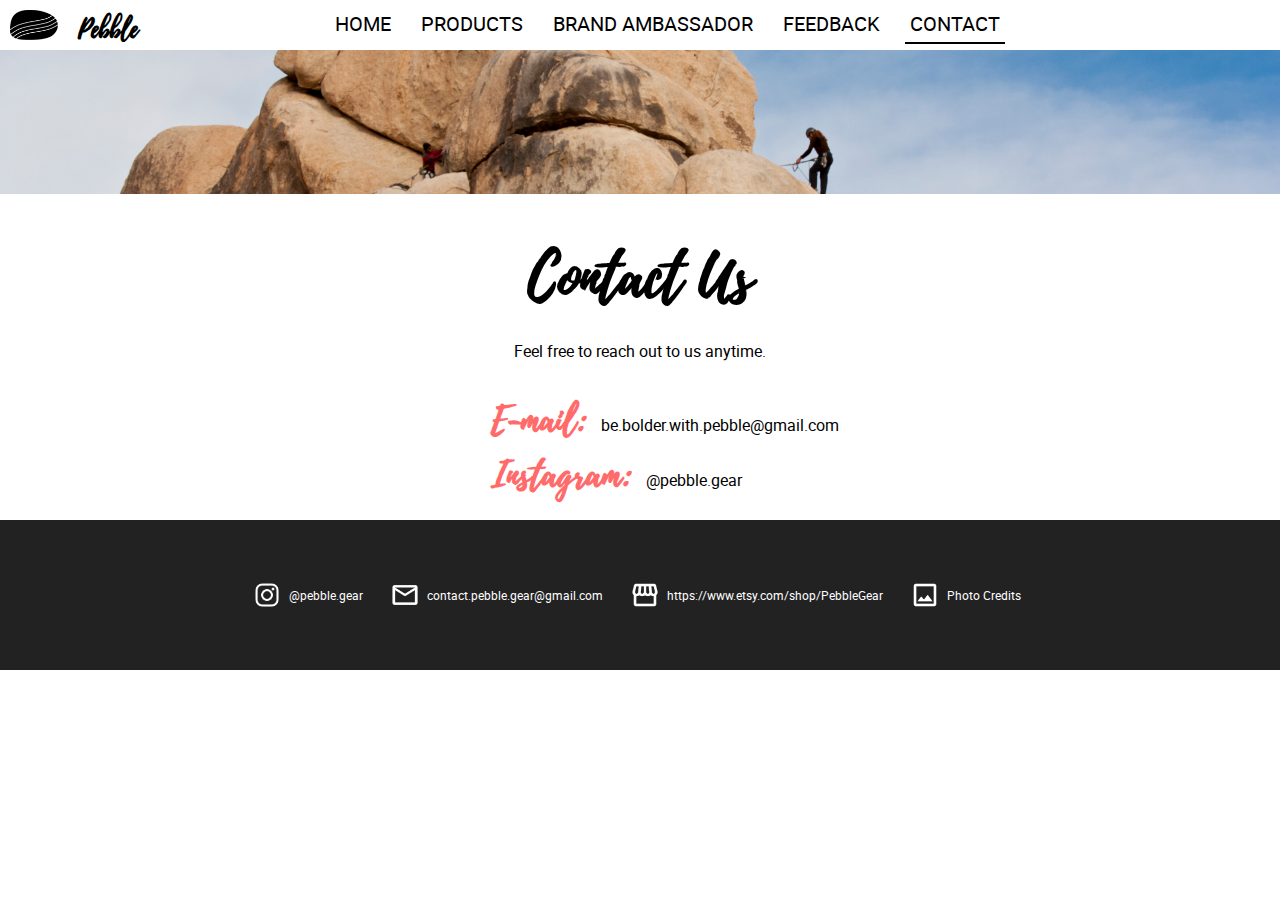
<file: contact.html>
<!doctype html>
<html>
    <head>
        <link rel="stylesheet" type="text/css" href="fonts/stylesheet.css">
        <link rel="stylesheet" type="text/css" href="index.css">
        <link rel="stylesheet" type="text/css" href="nav.css">
        <link rel="stylesheet" type="text/css" href="contact.css">
    </head>
    <body>
        <div id="nav-bar">
            <div id="logo">
                <a href="index.html"><img src="img/logo.png"></a>
                <a href="index.html"><h2>Pebble</h2></a>
            </div>
            <ul id="nav-menu">
                <li><a href="index.html">Home</a></li>
                <li><a href="products.html">Products</a></li>
                <li><a href="ambassador.html">Brand Ambassador</a></li>
                <li><a href="feedback.html">Feedback</a></li>
                <li class="active"><a href="contact.html">Contact</a></li>   
            </ul>
        </div>

        <div id="banner">
            <img src="img/pebblebanner.png">
        </div>

        <div>
            <h1>Contact Us</h1>
            <p>Feel free to reach out to us anytime.</p>
        </div>
        <div id="contact">
            <ul>
                <li><h2>E-mail:</h2> be.bolder.with.pebble@gmail.com</li>
                <li><h2>Instagram:</h2> @pebble.gear</li>
            </ul>
        </div>

        <div id="footer">
            <ul>
                <li> <img src="img/instagram-logo.png"> <h3> @pebble.gear </h3></li>
                <li> <img src="img/email-logo.png"> <h3> contact.pebble.gear@gmail.com </h3></li>
                <li> <img src="img/store-logo.png"> <h3> https://www.etsy.com/shop/PebbleGear </h3></li>
                <li> <img src="img/photo-logo.png"> <h3> Photo Credits </h3></li>
            </ul>
        </div>

    </body>
</html>
</file>
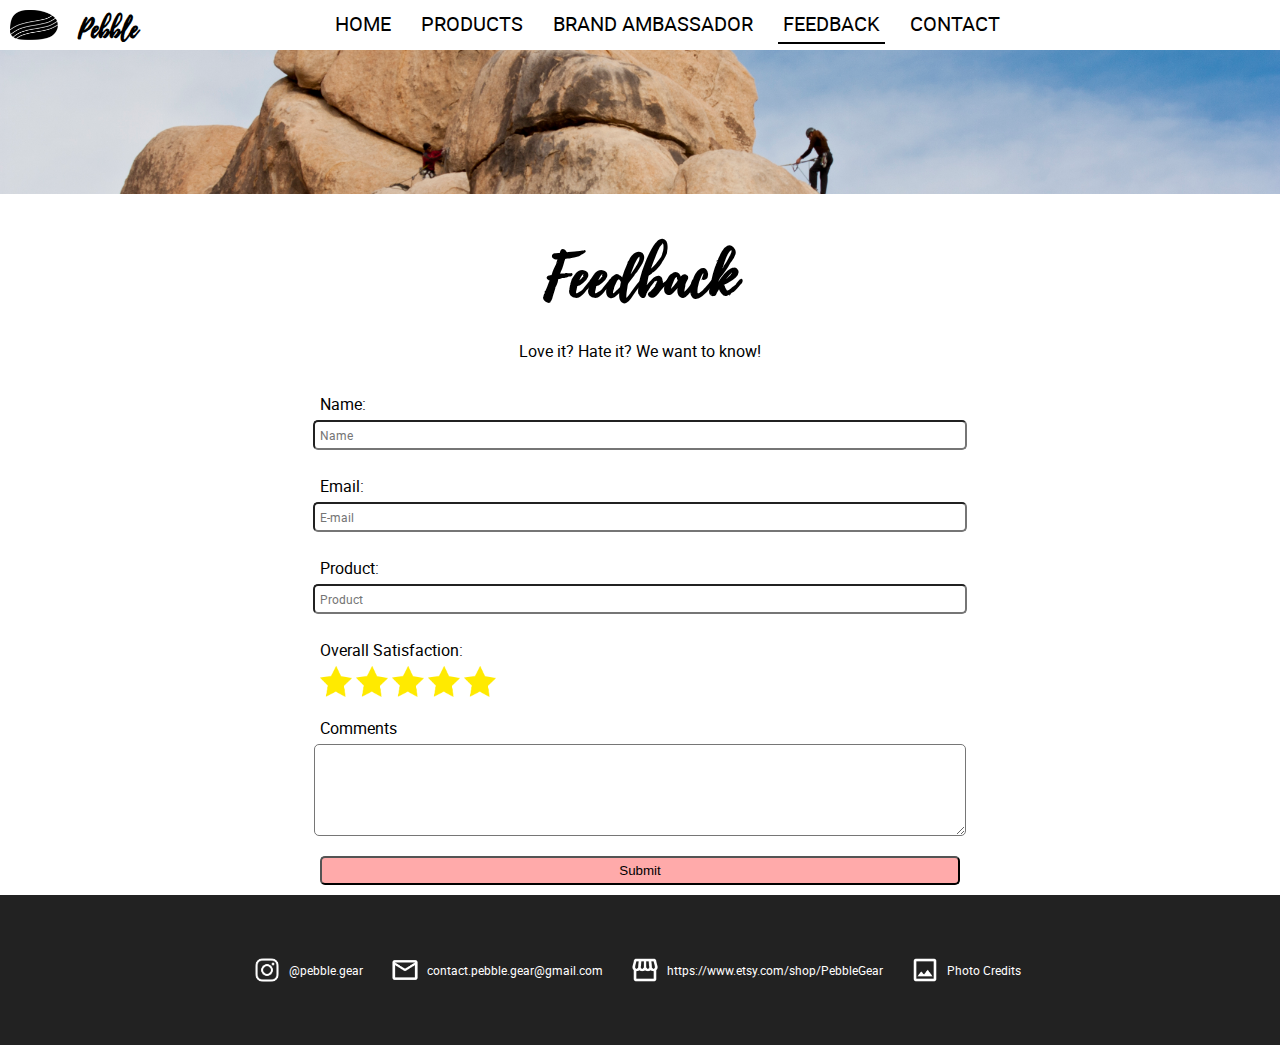
<file: feedback.html>
<!doctype html>
<html>
    <head>
        <link rel="stylesheet" type="text/css" href="fonts/stylesheet.css">
        <link rel="stylesheet" type="text/css" href="index.css">
        <link rel="stylesheet" type="text/css" href="nav.css">
        <link rel="stylesheet" type="text/css" href="feedback.css">
        <script>
            function starOn(el, num) {
                var stars = document.getElementById('rating').children;
                for (i=0; i < num; i ++){
                    stars[i].src = "img/star.png";
                }
                for (i; i < 5; i ++){
                    stars[i].src = "img/star-off.png";
                }
            }
        </script>
    </head>
    <body>
        <div id="nav-bar">
            <div id="logo">
                <a href="index.html"><img src="img/logo.png"></a>
                <a href="index.html"><h2>Pebble</h2></a>
            </div>
            <ul id="nav-menu">
                <li><a href="index.html">Home</a></li>
                <li><a href="products.html">Products</a></li>
                <li><a href="ambassador.html">Brand Ambassador</a></li>
                <li class="active"><a href="feedback.html">Feedback</a></li>
                <li><a href="contact.html">Contact</a></li>   
            </ul>
        </div>
        <div id="banner">
            <img src="img/pebblebanner.png">
        </div>

        <div id="feedback-form">
            <h1>Feedback</h1>
            <p>Love it? Hate it? We want to know!</p>
            <form>
                <label>Name: </label>
                <input type="text" id="fname" name="name" placeholder="Name">

                <label>Email: </label>
                <input type="text" id="email" name="email" placeholder="E-mail">

                <label>Product: </label>
                <input type="text" id="product" name="product" placeholder="Product">

                <label>Overall Satisfaction: </label>
                <span id="rating">
                    <img src="img/star.png" onclick="starOn(this, 1)">
                    <img src="img/star.png" onclick="starOn(this, 2)">
                    <img src="img/star.png" onclick="starOn(this, 3)">
                    <img src="img/star.png" onclick="starOn(this, 4)">
                    <img src="img/star.png" onclick="starOn(this, 5)">
                </span>
                <label>Comments </label>
                <textarea rows="5" id="why" ></textarea>

                <button type="submit" id="submit">
                    <text>Submit</text>
                </button>
            </form>
        </div>

        <div id="footer">
            <ul>
                <li> <img src="img/instagram-logo.png"> <h3> @pebble.gear </h3></li>
                <li> <img src="img/email-logo.png"> <h3> contact.pebble.gear@gmail.com </h3></li>
                <li> <img src="img/store-logo.png"> <h3> https://www.etsy.com/shop/PebbleGear </h3></li>
                <li> <img src="img/photo-logo.png"> <h3> Photo Credits </h3></li>
            </ul>
        </div>

    </body>
</html>
</file>
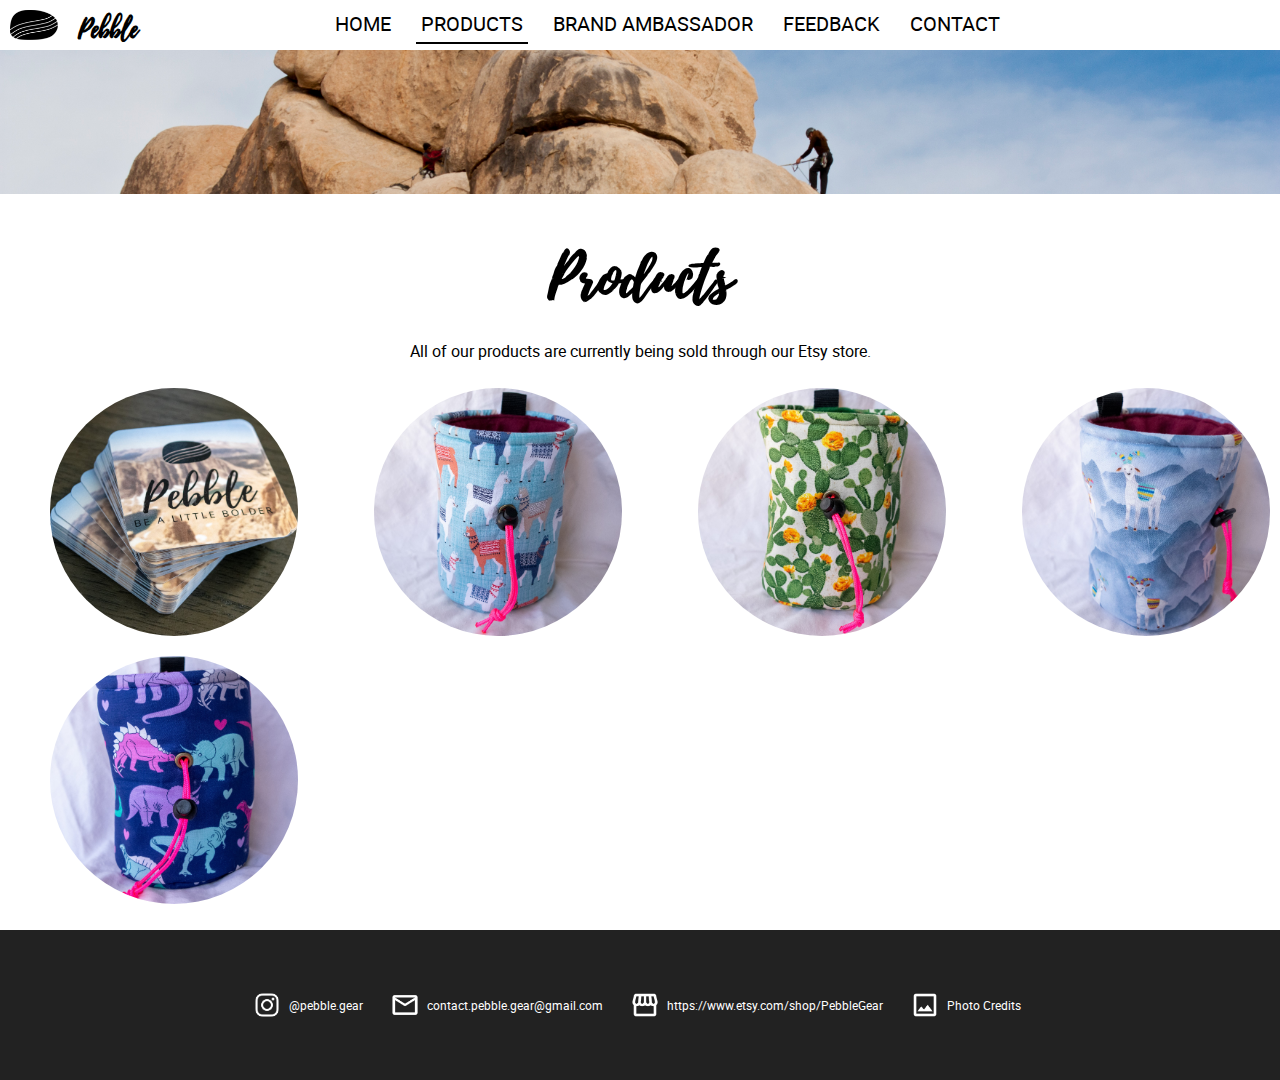
<file: products.html>
<!doctype html>
<html>
    <head>
        <link rel="stylesheet" type="text/css" href="fonts/stylesheet.css">
        <link rel="stylesheet" type="text/css" href="index.css">
        <link rel="stylesheet" type="text/css" href="products.css">
        <link rel="stylesheet" type="text/css" href="nav.css">
    </head>
    <body>
        <div id="nav-bar">
            <div id="logo">
                <a href="index.html"><img src="img/logo.png"></a>
                <a href="index.html"><h2>Pebble</h2></a>
            </div>
            <ul id="nav-menu">
                    <li><a href="index.html">Home</a></li>
                    <li class="active"><a href="products.html">Products</a></li>
                    <li><a href="ambassador.html">Brand Ambassador</a></li>
                    <li><a href="feedback.html">Feedback</a></li>
                    <li><a href="contact.html">Contact</a></li>   
            </ul>
        </div>

        <div id="banner">
            <img src="img/pebblebanner.png">
        </div>

        <div>
            <h1>Products</h1>
            <p>All of our products are currently being sold through our Etsy store.</p>
            <div id="product-bar">
                <ul>
                    <li><a href="#"><img src="img/product1.jpg"></a></li>
                    <li><a href="#"><img src="img/product2.jpg"></a></a></li>
                    <li><a href="#"><img src="img/product3.jpg"></a></a></li>
                    <li><a href="#"><img src="img/product4.jpg"></a></a></li>
                    <li><a href="#"><img src="img/product5.jpg"></a></a></li>
                </ul>
            </div>
        
        <div id="footer">
            <ul>
                <li> <img src="img/instagram-logo.png"> <h3> @pebble.gear </h3></li>
                <li> <img src="img/email-logo.png"> <h3> contact.pebble.gear@gmail.com </h3></li>
                <li> <img src="img/store-logo.png"> <h3> https://www.etsy.com/shop/PebbleGear </h3></li>
                <li> <img src="img/photo-logo.png"> <h3> Photo Credits </h3></li>
            </ul>
        </div>

    </body>
</html>
</file>
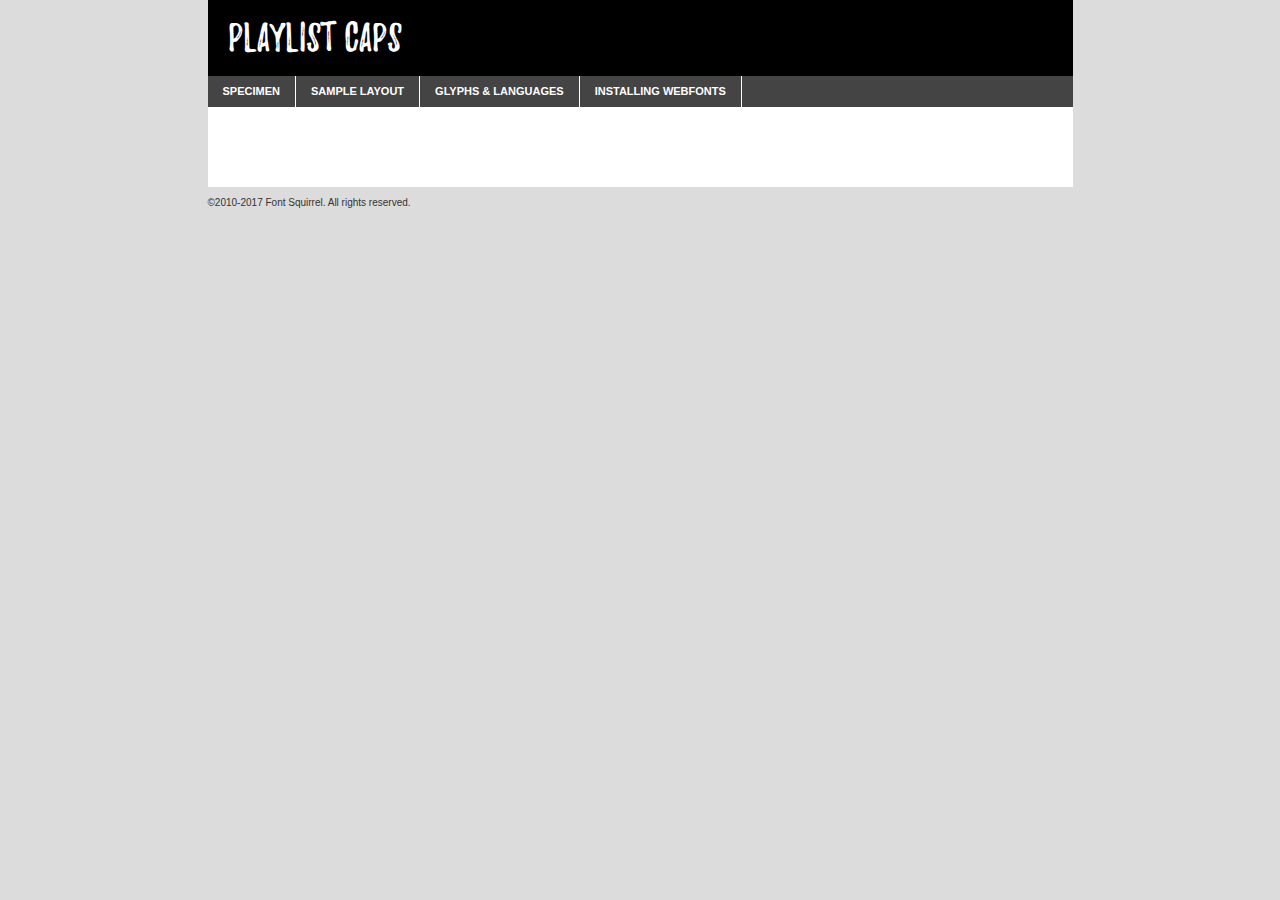
<file: fonts/Playlist/playlist_caps-demo.html>
<!DOCTYPE html PUBLIC "-//W3C//DTD XHTML 1.0 Transitional//EN"
	"http://www.w3.org/TR/xhtml1/DTD/xhtml1-transitional.dtd">

<html xmlns="http://www.w3.org/1999/xhtml" xml:lang="en" lang="en">
<head>
	<meta http-equiv="Content-Type" content="text/html; charset=utf-8" />
	<script src="http://ajax.googleapis.com/ajax/libs/jquery/1.7.2/jquery.min.js" type="text/javascript" charset="utf-8"></script>
	<script type="text/javascript">
	(function($){$.fn.easyTabs=function(option){var param=jQuery.extend({fadeSpeed:"fast",defaultContent:1,activeClass:'active'},option);$(this).each(function(){var thisId="#"+this.id;if(param.defaultContent==''){param.defaultContent=1;}
	if(typeof param.defaultContent=="number")
	{var defaultTab=$(thisId+" .tabs li:eq("+(param.defaultContent-1)+") a").attr('href').substr(1);}else{var defaultTab=param.defaultContent;}
	$(thisId+" .tabs li a").each(function(){var tabToHide=$(this).attr('href').substr(1);$("#"+tabToHide).addClass('easytabs-tab-content');});hideAll();changeContent(defaultTab);function hideAll(){$(thisId+" .easytabs-tab-content").hide();}
	function changeContent(tabId){hideAll();$(thisId+" .tabs li").removeClass(param.activeClass);$(thisId+" .tabs li a[href=#"+tabId+"]").closest('li').addClass(param.activeClass);if(param.fadeSpeed!="none")
	{$(thisId+" #"+tabId).fadeIn(param.fadeSpeed);}else{$(thisId+" #"+tabId).show();}}
	$(thisId+" .tabs li").click(function(){var tabId=$(this).find('a').attr('href').substr(1);changeContent(tabId);return false;});});}})(jQuery);
	</script>
	<link rel="stylesheet" href="specimen_files/specimen_stylesheet.css" type="text/css" charset="utf-8" />
	<link rel="stylesheet" href="stylesheet.css" type="text/css" charset="utf-8" />

	<style type="text/css">
					body{
				font-family: 'playlistcaps';
							}
		</style>

	<title>Playlist Caps Specimen</title>
	
	
	<script type="text/javascript" charset="utf-8">
		$(document).ready(function() {
			$('#container').easyTabs({defaultContent:1});
		});
	</script>
</head>

<body>
<div id="container">
	<div id="header">
		Playlist Caps	</div>
	<ul class="tabs">
		<li><a href="#specimen">Specimen</a></li>
		<li><a href="#layout">Sample Layout</a></li>
				<li><a href="#glyphs">Glyphs &amp; Languages</a></li>
		<li><a href="#installing">Installing Webfonts</a></li>
		
	</ul>
	
	<div id="main_content">

		
			<div id="specimen">
		
				<div class="section">
					<div class="grid12 firstcol">
						<div class="huge">AaBb</div>
					</div>
				</div>
		
				<div class="section">
					<div class="glyph_range">A&#x200B;B&#x200b;C&#x200b;D&#x200b;E&#x200b;F&#x200b;G&#x200b;H&#x200b;I&#x200b;J&#x200b;K&#x200b;L&#x200b;M&#x200b;N&#x200b;O&#x200b;P&#x200b;Q&#x200b;R&#x200b;S&#x200b;T&#x200b;U&#x200b;V&#x200b;W&#x200b;X&#x200b;Y&#x200b;Z&#x200b;a&#x200b;b&#x200b;c&#x200b;d&#x200b;e&#x200b;f&#x200b;g&#x200b;h&#x200b;i&#x200b;j&#x200b;k&#x200b;l&#x200b;m&#x200b;n&#x200b;o&#x200b;p&#x200b;q&#x200b;r&#x200b;s&#x200b;t&#x200b;u&#x200b;v&#x200b;w&#x200b;x&#x200b;y&#x200b;z&#x200b;1&#x200b;2&#x200b;3&#x200b;4&#x200b;5&#x200b;6&#x200b;7&#x200b;8&#x200b;9&#x200b;0&#x200b;&amp;&#x200b;.&#x200b;,&#x200b;?&#x200b;!&#x200b;&#64;&#x200b;(&#x200b;)&#x200b;#&#x200b;$&#x200b;%&#x200b;*&#x200b;+&#x200b;-&#x200b;=&#x200b;:&#x200b;;</div>
				</div>
				<div class="section">
					<div class="grid12 firstcol">
						<table class="sample_table">
							<tr><td>10</td><td class="size10">abcdefghijklmnopqrstuvwxyzABCDEFGHIJKLMNOPQRSTUVWXYZ0123456789abcdefghijklmnopqrstuvwxyzABCDEFGHIJKLMNOPQRSTUVWXYZ0123456789abcdefghijklmnopqrstuvwxyzABCDEFGHIJKLMNOPQRSTUVWXYZ</td></tr>
							<tr><td>11</td><td class="size11">abcdefghijklmnopqrstuvwxyzABCDEFGHIJKLMNOPQRSTUVWXYZ0123456789abcdefghijklmnopqrstuvwxyzABCDEFGHIJKLMNOPQRSTUVWXYZ0123456789abcdefghijklmnopqrstuvwxyzABCDEFGHIJKLMNOPQRSTUVWXYZ</td></tr>
							<tr><td>12</td><td class="size12">abcdefghijklmnopqrstuvwxyzABCDEFGHIJKLMNOPQRSTUVWXYZ0123456789abcdefghijklmnopqrstuvwxyzABCDEFGHIJKLMNOPQRSTUVWXYZ0123456789abcdefghijklmnopqrstuvwxyzABCDEFGHIJKLMNOPQRSTUVWXYZ</td></tr>
							<tr><td>13</td><td class="size13">abcdefghijklmnopqrstuvwxyzABCDEFGHIJKLMNOPQRSTUVWXYZ0123456789abcdefghijklmnopqrstuvwxyzABCDEFGHIJKLMNOPQRSTUVWXYZ0123456789abcdefghijklmnopqrstuvwxyzABCDEFGHIJKLMNOPQRSTUVWXYZ</td></tr>
							<tr><td>14</td><td class="size14">abcdefghijklmnopqrstuvwxyzABCDEFGHIJKLMNOPQRSTUVWXYZ0123456789abcdefghijklmnopqrstuvwxyzABCDEFGHIJKLMNOPQRSTUVWXYZ0123456789abcdefghijklmnopqrstuvwxyzABCDEFGHIJKLMNOPQRSTUVWXYZ</td></tr>
							<tr><td>16</td><td class="size16">abcdefghijklmnopqrstuvwxyzABCDEFGHIJKLMNOPQRSTUVWXYZ0123456789abcdefghijklmnopqrstuvwxyzABCDEFGHIJKLMNOPQRSTUVWXYZ</td></tr>
							<tr><td>18</td><td class="size18">abcdefghijklmnopqrstuvwxyzABCDEFGHIJKLMNOPQRSTUVWXYZ0123456789abcdefghijklmnopqrstuvwxyzABCDEFGHIJKLMNOPQRSTUVWXYZ</td></tr>
							<tr><td>20</td><td class="size20">abcdefghijklmnopqrstuvwxyzABCDEFGHIJKLMNOPQRSTUVWXYZ0123456789abcdefghijklmnopqrstuvwxyzABCDEFGHIJKLMNOPQRSTUVWXYZ</td></tr>
							<tr><td>24</td><td class="size24">abcdefghijklmnopqrstuvwxyzABCDEFGHIJKLMNOPQRSTUVWXYZ0123456789abcdefghijklmnopqrstuvwxyzABCDEFGHIJKLMNOPQRSTUVWXYZ</td></tr>
							<tr><td>30</td><td class="size30">abcdefghijklmnopqrstuvwxyzABCDEFGHIJKLMNOPQRSTUVWXYZ0123456789abcdefghijklmnopqrstuvwxyzABCDEFGHIJKLMNOPQRSTUVWXYZ</td></tr>
							<tr><td>36</td><td class="size36">abcdefghijklmnopqrstuvwxyzABCDEFGHIJKLMNOPQRSTUVWXYZ0123456789abcdefghijklmnopqrstuvwxyzABCDEFGHIJKLMNOPQRSTUVWXYZ</td></tr>
							<tr><td>48</td><td class="size48">abcdefghijklmnopqrstuvwxyzABCDEFGHIJKLMNOPQRSTUVWXYZ0123456789abcdefghijklmnopqrstuvwxyzABCDEFGHIJKLMNOPQRSTUVWXYZ</td></tr>
							<tr><td>60</td><td class="size60">abcdefghijklmnopqrstuvwxyzABCDEFGHIJKLMNOPQRSTUVWXYZ0123456789abcdefghijklmnopqrstuvwxyzABCDEFGHIJKLMNOPQRSTUVWXYZ</td></tr>
							<tr><td>72</td><td class="size72">abcdefghijklmnopqrstuvwxyzABCDEFGHIJKLMNOPQRSTUVWXYZ0123456789abcdefghijklmnopqrstuvwxyzABCDEFGHIJKLMNOPQRSTUVWXYZ</td></tr>
							<tr><td>90</td><td class="size90">abcdefghijklmnopqrstuvwxyzABCDEFGHIJKLMNOPQRSTUVWXYZ0123456789abcdefghijklmnopqrstuvwxyzABCDEFGHIJKLMNOPQRSTUVWXYZ</td></tr>
						</table>
				
					</div>
			
				</div>
		
		
		
								<div class="section" id="bodycomparison">


										<div id="xheight">
				<div class="fontbody">&#x25FC;&#x25FC;&#x25FC;&#x25FC;&#x25FC;&#x25FC;&#x25FC;&#x25FC;&#x25FC;&#x25FC;&#x25FC;&#x25FC;&#x25FC;&#x25FC;&#x25FC;&#x25FC;&#x25FC;&#x25FC;&#x25FC;&#x25FC;&#x25FC;&#x25FC;&#x25FC;&#x25FC;&#x25FC;&#x25FC;&#x25FC;&#x25FC;&#x25FC;&#x25FC;&#x25FC;&#x25FC;&#x25FC;&#x25FC;&#x25FC;&#x25FC;&#x25FC;&#x25FC;&#x25FC;&#x25FC;&#x25FC;&#x25FC;&#x25FC;&#x25FC;&#x25FC;&#x25FC;&#x25FC;&#x25FC;&#x25FC;&#x25FC;&#x25FC;&#x25FC;&#x25FC;&#x25FC;&#x25FC;&#x25FC;&#x25FC;&#x25FC;&#x25FC;&#x25FC;&#x25FC;&#x25FC;&#x25FC;&#x25FC;&#x25FC;&#x25FC;&#x25FC;&#x25FC;&#x25FC;&#x25FC;&#x25FC;&#x25FC;&#x25FC;&#x25FC;&#x25FC;&#x25FC;&#x25FC;&#x25FC;&#x25FC;&#x25FC;&#x25FC;&#x25FC;&#x25FC;&#x25FC;&#x25FC;&#x25FC;&#x25FC;&#x25FC;&#x25FC;&#x25FC;&#x25FC;&#x25FC;&#x25FC;&#x25FC;&#x25FC;&#x25FC;&#x25FC;&#x25FC;&#x25FC;body</div><div class="arialbody">body</div><div class="verdanabody">body</div><div class="georgiabody">body</div></div>
										<div class="fontbody" style="z-index:1">
											body<span>Playlist Caps</span>
										</div>
										<div class="arialbody" style="z-index:1">
											body<span>Arial</span>
										</div>
										<div class="verdanabody" style="z-index:1">
											body<span>Verdana</span>
										</div>
										<div class="georgiabody" style="z-index:1">
											body<span>Georgia</span>
										</div>



								</div>
		
		
				<div class="section psample psample_row1" id="">
					
					<div class="grid2 firstcol">
						<p class="size10"><span>10.</span>Aenean lacinia bibendum nulla sed consectetur. Fusce dapibus, tellus ac cursus commodo, tortor mauris condimentum nibh, ut fermentum massa justo sit amet risus. Nullam id dolor id nibh ultricies vehicula ut id elit. Cum sociis natoque penatibus et magnis dis parturient montes, nascetur ridiculus mus. Nulla vitae elit libero, a pharetra augue.</p>
			
					</div>
					<div class="grid3">
						<p class="size11"><span>11.</span>Aenean lacinia bibendum nulla sed consectetur. Fusce dapibus, tellus ac cursus commodo, tortor mauris condimentum nibh, ut fermentum massa justo sit amet risus. Nullam id dolor id nibh ultricies vehicula ut id elit. Cum sociis natoque penatibus et magnis dis parturient montes, nascetur ridiculus mus. Nulla vitae elit libero, a pharetra augue.</p>
			
					</div>
					<div class="grid3">
						<p class="size12"><span>12.</span>Aenean lacinia bibendum nulla sed consectetur. Fusce dapibus, tellus ac cursus commodo, tortor mauris condimentum nibh, ut fermentum massa justo sit amet risus. Nullam id dolor id nibh ultricies vehicula ut id elit. Cum sociis natoque penatibus et magnis dis parturient montes, nascetur ridiculus mus. Nulla vitae elit libero, a pharetra augue.</p>
			
					</div>
					<div class="grid4">
						<p class="size13"><span>13.</span>Aenean lacinia bibendum nulla sed consectetur. Fusce dapibus, tellus ac cursus commodo, tortor mauris condimentum nibh, ut fermentum massa justo sit amet risus. Nullam id dolor id nibh ultricies vehicula ut id elit. Cum sociis natoque penatibus et magnis dis parturient montes, nascetur ridiculus mus. Nulla vitae elit libero, a pharetra augue.</p>
			
					</div>
					<div class="white_blend"></div>
					
				</div>
				<div class="section psample psample_row2" id="">
					<div class="grid3 firstcol">
						<p class="size14"><span>14.</span>Aenean lacinia bibendum nulla sed consectetur. Fusce dapibus, tellus ac cursus commodo, tortor mauris condimentum nibh, ut fermentum massa justo sit amet risus. Nullam id dolor id nibh ultricies vehicula ut id elit. Cum sociis natoque penatibus et magnis dis parturient montes, nascetur ridiculus mus. Nulla vitae elit libero, a pharetra augue.</p>
			
					</div>
					<div class="grid4">
						<p class="size16"><span>16.</span>Aenean lacinia bibendum nulla sed consectetur. Fusce dapibus, tellus ac cursus commodo, tortor mauris condimentum nibh, ut fermentum massa justo sit amet risus. Nullam id dolor id nibh ultricies vehicula ut id elit. Cum sociis natoque penatibus et magnis dis parturient montes, nascetur ridiculus mus. Nulla vitae elit libero, a pharetra augue.</p>
			
					</div>
					<div class="grid5">
						<p class="size18"><span>18.</span>Aenean lacinia bibendum nulla sed consectetur. Fusce dapibus, tellus ac cursus commodo, tortor mauris condimentum nibh, ut fermentum massa justo sit amet risus. Nullam id dolor id nibh ultricies vehicula ut id elit. Cum sociis natoque penatibus et magnis dis parturient montes, nascetur ridiculus mus. Nulla vitae elit libero, a pharetra augue.</p>
			
					</div>

					<div class="white_blend"></div>

				</div>
				
				<div class="section psample psample_row3" id="">
					<div class="grid5 firstcol">
						<p class="size20"><span>20.</span>Aenean lacinia bibendum nulla sed consectetur. Fusce dapibus, tellus ac cursus commodo, tortor mauris condimentum nibh, ut fermentum massa justo sit amet risus. Nullam id dolor id nibh ultricies vehicula ut id elit. Cum sociis natoque penatibus et magnis dis parturient montes, nascetur ridiculus mus. Nulla vitae elit libero, a pharetra augue.</p>
					</div>
					<div class="grid7">
						<p class="size24"><span>24.</span>Aenean lacinia bibendum nulla sed consectetur. Fusce dapibus, tellus ac cursus commodo, tortor mauris condimentum nibh, ut fermentum massa justo sit amet risus. Nullam id dolor id nibh ultricies vehicula ut id elit. Cum sociis natoque penatibus et magnis dis parturient montes, nascetur ridiculus mus. Nulla vitae elit libero, a pharetra augue.</p>
					</div>
					
					<div class="white_blend"></div>
					
				</div>
				
				<div class="section psample psample_row4" id="">
					<div class="grid12 firstcol">
						<p class="size30"><span>30.</span>Aenean lacinia bibendum nulla sed consectetur. Fusce dapibus, tellus ac cursus commodo, tortor mauris condimentum nibh, ut fermentum massa justo sit amet risus. Nullam id dolor id nibh ultricies vehicula ut id elit. Cum sociis natoque penatibus et magnis dis parturient montes, nascetur ridiculus mus. Nulla vitae elit libero, a pharetra augue.</p>
					</div>
					<div class="white_blend"></div>
					
				</div>
				
				
				
				<div class="section psample psample_row1 fullreverse">
					<div class="grid2 firstcol">
						<p class="size10"><span>10.</span>Aenean lacinia bibendum nulla sed consectetur. Fusce dapibus, tellus ac cursus commodo, tortor mauris condimentum nibh, ut fermentum massa justo sit amet risus. Nullam id dolor id nibh ultricies vehicula ut id elit. Cum sociis natoque penatibus et magnis dis parturient montes, nascetur ridiculus mus. Nulla vitae elit libero, a pharetra augue.</p>
			
					</div>
					<div class="grid3">
						<p class="size11"><span>11.</span>Aenean lacinia bibendum nulla sed consectetur. Fusce dapibus, tellus ac cursus commodo, tortor mauris condimentum nibh, ut fermentum massa justo sit amet risus. Nullam id dolor id nibh ultricies vehicula ut id elit. Cum sociis natoque penatibus et magnis dis parturient montes, nascetur ridiculus mus. Nulla vitae elit libero, a pharetra augue.</p>
			
					</div>
					<div class="grid3">
						<p class="size12"><span>12.</span>Aenean lacinia bibendum nulla sed consectetur. Fusce dapibus, tellus ac cursus commodo, tortor mauris condimentum nibh, ut fermentum massa justo sit amet risus. Nullam id dolor id nibh ultricies vehicula ut id elit. Cum sociis natoque penatibus et magnis dis parturient montes, nascetur ridiculus mus. Nulla vitae elit libero, a pharetra augue.</p>
			
					</div>
					<div class="grid4">
						<p class="size13"><span>13.</span>Aenean lacinia bibendum nulla sed consectetur. Fusce dapibus, tellus ac cursus commodo, tortor mauris condimentum nibh, ut fermentum massa justo sit amet risus. Nullam id dolor id nibh ultricies vehicula ut id elit. Cum sociis natoque penatibus et magnis dis parturient montes, nascetur ridiculus mus. Nulla vitae elit libero, a pharetra augue.</p>
			
					</div>
					<div class="black_blend"></div>
					
				</div>
				
				<div class="section psample psample_row2 fullreverse">
					<div class="grid3 firstcol">
						<p class="size14"><span>14.</span>Aenean lacinia bibendum nulla sed consectetur. Fusce dapibus, tellus ac cursus commodo, tortor mauris condimentum nibh, ut fermentum massa justo sit amet risus. Nullam id dolor id nibh ultricies vehicula ut id elit. Cum sociis natoque penatibus et magnis dis parturient montes, nascetur ridiculus mus. Nulla vitae elit libero, a pharetra augue.</p>
			
					</div>
					<div class="grid4">
						<p class="size16"><span>16.</span>Aenean lacinia bibendum nulla sed consectetur. Fusce dapibus, tellus ac cursus commodo, tortor mauris condimentum nibh, ut fermentum massa justo sit amet risus. Nullam id dolor id nibh ultricies vehicula ut id elit. Cum sociis natoque penatibus et magnis dis parturient montes, nascetur ridiculus mus. Nulla vitae elit libero, a pharetra augue.</p>
			
					</div>
					<div class="grid5">
						<p class="size18"><span>18.</span>Aenean lacinia bibendum nulla sed consectetur. Fusce dapibus, tellus ac cursus commodo, tortor mauris condimentum nibh, ut fermentum massa justo sit amet risus. Nullam id dolor id nibh ultricies vehicula ut id elit. Cum sociis natoque penatibus et magnis dis parturient montes, nascetur ridiculus mus. Nulla vitae elit libero, a pharetra augue.</p>
			
					</div>
					<div class="black_blend"></div>

				</div>
				
				<div class="section psample fullreverse psample_row3" id="">
					<div class="grid5 firstcol">
						<p class="size20"><span>20.</span>Aenean lacinia bibendum nulla sed consectetur. Fusce dapibus, tellus ac cursus commodo, tortor mauris condimentum nibh, ut fermentum massa justo sit amet risus. Nullam id dolor id nibh ultricies vehicula ut id elit. Cum sociis natoque penatibus et magnis dis parturient montes, nascetur ridiculus mus. Nulla vitae elit libero, a pharetra augue.</p>
					</div>
					<div class="grid7">
						<p class="size24"><span>24.</span>Aenean lacinia bibendum nulla sed consectetur. Fusce dapibus, tellus ac cursus commodo, tortor mauris condimentum nibh, ut fermentum massa justo sit amet risus. Nullam id dolor id nibh ultricies vehicula ut id elit. Cum sociis natoque penatibus et magnis dis parturient montes, nascetur ridiculus mus. Nulla vitae elit libero, a pharetra augue.</p>
					</div>
					
					<div class="black_blend"></div>
					
				</div>
				
				<div class="section psample fullreverse psample_row4" id="" style="border-bottom: 20px #000 solid;">
					<div class="grid12 firstcol">
						<p class="size30"><span>30.</span>Aenean lacinia bibendum nulla sed consectetur. Fusce dapibus, tellus ac cursus commodo, tortor mauris condimentum nibh, ut fermentum massa justo sit amet risus. Nullam id dolor id nibh ultricies vehicula ut id elit. Cum sociis natoque penatibus et magnis dis parturient montes, nascetur ridiculus mus. Nulla vitae elit libero, a pharetra augue.</p>
					</div>
					<div class="black_blend"></div>
					
				</div>
				
				
				
				
			</div>
			
			<div id="layout">
				
				<div class="section">
					
					<div class="grid12 firstcol">
						<h1>Lorem Ipsum Dolor</h1>
						<h2>Etiam porta sem malesuada magna mollis euismod</h2>
						
						<p class="byline">By <a href="#link">Aenean Lacinia</a></p>
					</div>
				</div>
				<div class="section">
					<div class="grid8 firstcol">
						<p class="large">Donec sed odio dui. Morbi leo risus, porta ac consectetur ac, vestibulum at eros. Fusce dapibus, tellus ac cursus commodo, tortor mauris condimentum nibh, ut fermentum massa justo sit amet risus. </p>

						
						<h3>Pellentesque ornare sem</h3>

						<p>Maecenas sed diam eget risus varius blandit sit amet non magna. Maecenas faucibus mollis interdum. Donec ullamcorper nulla non metus auctor fringilla. Nullam id dolor id nibh ultricies vehicula ut id elit. Nullam id dolor id nibh ultricies vehicula ut id elit. </p>

						<p>Aenean eu leo quam. Pellentesque ornare sem lacinia quam venenatis vestibulum. Lorem ipsum dolor sit amet, consectetur adipiscing elit. Cum sociis natoque penatibus et magnis dis parturient montes, nascetur ridiculus mus. </p>

						<p>Nulla vitae elit libero, a pharetra augue. Praesent commodo cursus magna, vel scelerisque nisl consectetur et. Aenean lacinia bibendum nulla sed consectetur. </p>

						<p>Nullam quis risus eget urna mollis ornare vel eu leo. Nullam quis risus eget urna mollis ornare vel eu leo. Maecenas sed diam eget risus varius blandit sit amet non magna. Donec ullamcorper nulla non metus auctor fringilla. </p>

						<h3>Cras mattis consectetur</h3>

						<p>Aenean eu leo quam. Pellentesque ornare sem lacinia quam venenatis vestibulum. Aenean lacinia bibendum nulla sed consectetur. Integer posuere erat a ante venenatis dapibus posuere velit aliquet. Cras mattis consectetur purus sit amet fermentum. </p>

						<p>Nullam id dolor id nibh ultricies vehicula ut id elit. Nullam quis risus eget urna mollis ornare vel eu leo. Cras mattis consectetur purus sit amet fermentum.</p>
					</div>
					
					<div class="grid4 sidebar">
						
						<div class="box reverse">
							<p class="last">Nullam quis risus eget urna mollis ornare vel eu leo. Donec ullamcorper nulla non metus auctor fringilla. Cras mattis consectetur purus sit amet fermentum. Sed posuere consectetur est at lobortis. Lorem ipsum dolor sit amet, consectetur adipiscing elit. </p>
						</div>
						
						<p class="caption">Maecenas sed diam eget risus varius.</p>

						<p>Vestibulum id ligula porta felis euismod semper. Integer posuere erat a ante venenatis dapibus posuere velit aliquet. Vestibulum id ligula porta felis euismod semper. Sed posuere consectetur est at lobortis. Maecenas sed diam eget risus varius blandit sit amet non magna. Fusce dapibus, tellus ac cursus commodo, tortor mauris condimentum nibh, ut fermentum massa justo sit amet risus. </p>

					

						<p>Duis mollis, est non commodo luctus, nisi erat porttitor ligula, eget lacinia odio sem nec elit. Aenean lacinia bibendum nulla sed consectetur. Vivamus sagittis lacus vel augue laoreet rutrum faucibus dolor auctor. Aenean lacinia bibendum nulla sed consectetur. Nullam quis risus eget urna mollis ornare vel eu leo. </p>

						<p>Praesent commodo cursus magna, vel scelerisque nisl consectetur et. Donec ullamcorper nulla non metus auctor fringilla. Maecenas faucibus mollis interdum. Fusce dapibus, tellus ac cursus commodo, tortor mauris condimentum nibh, ut fermentum massa justo sit amet risus. </p>

					</div>
				</div>
				
			</div>


			



		<div id="glyphs">
			<div class="section">
				<div class="grid12 firstcol">
			
				<h1>Language Support</h1>
				<p>The subset of Playlist Caps in this kit supports the following languages:<br />
			
					English, Arrernte, Bislama, Cebuano, Fijian, Gilbertese, Hmong, Ibanag, Iloko_ilokano, Interglossa_glosa, Interlingua, Lojban, Norfolk_pitcairnese, Oromo, Rotokas, Seychelles_creole, Shona, Somali, Southern_ndebele, Swahili, Swati_swazi, Tok_pisin, Warlpiri, Xhosa, Zulu, Latinbasic				</p>
				<h1>Glyph Chart</h1>
				<p>The subset of Playlist Caps in this kit includes all the glyphs listed below. Unicode entities are included above each glyph to help you insert individual characters into your layout.</p>
				<div id="glyph_chart">
			
																				 <div><p>&amp;#32;</p>&#32;</div>
																				 <div><p>&amp;#34;</p>&#34;</div>
																				 <div><p>&amp;#39;</p>&#39;</div>
																				 <div><p>&amp;#44;</p>&#44;</div>
																				 <div><p>&amp;#46;</p>&#46;</div>
																				 <div><p>&amp;#48;</p>&#48;</div>
																				 <div><p>&amp;#49;</p>&#49;</div>
																				 <div><p>&amp;#50;</p>&#50;</div>
																				 <div><p>&amp;#51;</p>&#51;</div>
																				 <div><p>&amp;#52;</p>&#52;</div>
																				 <div><p>&amp;#53;</p>&#53;</div>
																				 <div><p>&amp;#54;</p>&#54;</div>
																				 <div><p>&amp;#55;</p>&#55;</div>
																				 <div><p>&amp;#56;</p>&#56;</div>
																				 <div><p>&amp;#57;</p>&#57;</div>
																				 <div><p>&amp;#65;</p>&#65;</div>
																				 <div><p>&amp;#66;</p>&#66;</div>
																				 <div><p>&amp;#67;</p>&#67;</div>
																				 <div><p>&amp;#68;</p>&#68;</div>
																				 <div><p>&amp;#69;</p>&#69;</div>
																				 <div><p>&amp;#70;</p>&#70;</div>
																				 <div><p>&amp;#71;</p>&#71;</div>
																				 <div><p>&amp;#72;</p>&#72;</div>
																				 <div><p>&amp;#73;</p>&#73;</div>
																				 <div><p>&amp;#74;</p>&#74;</div>
																				 <div><p>&amp;#75;</p>&#75;</div>
																				 <div><p>&amp;#76;</p>&#76;</div>
																				 <div><p>&amp;#77;</p>&#77;</div>
																				 <div><p>&amp;#78;</p>&#78;</div>
																				 <div><p>&amp;#79;</p>&#79;</div>
																				 <div><p>&amp;#80;</p>&#80;</div>
																				 <div><p>&amp;#81;</p>&#81;</div>
																				 <div><p>&amp;#82;</p>&#82;</div>
																				 <div><p>&amp;#83;</p>&#83;</div>
																				 <div><p>&amp;#84;</p>&#84;</div>
																				 <div><p>&amp;#85;</p>&#85;</div>
																				 <div><p>&amp;#86;</p>&#86;</div>
																				 <div><p>&amp;#87;</p>&#87;</div>
																				 <div><p>&amp;#88;</p>&#88;</div>
																				 <div><p>&amp;#89;</p>&#89;</div>
																				 <div><p>&amp;#90;</p>&#90;</div>
																				 <div><p>&amp;#97;</p>&#97;</div>
																				 <div><p>&amp;#98;</p>&#98;</div>
																				 <div><p>&amp;#99;</p>&#99;</div>
																				 <div><p>&amp;#100;</p>&#100;</div>
																				 <div><p>&amp;#101;</p>&#101;</div>
																				 <div><p>&amp;#102;</p>&#102;</div>
																				 <div><p>&amp;#103;</p>&#103;</div>
																				 <div><p>&amp;#104;</p>&#104;</div>
																				 <div><p>&amp;#105;</p>&#105;</div>
																				 <div><p>&amp;#106;</p>&#106;</div>
																				 <div><p>&amp;#107;</p>&#107;</div>
																				 <div><p>&amp;#108;</p>&#108;</div>
																				 <div><p>&amp;#109;</p>&#109;</div>
																				 <div><p>&amp;#110;</p>&#110;</div>
																				 <div><p>&amp;#111;</p>&#111;</div>
																				 <div><p>&amp;#112;</p>&#112;</div>
																				 <div><p>&amp;#113;</p>&#113;</div>
																				 <div><p>&amp;#114;</p>&#114;</div>
																				 <div><p>&amp;#115;</p>&#115;</div>
																				 <div><p>&amp;#116;</p>&#116;</div>
																				 <div><p>&amp;#117;</p>&#117;</div>
																				 <div><p>&amp;#118;</p>&#118;</div>
																				 <div><p>&amp;#119;</p>&#119;</div>
																				 <div><p>&amp;#120;</p>&#120;</div>
																				 <div><p>&amp;#121;</p>&#121;</div>
																				 <div><p>&amp;#122;</p>&#122;</div>
																				 <div><p>&amp;#160;</p>&#160;</div>
																				 <div><p>&amp;#8192;</p>&#8192;</div>
																				 <div><p>&amp;#8193;</p>&#8193;</div>
																				 <div><p>&amp;#8194;</p>&#8194;</div>
																				 <div><p>&amp;#8195;</p>&#8195;</div>
																				 <div><p>&amp;#8196;</p>&#8196;</div>
																				 <div><p>&amp;#8197;</p>&#8197;</div>
																				 <div><p>&amp;#8198;</p>&#8198;</div>
																				 <div><p>&amp;#8199;</p>&#8199;</div>
																				 <div><p>&amp;#8200;</p>&#8200;</div>
																				 <div><p>&amp;#8201;</p>&#8201;</div>
																				 <div><p>&amp;#8202;</p>&#8202;</div>
																				 <div><p>&amp;#8239;</p>&#8239;</div>
																				 <div><p>&amp;#8287;</p>&#8287;</div>
																				 <div><p>&amp;#9724;</p>&#9724;</div>
																																																</div>	
				</div>
		
		
			</div>
		</div>
		
		
		<div id="specs">
			
		</div>
	
		<div id="installing">
			<div class="section">
				<div class="grid7 firstcol">
					<h1>Installing Webfonts</h1>
					
					<p>Webfonts are supported by all major browser platforms but not all in the same way. There are currently four different font formats that must be included in order to target all browsers. This includes TTF, WOFF, EOT and SVG.</p>
					
					<h2>1. Upload your webfonts</h2>
					<p>You must upload your webfont kit to your website. They should be in or near the same directory as your CSS files.</p>
					
					<h2>2. Include the webfont stylesheet</h2>
					<p>A special CSS @font-face declaration helps the various browsers select the appropriate font it needs without causing you a bunch of headaches. Learn more about this syntax by reading the <a href="https://www.fontspring.com/blog/further-hardening-of-the-bulletproof-syntax">Fontspring blog post</a> about it. The code for it is as follows:</p>


<code>
@font-face{ 
	font-family: 'MyWebFont';
	src: url('WebFont.eot');
	src: url('WebFont.eot?#iefix') format('embedded-opentype'),
	     url('WebFont.woff') format('woff'),
	     url('WebFont.ttf') format('truetype'),
	     url('WebFont.svg#webfont') format('svg');
}
</code>

	<p>We've already gone ahead and generated the code for you. All you have to do is link to the stylesheet in your HTML, like this:</p>
	<code>&lt;link rel=&quot;stylesheet&quot; href=&quot;stylesheet.css&quot; type=&quot;text/css&quot; charset=&quot;utf-8&quot; /&gt;</code>

					<h2>3. Modify your own stylesheet</h2>
					<p>To take advantage of your new fonts, you must tell your stylesheet to use them. Look at the original @font-face declaration above and find the property called "font-family." The name linked there will be what you use to reference the font. Prepend that webfont name to the font stack in the "font-family" property, inside the selector you want to change. For example:</p>
<code>p { font-family: 'WebFont', Arial, sans-serif; }</code>

<h2>4. Test</h2>
<p>Getting webfonts to work cross-browser <em>can</em> be tricky. Use the information in the sidebar to help you if you find that fonts aren't loading in a particular browser.</p>
				</div>
				
				<div class="grid5 sidebar">
					<div class="box">
						<h2>Troubleshooting<br />Font-Face Problems</h2>
						<p>Having trouble getting your webfonts to load in your new website? Here are some tips to sort out what might be the problem.</p>

						<h3>Fonts not showing in any browser</h3>

						<p>This sounds like you need to work on the plumbing. You either did not upload the fonts to the correct directory, or you did not link the fonts properly in the CSS. If you've confirmed that all this is correct and you still have a problem, take a look at your .htaccess file and see if requests are getting intercepted.</p>

						<h3>Fonts not loading in iPhone or iPad</h3>

						<p>The most common problem here is that you are serving the fonts from an IIS server. IIS refuses to serve files that have unknown MIME types. If that is the case, you must set the MIME type for SVG to "image/svg+xml" in the server settings. Follow these instructions from Microsoft if you need help.</p>

						<h3>Fonts not loading in Firefox</h3>

						<p>The primary reason for this failure? You are still using a version Firefox older than 3.5. So upgrade already! If that isn't it, then you are very likely serving fonts from a different domain. Firefox requires that all font assets be served from the same domain. Lastly it is possible that you need to add WOFF to your list of MIME types (if you are serving via IIS.)</p>

						<h3>Fonts not loading in IE</h3>

						<p>Are you looking at Internet Explorer on an actual Windows machine or are you cheating by using a service like Adobe BrowserLab? Many of these screenshot services do not render @font-face for IE. Best to test it on a real machine.</p>

						<h3>Fonts not loading in IE9</h3>

						<p>IE9, like Firefox, requires that fonts be served from the same domain as the website. Make sure that is the case.</p>
					</div>
				</div>
			</div>
			
		</div>
	
	</div>
	<div id="footer">
		<p>&copy;2010-2017 Font Squirrel. All rights reserved.</p>
	</div>
</div>
</body>
</html>
</file>
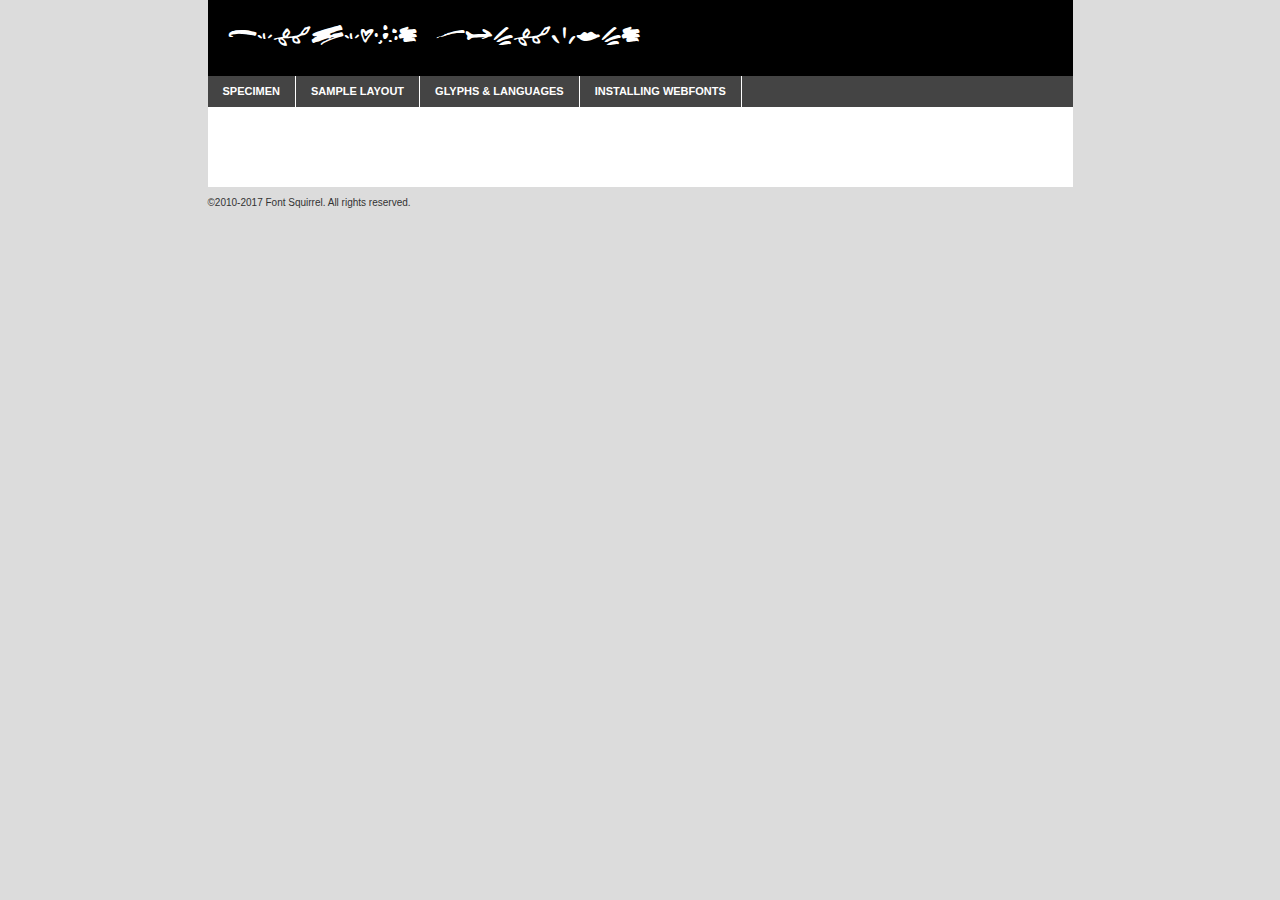
<file: fonts/Playlist/playlist_ornament-demo.html>
<!DOCTYPE html PUBLIC "-//W3C//DTD XHTML 1.0 Transitional//EN"
	"http://www.w3.org/TR/xhtml1/DTD/xhtml1-transitional.dtd">

<html xmlns="http://www.w3.org/1999/xhtml" xml:lang="en" lang="en">
<head>
	<meta http-equiv="Content-Type" content="text/html; charset=utf-8" />
	<script src="http://ajax.googleapis.com/ajax/libs/jquery/1.7.2/jquery.min.js" type="text/javascript" charset="utf-8"></script>
	<script type="text/javascript">
	(function($){$.fn.easyTabs=function(option){var param=jQuery.extend({fadeSpeed:"fast",defaultContent:1,activeClass:'active'},option);$(this).each(function(){var thisId="#"+this.id;if(param.defaultContent==''){param.defaultContent=1;}
	if(typeof param.defaultContent=="number")
	{var defaultTab=$(thisId+" .tabs li:eq("+(param.defaultContent-1)+") a").attr('href').substr(1);}else{var defaultTab=param.defaultContent;}
	$(thisId+" .tabs li a").each(function(){var tabToHide=$(this).attr('href').substr(1);$("#"+tabToHide).addClass('easytabs-tab-content');});hideAll();changeContent(defaultTab);function hideAll(){$(thisId+" .easytabs-tab-content").hide();}
	function changeContent(tabId){hideAll();$(thisId+" .tabs li").removeClass(param.activeClass);$(thisId+" .tabs li a[href=#"+tabId+"]").closest('li').addClass(param.activeClass);if(param.fadeSpeed!="none")
	{$(thisId+" #"+tabId).fadeIn(param.fadeSpeed);}else{$(thisId+" #"+tabId).show();}}
	$(thisId+" .tabs li").click(function(){var tabId=$(this).find('a').attr('href').substr(1);changeContent(tabId);return false;});});}})(jQuery);
	</script>
	<link rel="stylesheet" href="specimen_files/specimen_stylesheet.css" type="text/css" charset="utf-8" />
	<link rel="stylesheet" href="stylesheet.css" type="text/css" charset="utf-8" />

	<style type="text/css">
					body{
				font-family: 'playlistornament';
							}
		</style>

	<title>Playlist Ornament Specimen</title>
	
	
	<script type="text/javascript" charset="utf-8">
		$(document).ready(function() {
			$('#container').easyTabs({defaultContent:1});
		});
	</script>
</head>

<body>
<div id="container">
	<div id="header">
		Playlist Ornament	</div>
	<ul class="tabs">
		<li><a href="#specimen">Specimen</a></li>
		<li><a href="#layout">Sample Layout</a></li>
				<li><a href="#glyphs">Glyphs &amp; Languages</a></li>
		<li><a href="#installing">Installing Webfonts</a></li>
		
	</ul>
	
	<div id="main_content">

		
			<div id="specimen">
		
				<div class="section">
					<div class="grid12 firstcol">
						<div class="huge">AaBb</div>
					</div>
				</div>
		
				<div class="section">
					<div class="glyph_range">A&#x200B;B&#x200b;C&#x200b;D&#x200b;E&#x200b;F&#x200b;G&#x200b;H&#x200b;I&#x200b;J&#x200b;K&#x200b;L&#x200b;M&#x200b;N&#x200b;O&#x200b;P&#x200b;Q&#x200b;R&#x200b;S&#x200b;T&#x200b;U&#x200b;V&#x200b;W&#x200b;X&#x200b;Y&#x200b;Z&#x200b;a&#x200b;b&#x200b;c&#x200b;d&#x200b;e&#x200b;f&#x200b;g&#x200b;h&#x200b;i&#x200b;j&#x200b;k&#x200b;l&#x200b;m&#x200b;n&#x200b;o&#x200b;p&#x200b;q&#x200b;r&#x200b;s&#x200b;t&#x200b;u&#x200b;v&#x200b;w&#x200b;x&#x200b;y&#x200b;z&#x200b;1&#x200b;2&#x200b;3&#x200b;4&#x200b;5&#x200b;6&#x200b;7&#x200b;8&#x200b;9&#x200b;0&#x200b;&amp;&#x200b;.&#x200b;,&#x200b;?&#x200b;!&#x200b;&#64;&#x200b;(&#x200b;)&#x200b;#&#x200b;$&#x200b;%&#x200b;*&#x200b;+&#x200b;-&#x200b;=&#x200b;:&#x200b;;</div>
				</div>
				<div class="section">
					<div class="grid12 firstcol">
						<table class="sample_table">
							<tr><td>10</td><td class="size10">abcdefghijklmnopqrstuvwxyzABCDEFGHIJKLMNOPQRSTUVWXYZ0123456789abcdefghijklmnopqrstuvwxyzABCDEFGHIJKLMNOPQRSTUVWXYZ0123456789abcdefghijklmnopqrstuvwxyzABCDEFGHIJKLMNOPQRSTUVWXYZ</td></tr>
							<tr><td>11</td><td class="size11">abcdefghijklmnopqrstuvwxyzABCDEFGHIJKLMNOPQRSTUVWXYZ0123456789abcdefghijklmnopqrstuvwxyzABCDEFGHIJKLMNOPQRSTUVWXYZ0123456789abcdefghijklmnopqrstuvwxyzABCDEFGHIJKLMNOPQRSTUVWXYZ</td></tr>
							<tr><td>12</td><td class="size12">abcdefghijklmnopqrstuvwxyzABCDEFGHIJKLMNOPQRSTUVWXYZ0123456789abcdefghijklmnopqrstuvwxyzABCDEFGHIJKLMNOPQRSTUVWXYZ0123456789abcdefghijklmnopqrstuvwxyzABCDEFGHIJKLMNOPQRSTUVWXYZ</td></tr>
							<tr><td>13</td><td class="size13">abcdefghijklmnopqrstuvwxyzABCDEFGHIJKLMNOPQRSTUVWXYZ0123456789abcdefghijklmnopqrstuvwxyzABCDEFGHIJKLMNOPQRSTUVWXYZ0123456789abcdefghijklmnopqrstuvwxyzABCDEFGHIJKLMNOPQRSTUVWXYZ</td></tr>
							<tr><td>14</td><td class="size14">abcdefghijklmnopqrstuvwxyzABCDEFGHIJKLMNOPQRSTUVWXYZ0123456789abcdefghijklmnopqrstuvwxyzABCDEFGHIJKLMNOPQRSTUVWXYZ0123456789abcdefghijklmnopqrstuvwxyzABCDEFGHIJKLMNOPQRSTUVWXYZ</td></tr>
							<tr><td>16</td><td class="size16">abcdefghijklmnopqrstuvwxyzABCDEFGHIJKLMNOPQRSTUVWXYZ0123456789abcdefghijklmnopqrstuvwxyzABCDEFGHIJKLMNOPQRSTUVWXYZ</td></tr>
							<tr><td>18</td><td class="size18">abcdefghijklmnopqrstuvwxyzABCDEFGHIJKLMNOPQRSTUVWXYZ0123456789abcdefghijklmnopqrstuvwxyzABCDEFGHIJKLMNOPQRSTUVWXYZ</td></tr>
							<tr><td>20</td><td class="size20">abcdefghijklmnopqrstuvwxyzABCDEFGHIJKLMNOPQRSTUVWXYZ0123456789abcdefghijklmnopqrstuvwxyzABCDEFGHIJKLMNOPQRSTUVWXYZ</td></tr>
							<tr><td>24</td><td class="size24">abcdefghijklmnopqrstuvwxyzABCDEFGHIJKLMNOPQRSTUVWXYZ0123456789abcdefghijklmnopqrstuvwxyzABCDEFGHIJKLMNOPQRSTUVWXYZ</td></tr>
							<tr><td>30</td><td class="size30">abcdefghijklmnopqrstuvwxyzABCDEFGHIJKLMNOPQRSTUVWXYZ0123456789abcdefghijklmnopqrstuvwxyzABCDEFGHIJKLMNOPQRSTUVWXYZ</td></tr>
							<tr><td>36</td><td class="size36">abcdefghijklmnopqrstuvwxyzABCDEFGHIJKLMNOPQRSTUVWXYZ0123456789abcdefghijklmnopqrstuvwxyzABCDEFGHIJKLMNOPQRSTUVWXYZ</td></tr>
							<tr><td>48</td><td class="size48">abcdefghijklmnopqrstuvwxyzABCDEFGHIJKLMNOPQRSTUVWXYZ0123456789abcdefghijklmnopqrstuvwxyzABCDEFGHIJKLMNOPQRSTUVWXYZ</td></tr>
							<tr><td>60</td><td class="size60">abcdefghijklmnopqrstuvwxyzABCDEFGHIJKLMNOPQRSTUVWXYZ0123456789abcdefghijklmnopqrstuvwxyzABCDEFGHIJKLMNOPQRSTUVWXYZ</td></tr>
							<tr><td>72</td><td class="size72">abcdefghijklmnopqrstuvwxyzABCDEFGHIJKLMNOPQRSTUVWXYZ0123456789abcdefghijklmnopqrstuvwxyzABCDEFGHIJKLMNOPQRSTUVWXYZ</td></tr>
							<tr><td>90</td><td class="size90">abcdefghijklmnopqrstuvwxyzABCDEFGHIJKLMNOPQRSTUVWXYZ0123456789abcdefghijklmnopqrstuvwxyzABCDEFGHIJKLMNOPQRSTUVWXYZ</td></tr>
						</table>
				
					</div>
			
				</div>
		
		
		
								<div class="section" id="bodycomparison">


										<div id="xheight">
				<div class="fontbody">&#x25FC;&#x25FC;&#x25FC;&#x25FC;&#x25FC;&#x25FC;&#x25FC;&#x25FC;&#x25FC;&#x25FC;&#x25FC;&#x25FC;&#x25FC;&#x25FC;&#x25FC;&#x25FC;&#x25FC;&#x25FC;&#x25FC;&#x25FC;&#x25FC;&#x25FC;&#x25FC;&#x25FC;&#x25FC;&#x25FC;&#x25FC;&#x25FC;&#x25FC;&#x25FC;&#x25FC;&#x25FC;&#x25FC;&#x25FC;&#x25FC;&#x25FC;&#x25FC;&#x25FC;&#x25FC;&#x25FC;&#x25FC;&#x25FC;&#x25FC;&#x25FC;&#x25FC;&#x25FC;&#x25FC;&#x25FC;&#x25FC;&#x25FC;&#x25FC;&#x25FC;&#x25FC;&#x25FC;&#x25FC;&#x25FC;&#x25FC;&#x25FC;&#x25FC;&#x25FC;&#x25FC;&#x25FC;&#x25FC;&#x25FC;&#x25FC;&#x25FC;&#x25FC;&#x25FC;&#x25FC;&#x25FC;&#x25FC;&#x25FC;&#x25FC;&#x25FC;&#x25FC;&#x25FC;&#x25FC;&#x25FC;&#x25FC;&#x25FC;&#x25FC;&#x25FC;&#x25FC;&#x25FC;&#x25FC;&#x25FC;&#x25FC;&#x25FC;&#x25FC;&#x25FC;&#x25FC;&#x25FC;&#x25FC;&#x25FC;&#x25FC;&#x25FC;&#x25FC;&#x25FC;&#x25FC;body</div><div class="arialbody">body</div><div class="verdanabody">body</div><div class="georgiabody">body</div></div>
										<div class="fontbody" style="z-index:1">
											body<span>Playlist Ornament</span>
										</div>
										<div class="arialbody" style="z-index:1">
											body<span>Arial</span>
										</div>
										<div class="verdanabody" style="z-index:1">
											body<span>Verdana</span>
										</div>
										<div class="georgiabody" style="z-index:1">
											body<span>Georgia</span>
										</div>



								</div>
		
		
				<div class="section psample psample_row1" id="">
					
					<div class="grid2 firstcol">
						<p class="size10"><span>10.</span>Aenean lacinia bibendum nulla sed consectetur. Fusce dapibus, tellus ac cursus commodo, tortor mauris condimentum nibh, ut fermentum massa justo sit amet risus. Nullam id dolor id nibh ultricies vehicula ut id elit. Cum sociis natoque penatibus et magnis dis parturient montes, nascetur ridiculus mus. Nulla vitae elit libero, a pharetra augue.</p>
			
					</div>
					<div class="grid3">
						<p class="size11"><span>11.</span>Aenean lacinia bibendum nulla sed consectetur. Fusce dapibus, tellus ac cursus commodo, tortor mauris condimentum nibh, ut fermentum massa justo sit amet risus. Nullam id dolor id nibh ultricies vehicula ut id elit. Cum sociis natoque penatibus et magnis dis parturient montes, nascetur ridiculus mus. Nulla vitae elit libero, a pharetra augue.</p>
			
					</div>
					<div class="grid3">
						<p class="size12"><span>12.</span>Aenean lacinia bibendum nulla sed consectetur. Fusce dapibus, tellus ac cursus commodo, tortor mauris condimentum nibh, ut fermentum massa justo sit amet risus. Nullam id dolor id nibh ultricies vehicula ut id elit. Cum sociis natoque penatibus et magnis dis parturient montes, nascetur ridiculus mus. Nulla vitae elit libero, a pharetra augue.</p>
			
					</div>
					<div class="grid4">
						<p class="size13"><span>13.</span>Aenean lacinia bibendum nulla sed consectetur. Fusce dapibus, tellus ac cursus commodo, tortor mauris condimentum nibh, ut fermentum massa justo sit amet risus. Nullam id dolor id nibh ultricies vehicula ut id elit. Cum sociis natoque penatibus et magnis dis parturient montes, nascetur ridiculus mus. Nulla vitae elit libero, a pharetra augue.</p>
			
					</div>
					<div class="white_blend"></div>
					
				</div>
				<div class="section psample psample_row2" id="">
					<div class="grid3 firstcol">
						<p class="size14"><span>14.</span>Aenean lacinia bibendum nulla sed consectetur. Fusce dapibus, tellus ac cursus commodo, tortor mauris condimentum nibh, ut fermentum massa justo sit amet risus. Nullam id dolor id nibh ultricies vehicula ut id elit. Cum sociis natoque penatibus et magnis dis parturient montes, nascetur ridiculus mus. Nulla vitae elit libero, a pharetra augue.</p>
			
					</div>
					<div class="grid4">
						<p class="size16"><span>16.</span>Aenean lacinia bibendum nulla sed consectetur. Fusce dapibus, tellus ac cursus commodo, tortor mauris condimentum nibh, ut fermentum massa justo sit amet risus. Nullam id dolor id nibh ultricies vehicula ut id elit. Cum sociis natoque penatibus et magnis dis parturient montes, nascetur ridiculus mus. Nulla vitae elit libero, a pharetra augue.</p>
			
					</div>
					<div class="grid5">
						<p class="size18"><span>18.</span>Aenean lacinia bibendum nulla sed consectetur. Fusce dapibus, tellus ac cursus commodo, tortor mauris condimentum nibh, ut fermentum massa justo sit amet risus. Nullam id dolor id nibh ultricies vehicula ut id elit. Cum sociis natoque penatibus et magnis dis parturient montes, nascetur ridiculus mus. Nulla vitae elit libero, a pharetra augue.</p>
			
					</div>

					<div class="white_blend"></div>

				</div>
				
				<div class="section psample psample_row3" id="">
					<div class="grid5 firstcol">
						<p class="size20"><span>20.</span>Aenean lacinia bibendum nulla sed consectetur. Fusce dapibus, tellus ac cursus commodo, tortor mauris condimentum nibh, ut fermentum massa justo sit amet risus. Nullam id dolor id nibh ultricies vehicula ut id elit. Cum sociis natoque penatibus et magnis dis parturient montes, nascetur ridiculus mus. Nulla vitae elit libero, a pharetra augue.</p>
					</div>
					<div class="grid7">
						<p class="size24"><span>24.</span>Aenean lacinia bibendum nulla sed consectetur. Fusce dapibus, tellus ac cursus commodo, tortor mauris condimentum nibh, ut fermentum massa justo sit amet risus. Nullam id dolor id nibh ultricies vehicula ut id elit. Cum sociis natoque penatibus et magnis dis parturient montes, nascetur ridiculus mus. Nulla vitae elit libero, a pharetra augue.</p>
					</div>
					
					<div class="white_blend"></div>
					
				</div>
				
				<div class="section psample psample_row4" id="">
					<div class="grid12 firstcol">
						<p class="size30"><span>30.</span>Aenean lacinia bibendum nulla sed consectetur. Fusce dapibus, tellus ac cursus commodo, tortor mauris condimentum nibh, ut fermentum massa justo sit amet risus. Nullam id dolor id nibh ultricies vehicula ut id elit. Cum sociis natoque penatibus et magnis dis parturient montes, nascetur ridiculus mus. Nulla vitae elit libero, a pharetra augue.</p>
					</div>
					<div class="white_blend"></div>
					
				</div>
				
				
				
				<div class="section psample psample_row1 fullreverse">
					<div class="grid2 firstcol">
						<p class="size10"><span>10.</span>Aenean lacinia bibendum nulla sed consectetur. Fusce dapibus, tellus ac cursus commodo, tortor mauris condimentum nibh, ut fermentum massa justo sit amet risus. Nullam id dolor id nibh ultricies vehicula ut id elit. Cum sociis natoque penatibus et magnis dis parturient montes, nascetur ridiculus mus. Nulla vitae elit libero, a pharetra augue.</p>
			
					</div>
					<div class="grid3">
						<p class="size11"><span>11.</span>Aenean lacinia bibendum nulla sed consectetur. Fusce dapibus, tellus ac cursus commodo, tortor mauris condimentum nibh, ut fermentum massa justo sit amet risus. Nullam id dolor id nibh ultricies vehicula ut id elit. Cum sociis natoque penatibus et magnis dis parturient montes, nascetur ridiculus mus. Nulla vitae elit libero, a pharetra augue.</p>
			
					</div>
					<div class="grid3">
						<p class="size12"><span>12.</span>Aenean lacinia bibendum nulla sed consectetur. Fusce dapibus, tellus ac cursus commodo, tortor mauris condimentum nibh, ut fermentum massa justo sit amet risus. Nullam id dolor id nibh ultricies vehicula ut id elit. Cum sociis natoque penatibus et magnis dis parturient montes, nascetur ridiculus mus. Nulla vitae elit libero, a pharetra augue.</p>
			
					</div>
					<div class="grid4">
						<p class="size13"><span>13.</span>Aenean lacinia bibendum nulla sed consectetur. Fusce dapibus, tellus ac cursus commodo, tortor mauris condimentum nibh, ut fermentum massa justo sit amet risus. Nullam id dolor id nibh ultricies vehicula ut id elit. Cum sociis natoque penatibus et magnis dis parturient montes, nascetur ridiculus mus. Nulla vitae elit libero, a pharetra augue.</p>
			
					</div>
					<div class="black_blend"></div>
					
				</div>
				
				<div class="section psample psample_row2 fullreverse">
					<div class="grid3 firstcol">
						<p class="size14"><span>14.</span>Aenean lacinia bibendum nulla sed consectetur. Fusce dapibus, tellus ac cursus commodo, tortor mauris condimentum nibh, ut fermentum massa justo sit amet risus. Nullam id dolor id nibh ultricies vehicula ut id elit. Cum sociis natoque penatibus et magnis dis parturient montes, nascetur ridiculus mus. Nulla vitae elit libero, a pharetra augue.</p>
			
					</div>
					<div class="grid4">
						<p class="size16"><span>16.</span>Aenean lacinia bibendum nulla sed consectetur. Fusce dapibus, tellus ac cursus commodo, tortor mauris condimentum nibh, ut fermentum massa justo sit amet risus. Nullam id dolor id nibh ultricies vehicula ut id elit. Cum sociis natoque penatibus et magnis dis parturient montes, nascetur ridiculus mus. Nulla vitae elit libero, a pharetra augue.</p>
			
					</div>
					<div class="grid5">
						<p class="size18"><span>18.</span>Aenean lacinia bibendum nulla sed consectetur. Fusce dapibus, tellus ac cursus commodo, tortor mauris condimentum nibh, ut fermentum massa justo sit amet risus. Nullam id dolor id nibh ultricies vehicula ut id elit. Cum sociis natoque penatibus et magnis dis parturient montes, nascetur ridiculus mus. Nulla vitae elit libero, a pharetra augue.</p>
			
					</div>
					<div class="black_blend"></div>

				</div>
				
				<div class="section psample fullreverse psample_row3" id="">
					<div class="grid5 firstcol">
						<p class="size20"><span>20.</span>Aenean lacinia bibendum nulla sed consectetur. Fusce dapibus, tellus ac cursus commodo, tortor mauris condimentum nibh, ut fermentum massa justo sit amet risus. Nullam id dolor id nibh ultricies vehicula ut id elit. Cum sociis natoque penatibus et magnis dis parturient montes, nascetur ridiculus mus. Nulla vitae elit libero, a pharetra augue.</p>
					</div>
					<div class="grid7">
						<p class="size24"><span>24.</span>Aenean lacinia bibendum nulla sed consectetur. Fusce dapibus, tellus ac cursus commodo, tortor mauris condimentum nibh, ut fermentum massa justo sit amet risus. Nullam id dolor id nibh ultricies vehicula ut id elit. Cum sociis natoque penatibus et magnis dis parturient montes, nascetur ridiculus mus. Nulla vitae elit libero, a pharetra augue.</p>
					</div>
					
					<div class="black_blend"></div>
					
				</div>
				
				<div class="section psample fullreverse psample_row4" id="" style="border-bottom: 20px #000 solid;">
					<div class="grid12 firstcol">
						<p class="size30"><span>30.</span>Aenean lacinia bibendum nulla sed consectetur. Fusce dapibus, tellus ac cursus commodo, tortor mauris condimentum nibh, ut fermentum massa justo sit amet risus. Nullam id dolor id nibh ultricies vehicula ut id elit. Cum sociis natoque penatibus et magnis dis parturient montes, nascetur ridiculus mus. Nulla vitae elit libero, a pharetra augue.</p>
					</div>
					<div class="black_blend"></div>
					
				</div>
				
				
				
				
			</div>
			
			<div id="layout">
				
				<div class="section">
					
					<div class="grid12 firstcol">
						<h1>Lorem Ipsum Dolor</h1>
						<h2>Etiam porta sem malesuada magna mollis euismod</h2>
						
						<p class="byline">By <a href="#link">Aenean Lacinia</a></p>
					</div>
				</div>
				<div class="section">
					<div class="grid8 firstcol">
						<p class="large">Donec sed odio dui. Morbi leo risus, porta ac consectetur ac, vestibulum at eros. Fusce dapibus, tellus ac cursus commodo, tortor mauris condimentum nibh, ut fermentum massa justo sit amet risus. </p>

						
						<h3>Pellentesque ornare sem</h3>

						<p>Maecenas sed diam eget risus varius blandit sit amet non magna. Maecenas faucibus mollis interdum. Donec ullamcorper nulla non metus auctor fringilla. Nullam id dolor id nibh ultricies vehicula ut id elit. Nullam id dolor id nibh ultricies vehicula ut id elit. </p>

						<p>Aenean eu leo quam. Pellentesque ornare sem lacinia quam venenatis vestibulum. Lorem ipsum dolor sit amet, consectetur adipiscing elit. Cum sociis natoque penatibus et magnis dis parturient montes, nascetur ridiculus mus. </p>

						<p>Nulla vitae elit libero, a pharetra augue. Praesent commodo cursus magna, vel scelerisque nisl consectetur et. Aenean lacinia bibendum nulla sed consectetur. </p>

						<p>Nullam quis risus eget urna mollis ornare vel eu leo. Nullam quis risus eget urna mollis ornare vel eu leo. Maecenas sed diam eget risus varius blandit sit amet non magna. Donec ullamcorper nulla non metus auctor fringilla. </p>

						<h3>Cras mattis consectetur</h3>

						<p>Aenean eu leo quam. Pellentesque ornare sem lacinia quam venenatis vestibulum. Aenean lacinia bibendum nulla sed consectetur. Integer posuere erat a ante venenatis dapibus posuere velit aliquet. Cras mattis consectetur purus sit amet fermentum. </p>

						<p>Nullam id dolor id nibh ultricies vehicula ut id elit. Nullam quis risus eget urna mollis ornare vel eu leo. Cras mattis consectetur purus sit amet fermentum.</p>
					</div>
					
					<div class="grid4 sidebar">
						
						<div class="box reverse">
							<p class="last">Nullam quis risus eget urna mollis ornare vel eu leo. Donec ullamcorper nulla non metus auctor fringilla. Cras mattis consectetur purus sit amet fermentum. Sed posuere consectetur est at lobortis. Lorem ipsum dolor sit amet, consectetur adipiscing elit. </p>
						</div>
						
						<p class="caption">Maecenas sed diam eget risus varius.</p>

						<p>Vestibulum id ligula porta felis euismod semper. Integer posuere erat a ante venenatis dapibus posuere velit aliquet. Vestibulum id ligula porta felis euismod semper. Sed posuere consectetur est at lobortis. Maecenas sed diam eget risus varius blandit sit amet non magna. Fusce dapibus, tellus ac cursus commodo, tortor mauris condimentum nibh, ut fermentum massa justo sit amet risus. </p>

					

						<p>Duis mollis, est non commodo luctus, nisi erat porttitor ligula, eget lacinia odio sem nec elit. Aenean lacinia bibendum nulla sed consectetur. Vivamus sagittis lacus vel augue laoreet rutrum faucibus dolor auctor. Aenean lacinia bibendum nulla sed consectetur. Nullam quis risus eget urna mollis ornare vel eu leo. </p>

						<p>Praesent commodo cursus magna, vel scelerisque nisl consectetur et. Donec ullamcorper nulla non metus auctor fringilla. Maecenas faucibus mollis interdum. Fusce dapibus, tellus ac cursus commodo, tortor mauris condimentum nibh, ut fermentum massa justo sit amet risus. </p>

					</div>
				</div>
				
			</div>


			



		<div id="glyphs">
			<div class="section">
				<div class="grid12 firstcol">
			
				<h1>Language Support</h1>
				<p>The subset of Playlist Ornament in this kit supports the following languages:<br />
			
					Demo				</p>
				<h1>Glyph Chart</h1>
				<p>The subset of Playlist Ornament in this kit includes all the glyphs listed below. Unicode entities are included above each glyph to help you insert individual characters into your layout.</p>
				<div id="glyph_chart">
			
																				 <div><p>&amp;#32;</p>&#32;</div>
																				 <div><p>&amp;#65;</p>&#65;</div>
																				 <div><p>&amp;#66;</p>&#66;</div>
																				 <div><p>&amp;#67;</p>&#67;</div>
																				 <div><p>&amp;#68;</p>&#68;</div>
																				 <div><p>&amp;#69;</p>&#69;</div>
																				 <div><p>&amp;#70;</p>&#70;</div>
																				 <div><p>&amp;#71;</p>&#71;</div>
																				 <div><p>&amp;#72;</p>&#72;</div>
																				 <div><p>&amp;#73;</p>&#73;</div>
																				 <div><p>&amp;#74;</p>&#74;</div>
																				 <div><p>&amp;#75;</p>&#75;</div>
																				 <div><p>&amp;#76;</p>&#76;</div>
																				 <div><p>&amp;#77;</p>&#77;</div>
																				 <div><p>&amp;#78;</p>&#78;</div>
																				 <div><p>&amp;#79;</p>&#79;</div>
																				 <div><p>&amp;#80;</p>&#80;</div>
																				 <div><p>&amp;#81;</p>&#81;</div>
																				 <div><p>&amp;#82;</p>&#82;</div>
																				 <div><p>&amp;#83;</p>&#83;</div>
																				 <div><p>&amp;#84;</p>&#84;</div>
																				 <div><p>&amp;#85;</p>&#85;</div>
																				 <div><p>&amp;#86;</p>&#86;</div>
																				 <div><p>&amp;#87;</p>&#87;</div>
																				 <div><p>&amp;#88;</p>&#88;</div>
																				 <div><p>&amp;#97;</p>&#97;</div>
																				 <div><p>&amp;#98;</p>&#98;</div>
																				 <div><p>&amp;#99;</p>&#99;</div>
																				 <div><p>&amp;#100;</p>&#100;</div>
																				 <div><p>&amp;#101;</p>&#101;</div>
																				 <div><p>&amp;#102;</p>&#102;</div>
																				 <div><p>&amp;#103;</p>&#103;</div>
																				 <div><p>&amp;#104;</p>&#104;</div>
																				 <div><p>&amp;#105;</p>&#105;</div>
																				 <div><p>&amp;#106;</p>&#106;</div>
																				 <div><p>&amp;#107;</p>&#107;</div>
																				 <div><p>&amp;#108;</p>&#108;</div>
																				 <div><p>&amp;#109;</p>&#109;</div>
																				 <div><p>&amp;#110;</p>&#110;</div>
																				 <div><p>&amp;#111;</p>&#111;</div>
																				 <div><p>&amp;#112;</p>&#112;</div>
																				 <div><p>&amp;#113;</p>&#113;</div>
																				 <div><p>&amp;#114;</p>&#114;</div>
																				 <div><p>&amp;#115;</p>&#115;</div>
																				 <div><p>&amp;#116;</p>&#116;</div>
																				 <div><p>&amp;#117;</p>&#117;</div>
																				 <div><p>&amp;#118;</p>&#118;</div>
																				 <div><p>&amp;#119;</p>&#119;</div>
																				 <div><p>&amp;#120;</p>&#120;</div>
																				 <div><p>&amp;#121;</p>&#121;</div>
																				 <div><p>&amp;#122;</p>&#122;</div>
																				 <div><p>&amp;#160;</p>&#160;</div>
																				 <div><p>&amp;#8192;</p>&#8192;</div>
																				 <div><p>&amp;#8193;</p>&#8193;</div>
																				 <div><p>&amp;#8194;</p>&#8194;</div>
																				 <div><p>&amp;#8195;</p>&#8195;</div>
																				 <div><p>&amp;#8196;</p>&#8196;</div>
																				 <div><p>&amp;#8197;</p>&#8197;</div>
																				 <div><p>&amp;#8198;</p>&#8198;</div>
																				 <div><p>&amp;#8199;</p>&#8199;</div>
																				 <div><p>&amp;#8200;</p>&#8200;</div>
																				 <div><p>&amp;#8201;</p>&#8201;</div>
																				 <div><p>&amp;#8202;</p>&#8202;</div>
																				 <div><p>&amp;#8239;</p>&#8239;</div>
																				 <div><p>&amp;#8287;</p>&#8287;</div>
																				 <div><p>&amp;#9724;</p>&#9724;</div>
																																																</div>	
				</div>
		
		
			</div>
		</div>
		
		
		<div id="specs">
			
		</div>
	
		<div id="installing">
			<div class="section">
				<div class="grid7 firstcol">
					<h1>Installing Webfonts</h1>
					
					<p>Webfonts are supported by all major browser platforms but not all in the same way. There are currently four different font formats that must be included in order to target all browsers. This includes TTF, WOFF, EOT and SVG.</p>
					
					<h2>1. Upload your webfonts</h2>
					<p>You must upload your webfont kit to your website. They should be in or near the same directory as your CSS files.</p>
					
					<h2>2. Include the webfont stylesheet</h2>
					<p>A special CSS @font-face declaration helps the various browsers select the appropriate font it needs without causing you a bunch of headaches. Learn more about this syntax by reading the <a href="https://www.fontspring.com/blog/further-hardening-of-the-bulletproof-syntax">Fontspring blog post</a> about it. The code for it is as follows:</p>


<code>
@font-face{ 
	font-family: 'MyWebFont';
	src: url('WebFont.eot');
	src: url('WebFont.eot?#iefix') format('embedded-opentype'),
	     url('WebFont.woff') format('woff'),
	     url('WebFont.ttf') format('truetype'),
	     url('WebFont.svg#webfont') format('svg');
}
</code>

	<p>We've already gone ahead and generated the code for you. All you have to do is link to the stylesheet in your HTML, like this:</p>
	<code>&lt;link rel=&quot;stylesheet&quot; href=&quot;stylesheet.css&quot; type=&quot;text/css&quot; charset=&quot;utf-8&quot; /&gt;</code>

					<h2>3. Modify your own stylesheet</h2>
					<p>To take advantage of your new fonts, you must tell your stylesheet to use them. Look at the original @font-face declaration above and find the property called "font-family." The name linked there will be what you use to reference the font. Prepend that webfont name to the font stack in the "font-family" property, inside the selector you want to change. For example:</p>
<code>p { font-family: 'WebFont', Arial, sans-serif; }</code>

<h2>4. Test</h2>
<p>Getting webfonts to work cross-browser <em>can</em> be tricky. Use the information in the sidebar to help you if you find that fonts aren't loading in a particular browser.</p>
				</div>
				
				<div class="grid5 sidebar">
					<div class="box">
						<h2>Troubleshooting<br />Font-Face Problems</h2>
						<p>Having trouble getting your webfonts to load in your new website? Here are some tips to sort out what might be the problem.</p>

						<h3>Fonts not showing in any browser</h3>

						<p>This sounds like you need to work on the plumbing. You either did not upload the fonts to the correct directory, or you did not link the fonts properly in the CSS. If you've confirmed that all this is correct and you still have a problem, take a look at your .htaccess file and see if requests are getting intercepted.</p>

						<h3>Fonts not loading in iPhone or iPad</h3>

						<p>The most common problem here is that you are serving the fonts from an IIS server. IIS refuses to serve files that have unknown MIME types. If that is the case, you must set the MIME type for SVG to "image/svg+xml" in the server settings. Follow these instructions from Microsoft if you need help.</p>

						<h3>Fonts not loading in Firefox</h3>

						<p>The primary reason for this failure? You are still using a version Firefox older than 3.5. So upgrade already! If that isn't it, then you are very likely serving fonts from a different domain. Firefox requires that all font assets be served from the same domain. Lastly it is possible that you need to add WOFF to your list of MIME types (if you are serving via IIS.)</p>

						<h3>Fonts not loading in IE</h3>

						<p>Are you looking at Internet Explorer on an actual Windows machine or are you cheating by using a service like Adobe BrowserLab? Many of these screenshot services do not render @font-face for IE. Best to test it on a real machine.</p>

						<h3>Fonts not loading in IE9</h3>

						<p>IE9, like Firefox, requires that fonts be served from the same domain as the website. Make sure that is the case.</p>
					</div>
				</div>
			</div>
			
		</div>
	
	</div>
	<div id="footer">
		<p>&copy;2010-2017 Font Squirrel. All rights reserved.</p>
	</div>
</div>
</body>
</html>
</file>
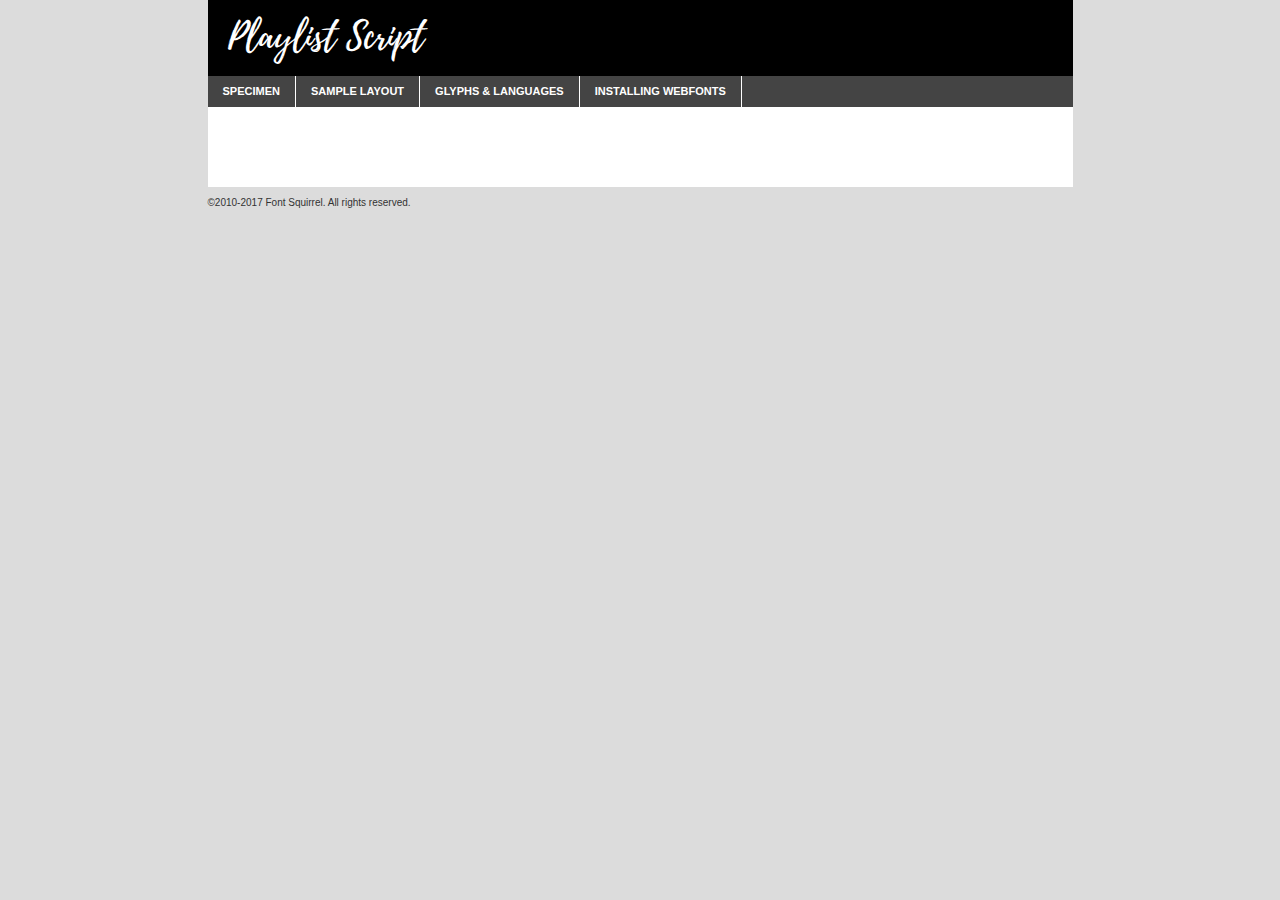
<file: fonts/Playlist/playlist_script-demo.html>
<!DOCTYPE html PUBLIC "-//W3C//DTD XHTML 1.0 Transitional//EN"
	"http://www.w3.org/TR/xhtml1/DTD/xhtml1-transitional.dtd">

<html xmlns="http://www.w3.org/1999/xhtml" xml:lang="en" lang="en">
<head>
	<meta http-equiv="Content-Type" content="text/html; charset=utf-8" />
	<script src="http://ajax.googleapis.com/ajax/libs/jquery/1.7.2/jquery.min.js" type="text/javascript" charset="utf-8"></script>
	<script type="text/javascript">
	(function($){$.fn.easyTabs=function(option){var param=jQuery.extend({fadeSpeed:"fast",defaultContent:1,activeClass:'active'},option);$(this).each(function(){var thisId="#"+this.id;if(param.defaultContent==''){param.defaultContent=1;}
	if(typeof param.defaultContent=="number")
	{var defaultTab=$(thisId+" .tabs li:eq("+(param.defaultContent-1)+") a").attr('href').substr(1);}else{var defaultTab=param.defaultContent;}
	$(thisId+" .tabs li a").each(function(){var tabToHide=$(this).attr('href').substr(1);$("#"+tabToHide).addClass('easytabs-tab-content');});hideAll();changeContent(defaultTab);function hideAll(){$(thisId+" .easytabs-tab-content").hide();}
	function changeContent(tabId){hideAll();$(thisId+" .tabs li").removeClass(param.activeClass);$(thisId+" .tabs li a[href=#"+tabId+"]").closest('li').addClass(param.activeClass);if(param.fadeSpeed!="none")
	{$(thisId+" #"+tabId).fadeIn(param.fadeSpeed);}else{$(thisId+" #"+tabId).show();}}
	$(thisId+" .tabs li").click(function(){var tabId=$(this).find('a').attr('href').substr(1);changeContent(tabId);return false;});});}})(jQuery);
	</script>
	<link rel="stylesheet" href="specimen_files/specimen_stylesheet.css" type="text/css" charset="utf-8" />
	<link rel="stylesheet" href="stylesheet.css" type="text/css" charset="utf-8" />

	<style type="text/css">
					body{
				font-family: 'playlistscript';
							}
		</style>

	<title>Playlist Script Specimen</title>
	
	
	<script type="text/javascript" charset="utf-8">
		$(document).ready(function() {
			$('#container').easyTabs({defaultContent:1});
		});
	</script>
</head>

<body>
<div id="container">
	<div id="header">
		Playlist Script	</div>
	<ul class="tabs">
		<li><a href="#specimen">Specimen</a></li>
		<li><a href="#layout">Sample Layout</a></li>
				<li><a href="#glyphs">Glyphs &amp; Languages</a></li>
		<li><a href="#installing">Installing Webfonts</a></li>
		
	</ul>
	
	<div id="main_content">

		
			<div id="specimen">
		
				<div class="section">
					<div class="grid12 firstcol">
						<div class="huge">AaBb</div>
					</div>
				</div>
		
				<div class="section">
					<div class="glyph_range">A&#x200B;B&#x200b;C&#x200b;D&#x200b;E&#x200b;F&#x200b;G&#x200b;H&#x200b;I&#x200b;J&#x200b;K&#x200b;L&#x200b;M&#x200b;N&#x200b;O&#x200b;P&#x200b;Q&#x200b;R&#x200b;S&#x200b;T&#x200b;U&#x200b;V&#x200b;W&#x200b;X&#x200b;Y&#x200b;Z&#x200b;a&#x200b;b&#x200b;c&#x200b;d&#x200b;e&#x200b;f&#x200b;g&#x200b;h&#x200b;i&#x200b;j&#x200b;k&#x200b;l&#x200b;m&#x200b;n&#x200b;o&#x200b;p&#x200b;q&#x200b;r&#x200b;s&#x200b;t&#x200b;u&#x200b;v&#x200b;w&#x200b;x&#x200b;y&#x200b;z&#x200b;1&#x200b;2&#x200b;3&#x200b;4&#x200b;5&#x200b;6&#x200b;7&#x200b;8&#x200b;9&#x200b;0&#x200b;&amp;&#x200b;.&#x200b;,&#x200b;?&#x200b;!&#x200b;&#64;&#x200b;(&#x200b;)&#x200b;#&#x200b;$&#x200b;%&#x200b;*&#x200b;+&#x200b;-&#x200b;=&#x200b;:&#x200b;;</div>
				</div>
				<div class="section">
					<div class="grid12 firstcol">
						<table class="sample_table">
							<tr><td>10</td><td class="size10">abcdefghijklmnopqrstuvwxyzABCDEFGHIJKLMNOPQRSTUVWXYZ0123456789abcdefghijklmnopqrstuvwxyzABCDEFGHIJKLMNOPQRSTUVWXYZ0123456789abcdefghijklmnopqrstuvwxyzABCDEFGHIJKLMNOPQRSTUVWXYZ</td></tr>
							<tr><td>11</td><td class="size11">abcdefghijklmnopqrstuvwxyzABCDEFGHIJKLMNOPQRSTUVWXYZ0123456789abcdefghijklmnopqrstuvwxyzABCDEFGHIJKLMNOPQRSTUVWXYZ0123456789abcdefghijklmnopqrstuvwxyzABCDEFGHIJKLMNOPQRSTUVWXYZ</td></tr>
							<tr><td>12</td><td class="size12">abcdefghijklmnopqrstuvwxyzABCDEFGHIJKLMNOPQRSTUVWXYZ0123456789abcdefghijklmnopqrstuvwxyzABCDEFGHIJKLMNOPQRSTUVWXYZ0123456789abcdefghijklmnopqrstuvwxyzABCDEFGHIJKLMNOPQRSTUVWXYZ</td></tr>
							<tr><td>13</td><td class="size13">abcdefghijklmnopqrstuvwxyzABCDEFGHIJKLMNOPQRSTUVWXYZ0123456789abcdefghijklmnopqrstuvwxyzABCDEFGHIJKLMNOPQRSTUVWXYZ0123456789abcdefghijklmnopqrstuvwxyzABCDEFGHIJKLMNOPQRSTUVWXYZ</td></tr>
							<tr><td>14</td><td class="size14">abcdefghijklmnopqrstuvwxyzABCDEFGHIJKLMNOPQRSTUVWXYZ0123456789abcdefghijklmnopqrstuvwxyzABCDEFGHIJKLMNOPQRSTUVWXYZ0123456789abcdefghijklmnopqrstuvwxyzABCDEFGHIJKLMNOPQRSTUVWXYZ</td></tr>
							<tr><td>16</td><td class="size16">abcdefghijklmnopqrstuvwxyzABCDEFGHIJKLMNOPQRSTUVWXYZ0123456789abcdefghijklmnopqrstuvwxyzABCDEFGHIJKLMNOPQRSTUVWXYZ</td></tr>
							<tr><td>18</td><td class="size18">abcdefghijklmnopqrstuvwxyzABCDEFGHIJKLMNOPQRSTUVWXYZ0123456789abcdefghijklmnopqrstuvwxyzABCDEFGHIJKLMNOPQRSTUVWXYZ</td></tr>
							<tr><td>20</td><td class="size20">abcdefghijklmnopqrstuvwxyzABCDEFGHIJKLMNOPQRSTUVWXYZ0123456789abcdefghijklmnopqrstuvwxyzABCDEFGHIJKLMNOPQRSTUVWXYZ</td></tr>
							<tr><td>24</td><td class="size24">abcdefghijklmnopqrstuvwxyzABCDEFGHIJKLMNOPQRSTUVWXYZ0123456789abcdefghijklmnopqrstuvwxyzABCDEFGHIJKLMNOPQRSTUVWXYZ</td></tr>
							<tr><td>30</td><td class="size30">abcdefghijklmnopqrstuvwxyzABCDEFGHIJKLMNOPQRSTUVWXYZ0123456789abcdefghijklmnopqrstuvwxyzABCDEFGHIJKLMNOPQRSTUVWXYZ</td></tr>
							<tr><td>36</td><td class="size36">abcdefghijklmnopqrstuvwxyzABCDEFGHIJKLMNOPQRSTUVWXYZ0123456789abcdefghijklmnopqrstuvwxyzABCDEFGHIJKLMNOPQRSTUVWXYZ</td></tr>
							<tr><td>48</td><td class="size48">abcdefghijklmnopqrstuvwxyzABCDEFGHIJKLMNOPQRSTUVWXYZ0123456789abcdefghijklmnopqrstuvwxyzABCDEFGHIJKLMNOPQRSTUVWXYZ</td></tr>
							<tr><td>60</td><td class="size60">abcdefghijklmnopqrstuvwxyzABCDEFGHIJKLMNOPQRSTUVWXYZ0123456789abcdefghijklmnopqrstuvwxyzABCDEFGHIJKLMNOPQRSTUVWXYZ</td></tr>
							<tr><td>72</td><td class="size72">abcdefghijklmnopqrstuvwxyzABCDEFGHIJKLMNOPQRSTUVWXYZ0123456789abcdefghijklmnopqrstuvwxyzABCDEFGHIJKLMNOPQRSTUVWXYZ</td></tr>
							<tr><td>90</td><td class="size90">abcdefghijklmnopqrstuvwxyzABCDEFGHIJKLMNOPQRSTUVWXYZ0123456789abcdefghijklmnopqrstuvwxyzABCDEFGHIJKLMNOPQRSTUVWXYZ</td></tr>
						</table>
				
					</div>
			
				</div>
		
		
		
								<div class="section" id="bodycomparison">


										<div id="xheight">
				<div class="fontbody">&#x25FC;&#x25FC;&#x25FC;&#x25FC;&#x25FC;&#x25FC;&#x25FC;&#x25FC;&#x25FC;&#x25FC;&#x25FC;&#x25FC;&#x25FC;&#x25FC;&#x25FC;&#x25FC;&#x25FC;&#x25FC;&#x25FC;&#x25FC;&#x25FC;&#x25FC;&#x25FC;&#x25FC;&#x25FC;&#x25FC;&#x25FC;&#x25FC;&#x25FC;&#x25FC;&#x25FC;&#x25FC;&#x25FC;&#x25FC;&#x25FC;&#x25FC;&#x25FC;&#x25FC;&#x25FC;&#x25FC;&#x25FC;&#x25FC;&#x25FC;&#x25FC;&#x25FC;&#x25FC;&#x25FC;&#x25FC;&#x25FC;&#x25FC;&#x25FC;&#x25FC;&#x25FC;&#x25FC;&#x25FC;&#x25FC;&#x25FC;&#x25FC;&#x25FC;&#x25FC;&#x25FC;&#x25FC;&#x25FC;&#x25FC;&#x25FC;&#x25FC;&#x25FC;&#x25FC;&#x25FC;&#x25FC;&#x25FC;&#x25FC;&#x25FC;&#x25FC;&#x25FC;&#x25FC;&#x25FC;&#x25FC;&#x25FC;&#x25FC;&#x25FC;&#x25FC;&#x25FC;&#x25FC;&#x25FC;&#x25FC;&#x25FC;&#x25FC;&#x25FC;&#x25FC;&#x25FC;&#x25FC;&#x25FC;&#x25FC;&#x25FC;&#x25FC;&#x25FC;&#x25FC;&#x25FC;body</div><div class="arialbody">body</div><div class="verdanabody">body</div><div class="georgiabody">body</div></div>
										<div class="fontbody" style="z-index:1">
											body<span>Playlist Script</span>
										</div>
										<div class="arialbody" style="z-index:1">
											body<span>Arial</span>
										</div>
										<div class="verdanabody" style="z-index:1">
											body<span>Verdana</span>
										</div>
										<div class="georgiabody" style="z-index:1">
											body<span>Georgia</span>
										</div>



								</div>
		
		
				<div class="section psample psample_row1" id="">
					
					<div class="grid2 firstcol">
						<p class="size10"><span>10.</span>Aenean lacinia bibendum nulla sed consectetur. Fusce dapibus, tellus ac cursus commodo, tortor mauris condimentum nibh, ut fermentum massa justo sit amet risus. Nullam id dolor id nibh ultricies vehicula ut id elit. Cum sociis natoque penatibus et magnis dis parturient montes, nascetur ridiculus mus. Nulla vitae elit libero, a pharetra augue.</p>
			
					</div>
					<div class="grid3">
						<p class="size11"><span>11.</span>Aenean lacinia bibendum nulla sed consectetur. Fusce dapibus, tellus ac cursus commodo, tortor mauris condimentum nibh, ut fermentum massa justo sit amet risus. Nullam id dolor id nibh ultricies vehicula ut id elit. Cum sociis natoque penatibus et magnis dis parturient montes, nascetur ridiculus mus. Nulla vitae elit libero, a pharetra augue.</p>
			
					</div>
					<div class="grid3">
						<p class="size12"><span>12.</span>Aenean lacinia bibendum nulla sed consectetur. Fusce dapibus, tellus ac cursus commodo, tortor mauris condimentum nibh, ut fermentum massa justo sit amet risus. Nullam id dolor id nibh ultricies vehicula ut id elit. Cum sociis natoque penatibus et magnis dis parturient montes, nascetur ridiculus mus. Nulla vitae elit libero, a pharetra augue.</p>
			
					</div>
					<div class="grid4">
						<p class="size13"><span>13.</span>Aenean lacinia bibendum nulla sed consectetur. Fusce dapibus, tellus ac cursus commodo, tortor mauris condimentum nibh, ut fermentum massa justo sit amet risus. Nullam id dolor id nibh ultricies vehicula ut id elit. Cum sociis natoque penatibus et magnis dis parturient montes, nascetur ridiculus mus. Nulla vitae elit libero, a pharetra augue.</p>
			
					</div>
					<div class="white_blend"></div>
					
				</div>
				<div class="section psample psample_row2" id="">
					<div class="grid3 firstcol">
						<p class="size14"><span>14.</span>Aenean lacinia bibendum nulla sed consectetur. Fusce dapibus, tellus ac cursus commodo, tortor mauris condimentum nibh, ut fermentum massa justo sit amet risus. Nullam id dolor id nibh ultricies vehicula ut id elit. Cum sociis natoque penatibus et magnis dis parturient montes, nascetur ridiculus mus. Nulla vitae elit libero, a pharetra augue.</p>
			
					</div>
					<div class="grid4">
						<p class="size16"><span>16.</span>Aenean lacinia bibendum nulla sed consectetur. Fusce dapibus, tellus ac cursus commodo, tortor mauris condimentum nibh, ut fermentum massa justo sit amet risus. Nullam id dolor id nibh ultricies vehicula ut id elit. Cum sociis natoque penatibus et magnis dis parturient montes, nascetur ridiculus mus. Nulla vitae elit libero, a pharetra augue.</p>
			
					</div>
					<div class="grid5">
						<p class="size18"><span>18.</span>Aenean lacinia bibendum nulla sed consectetur. Fusce dapibus, tellus ac cursus commodo, tortor mauris condimentum nibh, ut fermentum massa justo sit amet risus. Nullam id dolor id nibh ultricies vehicula ut id elit. Cum sociis natoque penatibus et magnis dis parturient montes, nascetur ridiculus mus. Nulla vitae elit libero, a pharetra augue.</p>
			
					</div>

					<div class="white_blend"></div>

				</div>
				
				<div class="section psample psample_row3" id="">
					<div class="grid5 firstcol">
						<p class="size20"><span>20.</span>Aenean lacinia bibendum nulla sed consectetur. Fusce dapibus, tellus ac cursus commodo, tortor mauris condimentum nibh, ut fermentum massa justo sit amet risus. Nullam id dolor id nibh ultricies vehicula ut id elit. Cum sociis natoque penatibus et magnis dis parturient montes, nascetur ridiculus mus. Nulla vitae elit libero, a pharetra augue.</p>
					</div>
					<div class="grid7">
						<p class="size24"><span>24.</span>Aenean lacinia bibendum nulla sed consectetur. Fusce dapibus, tellus ac cursus commodo, tortor mauris condimentum nibh, ut fermentum massa justo sit amet risus. Nullam id dolor id nibh ultricies vehicula ut id elit. Cum sociis natoque penatibus et magnis dis parturient montes, nascetur ridiculus mus. Nulla vitae elit libero, a pharetra augue.</p>
					</div>
					
					<div class="white_blend"></div>
					
				</div>
				
				<div class="section psample psample_row4" id="">
					<div class="grid12 firstcol">
						<p class="size30"><span>30.</span>Aenean lacinia bibendum nulla sed consectetur. Fusce dapibus, tellus ac cursus commodo, tortor mauris condimentum nibh, ut fermentum massa justo sit amet risus. Nullam id dolor id nibh ultricies vehicula ut id elit. Cum sociis natoque penatibus et magnis dis parturient montes, nascetur ridiculus mus. Nulla vitae elit libero, a pharetra augue.</p>
					</div>
					<div class="white_blend"></div>
					
				</div>
				
				
				
				<div class="section psample psample_row1 fullreverse">
					<div class="grid2 firstcol">
						<p class="size10"><span>10.</span>Aenean lacinia bibendum nulla sed consectetur. Fusce dapibus, tellus ac cursus commodo, tortor mauris condimentum nibh, ut fermentum massa justo sit amet risus. Nullam id dolor id nibh ultricies vehicula ut id elit. Cum sociis natoque penatibus et magnis dis parturient montes, nascetur ridiculus mus. Nulla vitae elit libero, a pharetra augue.</p>
			
					</div>
					<div class="grid3">
						<p class="size11"><span>11.</span>Aenean lacinia bibendum nulla sed consectetur. Fusce dapibus, tellus ac cursus commodo, tortor mauris condimentum nibh, ut fermentum massa justo sit amet risus. Nullam id dolor id nibh ultricies vehicula ut id elit. Cum sociis natoque penatibus et magnis dis parturient montes, nascetur ridiculus mus. Nulla vitae elit libero, a pharetra augue.</p>
			
					</div>
					<div class="grid3">
						<p class="size12"><span>12.</span>Aenean lacinia bibendum nulla sed consectetur. Fusce dapibus, tellus ac cursus commodo, tortor mauris condimentum nibh, ut fermentum massa justo sit amet risus. Nullam id dolor id nibh ultricies vehicula ut id elit. Cum sociis natoque penatibus et magnis dis parturient montes, nascetur ridiculus mus. Nulla vitae elit libero, a pharetra augue.</p>
			
					</div>
					<div class="grid4">
						<p class="size13"><span>13.</span>Aenean lacinia bibendum nulla sed consectetur. Fusce dapibus, tellus ac cursus commodo, tortor mauris condimentum nibh, ut fermentum massa justo sit amet risus. Nullam id dolor id nibh ultricies vehicula ut id elit. Cum sociis natoque penatibus et magnis dis parturient montes, nascetur ridiculus mus. Nulla vitae elit libero, a pharetra augue.</p>
			
					</div>
					<div class="black_blend"></div>
					
				</div>
				
				<div class="section psample psample_row2 fullreverse">
					<div class="grid3 firstcol">
						<p class="size14"><span>14.</span>Aenean lacinia bibendum nulla sed consectetur. Fusce dapibus, tellus ac cursus commodo, tortor mauris condimentum nibh, ut fermentum massa justo sit amet risus. Nullam id dolor id nibh ultricies vehicula ut id elit. Cum sociis natoque penatibus et magnis dis parturient montes, nascetur ridiculus mus. Nulla vitae elit libero, a pharetra augue.</p>
			
					</div>
					<div class="grid4">
						<p class="size16"><span>16.</span>Aenean lacinia bibendum nulla sed consectetur. Fusce dapibus, tellus ac cursus commodo, tortor mauris condimentum nibh, ut fermentum massa justo sit amet risus. Nullam id dolor id nibh ultricies vehicula ut id elit. Cum sociis natoque penatibus et magnis dis parturient montes, nascetur ridiculus mus. Nulla vitae elit libero, a pharetra augue.</p>
			
					</div>
					<div class="grid5">
						<p class="size18"><span>18.</span>Aenean lacinia bibendum nulla sed consectetur. Fusce dapibus, tellus ac cursus commodo, tortor mauris condimentum nibh, ut fermentum massa justo sit amet risus. Nullam id dolor id nibh ultricies vehicula ut id elit. Cum sociis natoque penatibus et magnis dis parturient montes, nascetur ridiculus mus. Nulla vitae elit libero, a pharetra augue.</p>
			
					</div>
					<div class="black_blend"></div>

				</div>
				
				<div class="section psample fullreverse psample_row3" id="">
					<div class="grid5 firstcol">
						<p class="size20"><span>20.</span>Aenean lacinia bibendum nulla sed consectetur. Fusce dapibus, tellus ac cursus commodo, tortor mauris condimentum nibh, ut fermentum massa justo sit amet risus. Nullam id dolor id nibh ultricies vehicula ut id elit. Cum sociis natoque penatibus et magnis dis parturient montes, nascetur ridiculus mus. Nulla vitae elit libero, a pharetra augue.</p>
					</div>
					<div class="grid7">
						<p class="size24"><span>24.</span>Aenean lacinia bibendum nulla sed consectetur. Fusce dapibus, tellus ac cursus commodo, tortor mauris condimentum nibh, ut fermentum massa justo sit amet risus. Nullam id dolor id nibh ultricies vehicula ut id elit. Cum sociis natoque penatibus et magnis dis parturient montes, nascetur ridiculus mus. Nulla vitae elit libero, a pharetra augue.</p>
					</div>
					
					<div class="black_blend"></div>
					
				</div>
				
				<div class="section psample fullreverse psample_row4" id="" style="border-bottom: 20px #000 solid;">
					<div class="grid12 firstcol">
						<p class="size30"><span>30.</span>Aenean lacinia bibendum nulla sed consectetur. Fusce dapibus, tellus ac cursus commodo, tortor mauris condimentum nibh, ut fermentum massa justo sit amet risus. Nullam id dolor id nibh ultricies vehicula ut id elit. Cum sociis natoque penatibus et magnis dis parturient montes, nascetur ridiculus mus. Nulla vitae elit libero, a pharetra augue.</p>
					</div>
					<div class="black_blend"></div>
					
				</div>
				
				
				
				
			</div>
			
			<div id="layout">
				
				<div class="section">
					
					<div class="grid12 firstcol">
						<h1>Lorem Ipsum Dolor</h1>
						<h2>Etiam porta sem malesuada magna mollis euismod</h2>
						
						<p class="byline">By <a href="#link">Aenean Lacinia</a></p>
					</div>
				</div>
				<div class="section">
					<div class="grid8 firstcol">
						<p class="large">Donec sed odio dui. Morbi leo risus, porta ac consectetur ac, vestibulum at eros. Fusce dapibus, tellus ac cursus commodo, tortor mauris condimentum nibh, ut fermentum massa justo sit amet risus. </p>

						
						<h3>Pellentesque ornare sem</h3>

						<p>Maecenas sed diam eget risus varius blandit sit amet non magna. Maecenas faucibus mollis interdum. Donec ullamcorper nulla non metus auctor fringilla. Nullam id dolor id nibh ultricies vehicula ut id elit. Nullam id dolor id nibh ultricies vehicula ut id elit. </p>

						<p>Aenean eu leo quam. Pellentesque ornare sem lacinia quam venenatis vestibulum. Lorem ipsum dolor sit amet, consectetur adipiscing elit. Cum sociis natoque penatibus et magnis dis parturient montes, nascetur ridiculus mus. </p>

						<p>Nulla vitae elit libero, a pharetra augue. Praesent commodo cursus magna, vel scelerisque nisl consectetur et. Aenean lacinia bibendum nulla sed consectetur. </p>

						<p>Nullam quis risus eget urna mollis ornare vel eu leo. Nullam quis risus eget urna mollis ornare vel eu leo. Maecenas sed diam eget risus varius blandit sit amet non magna. Donec ullamcorper nulla non metus auctor fringilla. </p>

						<h3>Cras mattis consectetur</h3>

						<p>Aenean eu leo quam. Pellentesque ornare sem lacinia quam venenatis vestibulum. Aenean lacinia bibendum nulla sed consectetur. Integer posuere erat a ante venenatis dapibus posuere velit aliquet. Cras mattis consectetur purus sit amet fermentum. </p>

						<p>Nullam id dolor id nibh ultricies vehicula ut id elit. Nullam quis risus eget urna mollis ornare vel eu leo. Cras mattis consectetur purus sit amet fermentum.</p>
					</div>
					
					<div class="grid4 sidebar">
						
						<div class="box reverse">
							<p class="last">Nullam quis risus eget urna mollis ornare vel eu leo. Donec ullamcorper nulla non metus auctor fringilla. Cras mattis consectetur purus sit amet fermentum. Sed posuere consectetur est at lobortis. Lorem ipsum dolor sit amet, consectetur adipiscing elit. </p>
						</div>
						
						<p class="caption">Maecenas sed diam eget risus varius.</p>

						<p>Vestibulum id ligula porta felis euismod semper. Integer posuere erat a ante venenatis dapibus posuere velit aliquet. Vestibulum id ligula porta felis euismod semper. Sed posuere consectetur est at lobortis. Maecenas sed diam eget risus varius blandit sit amet non magna. Fusce dapibus, tellus ac cursus commodo, tortor mauris condimentum nibh, ut fermentum massa justo sit amet risus. </p>

					

						<p>Duis mollis, est non commodo luctus, nisi erat porttitor ligula, eget lacinia odio sem nec elit. Aenean lacinia bibendum nulla sed consectetur. Vivamus sagittis lacus vel augue laoreet rutrum faucibus dolor auctor. Aenean lacinia bibendum nulla sed consectetur. Nullam quis risus eget urna mollis ornare vel eu leo. </p>

						<p>Praesent commodo cursus magna, vel scelerisque nisl consectetur et. Donec ullamcorper nulla non metus auctor fringilla. Maecenas faucibus mollis interdum. Fusce dapibus, tellus ac cursus commodo, tortor mauris condimentum nibh, ut fermentum massa justo sit amet risus. </p>

					</div>
				</div>
				
			</div>


			



		<div id="glyphs">
			<div class="section">
				<div class="grid12 firstcol">
			
				<h1>Language Support</h1>
				<p>The subset of Playlist Script in this kit supports the following languages:<br />
			
					Albanian, Basque, Breton, Chamorro, Dutch, English, Finnish, Frisian, Galician, Italian, Malagasy, Portuguese, Alsatian, Arapaho, Arrernte, Aymara, Bislama, Cebuano, Corsican, Fijian, French_creole, Gilbertese, Haitian_creole, Hiligaynon, Hmong, Hopi, Ibanag, Iloko_ilokano, Indonesian, Interglossa_glosa, Interlingua, Irish_gaelic, Jerriais, Lojban, Lombard, Luxembourgeois, Manx, Mohawk, Norfolk_pitcairnese, Occitan, Oromo, Pangasinan, Papiamento, Piedmontese, Potawatomi, Rhaeto-romance, Romansh, Rotokas, Sami_lule, Sardinian, Scots_gaelic, Seychelles_creole, Shona, Sicilian, Somali, Southern_ndebele, Swahili, Swati_swazi, Tagalog_filipino_pilipino, Tetum, Tok_pisin, Uyghur_latinized, Volapuk, Walloon, Warlpiri, Xhosa, Yapese, Zulu, Latinbasic, Ubasic, Demo				</p>
				<h1>Glyph Chart</h1>
				<p>The subset of Playlist Script in this kit includes all the glyphs listed below. Unicode entities are included above each glyph to help you insert individual characters into your layout.</p>
				<div id="glyph_chart">
			
																				 <div><p>&amp;#32;</p>&#32;</div>
																				 <div><p>&amp;#33;</p>&#33;</div>
																				 <div><p>&amp;#34;</p>&#34;</div>
																				 <div><p>&amp;#35;</p>&#35;</div>
																				 <div><p>&amp;#36;</p>&#36;</div>
																				 <div><p>&amp;#37;</p>&#37;</div>
																				 <div><p>&amp;#38;</p>&#38;</div>
																				 <div><p>&amp;#39;</p>&#39;</div>
																				 <div><p>&amp;#40;</p>&#40;</div>
																				 <div><p>&amp;#41;</p>&#41;</div>
																				 <div><p>&amp;#42;</p>&#42;</div>
																				 <div><p>&amp;#43;</p>&#43;</div>
																				 <div><p>&amp;#44;</p>&#44;</div>
																				 <div><p>&amp;#45;</p>&#45;</div>
																				 <div><p>&amp;#46;</p>&#46;</div>
																				 <div><p>&amp;#47;</p>&#47;</div>
																				 <div><p>&amp;#48;</p>&#48;</div>
																				 <div><p>&amp;#49;</p>&#49;</div>
																				 <div><p>&amp;#50;</p>&#50;</div>
																				 <div><p>&amp;#51;</p>&#51;</div>
																				 <div><p>&amp;#52;</p>&#52;</div>
																				 <div><p>&amp;#53;</p>&#53;</div>
																				 <div><p>&amp;#54;</p>&#54;</div>
																				 <div><p>&amp;#55;</p>&#55;</div>
																				 <div><p>&amp;#56;</p>&#56;</div>
																				 <div><p>&amp;#57;</p>&#57;</div>
																				 <div><p>&amp;#58;</p>&#58;</div>
																				 <div><p>&amp;#59;</p>&#59;</div>
																				 <div><p>&amp;#60;</p>&#60;</div>
																				 <div><p>&amp;#61;</p>&#61;</div>
																				 <div><p>&amp;#62;</p>&#62;</div>
																				 <div><p>&amp;#63;</p>&#63;</div>
																				 <div><p>&amp;#64;</p>&#64;</div>
																				 <div><p>&amp;#65;</p>&#65;</div>
																				 <div><p>&amp;#66;</p>&#66;</div>
																				 <div><p>&amp;#67;</p>&#67;</div>
																				 <div><p>&amp;#68;</p>&#68;</div>
																				 <div><p>&amp;#69;</p>&#69;</div>
																				 <div><p>&amp;#70;</p>&#70;</div>
																				 <div><p>&amp;#71;</p>&#71;</div>
																				 <div><p>&amp;#72;</p>&#72;</div>
																				 <div><p>&amp;#73;</p>&#73;</div>
																				 <div><p>&amp;#74;</p>&#74;</div>
																				 <div><p>&amp;#75;</p>&#75;</div>
																				 <div><p>&amp;#76;</p>&#76;</div>
																				 <div><p>&amp;#77;</p>&#77;</div>
																				 <div><p>&amp;#78;</p>&#78;</div>
																				 <div><p>&amp;#79;</p>&#79;</div>
																				 <div><p>&amp;#80;</p>&#80;</div>
																				 <div><p>&amp;#81;</p>&#81;</div>
																				 <div><p>&amp;#82;</p>&#82;</div>
																				 <div><p>&amp;#83;</p>&#83;</div>
																				 <div><p>&amp;#84;</p>&#84;</div>
																				 <div><p>&amp;#85;</p>&#85;</div>
																				 <div><p>&amp;#86;</p>&#86;</div>
																				 <div><p>&amp;#87;</p>&#87;</div>
																				 <div><p>&amp;#88;</p>&#88;</div>
																				 <div><p>&amp;#89;</p>&#89;</div>
																				 <div><p>&amp;#90;</p>&#90;</div>
																				 <div><p>&amp;#91;</p>&#91;</div>
																				 <div><p>&amp;#92;</p>&#92;</div>
																				 <div><p>&amp;#93;</p>&#93;</div>
																				 <div><p>&amp;#94;</p>&#94;</div>
																				 <div><p>&amp;#95;</p>&#95;</div>
																				 <div><p>&amp;#96;</p>&#96;</div>
																				 <div><p>&amp;#97;</p>&#97;</div>
																				 <div><p>&amp;#98;</p>&#98;</div>
																				 <div><p>&amp;#99;</p>&#99;</div>
																				 <div><p>&amp;#100;</p>&#100;</div>
																				 <div><p>&amp;#101;</p>&#101;</div>
																				 <div><p>&amp;#102;</p>&#102;</div>
																				 <div><p>&amp;#103;</p>&#103;</div>
																				 <div><p>&amp;#104;</p>&#104;</div>
																				 <div><p>&amp;#105;</p>&#105;</div>
																				 <div><p>&amp;#106;</p>&#106;</div>
																				 <div><p>&amp;#107;</p>&#107;</div>
																				 <div><p>&amp;#108;</p>&#108;</div>
																				 <div><p>&amp;#109;</p>&#109;</div>
																				 <div><p>&amp;#110;</p>&#110;</div>
																				 <div><p>&amp;#111;</p>&#111;</div>
																				 <div><p>&amp;#112;</p>&#112;</div>
																				 <div><p>&amp;#113;</p>&#113;</div>
																				 <div><p>&amp;#114;</p>&#114;</div>
																				 <div><p>&amp;#115;</p>&#115;</div>
																				 <div><p>&amp;#116;</p>&#116;</div>
																				 <div><p>&amp;#117;</p>&#117;</div>
																				 <div><p>&amp;#118;</p>&#118;</div>
																				 <div><p>&amp;#119;</p>&#119;</div>
																				 <div><p>&amp;#120;</p>&#120;</div>
																				 <div><p>&amp;#121;</p>&#121;</div>
																				 <div><p>&amp;#122;</p>&#122;</div>
																				 <div><p>&amp;#123;</p>&#123;</div>
																				 <div><p>&amp;#124;</p>&#124;</div>
																				 <div><p>&amp;#125;</p>&#125;</div>
																				 <div><p>&amp;#126;</p>&#126;</div>
																				 <div><p>&amp;#160;</p>&#160;</div>
																				 <div><p>&amp;#162;</p>&#162;</div>
																				 <div><p>&amp;#165;</p>&#165;</div>
																				 <div><p>&amp;#168;</p>&#168;</div>
																				 <div><p>&amp;#173;</p>&#173;</div>
																				 <div><p>&amp;#180;</p>&#180;</div>
																				 <div><p>&amp;#184;</p>&#184;</div>
																				 <div><p>&amp;#192;</p>&#192;</div>
																				 <div><p>&amp;#193;</p>&#193;</div>
																				 <div><p>&amp;#194;</p>&#194;</div>
																				 <div><p>&amp;#195;</p>&#195;</div>
																				 <div><p>&amp;#196;</p>&#196;</div>
																				 <div><p>&amp;#197;</p>&#197;</div>
																				 <div><p>&amp;#199;</p>&#199;</div>
																				 <div><p>&amp;#200;</p>&#200;</div>
																				 <div><p>&amp;#201;</p>&#201;</div>
																				 <div><p>&amp;#202;</p>&#202;</div>
																				 <div><p>&amp;#203;</p>&#203;</div>
																				 <div><p>&amp;#204;</p>&#204;</div>
																				 <div><p>&amp;#205;</p>&#205;</div>
																				 <div><p>&amp;#206;</p>&#206;</div>
																				 <div><p>&amp;#207;</p>&#207;</div>
																				 <div><p>&amp;#209;</p>&#209;</div>
																				 <div><p>&amp;#210;</p>&#210;</div>
																				 <div><p>&amp;#211;</p>&#211;</div>
																				 <div><p>&amp;#212;</p>&#212;</div>
																				 <div><p>&amp;#213;</p>&#213;</div>
																				 <div><p>&amp;#214;</p>&#214;</div>
																				 <div><p>&amp;#216;</p>&#216;</div>
																				 <div><p>&amp;#217;</p>&#217;</div>
																				 <div><p>&amp;#218;</p>&#218;</div>
																				 <div><p>&amp;#219;</p>&#219;</div>
																				 <div><p>&amp;#220;</p>&#220;</div>
																				 <div><p>&amp;#221;</p>&#221;</div>
																				 <div><p>&amp;#224;</p>&#224;</div>
																				 <div><p>&amp;#225;</p>&#225;</div>
																				 <div><p>&amp;#226;</p>&#226;</div>
																				 <div><p>&amp;#227;</p>&#227;</div>
																				 <div><p>&amp;#228;</p>&#228;</div>
																				 <div><p>&amp;#229;</p>&#229;</div>
																				 <div><p>&amp;#231;</p>&#231;</div>
																				 <div><p>&amp;#232;</p>&#232;</div>
																				 <div><p>&amp;#233;</p>&#233;</div>
																				 <div><p>&amp;#234;</p>&#234;</div>
																				 <div><p>&amp;#235;</p>&#235;</div>
																				 <div><p>&amp;#236;</p>&#236;</div>
																				 <div><p>&amp;#237;</p>&#237;</div>
																				 <div><p>&amp;#238;</p>&#238;</div>
																				 <div><p>&amp;#239;</p>&#239;</div>
																				 <div><p>&amp;#241;</p>&#241;</div>
																				 <div><p>&amp;#242;</p>&#242;</div>
																				 <div><p>&amp;#243;</p>&#243;</div>
																				 <div><p>&amp;#244;</p>&#244;</div>
																				 <div><p>&amp;#245;</p>&#245;</div>
																				 <div><p>&amp;#246;</p>&#246;</div>
																				 <div><p>&amp;#248;</p>&#248;</div>
																				 <div><p>&amp;#249;</p>&#249;</div>
																				 <div><p>&amp;#250;</p>&#250;</div>
																				 <div><p>&amp;#251;</p>&#251;</div>
																				 <div><p>&amp;#252;</p>&#252;</div>
																				 <div><p>&amp;#253;</p>&#253;</div>
																				 <div><p>&amp;#255;</p>&#255;</div>
																				 <div><p>&amp;#376;</p>&#376;</div>
																				 <div><p>&amp;#710;</p>&#710;</div>
																				 <div><p>&amp;#732;</p>&#732;</div>
																				 <div><p>&amp;#8192;</p>&#8192;</div>
																				 <div><p>&amp;#8193;</p>&#8193;</div>
																				 <div><p>&amp;#8194;</p>&#8194;</div>
																				 <div><p>&amp;#8195;</p>&#8195;</div>
																				 <div><p>&amp;#8196;</p>&#8196;</div>
																				 <div><p>&amp;#8197;</p>&#8197;</div>
																				 <div><p>&amp;#8198;</p>&#8198;</div>
																				 <div><p>&amp;#8199;</p>&#8199;</div>
																				 <div><p>&amp;#8200;</p>&#8200;</div>
																				 <div><p>&amp;#8201;</p>&#8201;</div>
																				 <div><p>&amp;#8202;</p>&#8202;</div>
																				 <div><p>&amp;#8208;</p>&#8208;</div>
																				 <div><p>&amp;#8209;</p>&#8209;</div>
																				 <div><p>&amp;#8210;</p>&#8210;</div>
																				 <div><p>&amp;#8211;</p>&#8211;</div>
																				 <div><p>&amp;#8212;</p>&#8212;</div>
																				 <div><p>&amp;#8239;</p>&#8239;</div>
																				 <div><p>&amp;#8287;</p>&#8287;</div>
																				 <div><p>&amp;#8364;</p>&#8364;</div>
																				 <div><p>&amp;#9724;</p>&#9724;</div>
																																																</div>	
				</div>
		
		
			</div>
		</div>
		
		
		<div id="specs">
			
		</div>
	
		<div id="installing">
			<div class="section">
				<div class="grid7 firstcol">
					<h1>Installing Webfonts</h1>
					
					<p>Webfonts are supported by all major browser platforms but not all in the same way. There are currently four different font formats that must be included in order to target all browsers. This includes TTF, WOFF, EOT and SVG.</p>
					
					<h2>1. Upload your webfonts</h2>
					<p>You must upload your webfont kit to your website. They should be in or near the same directory as your CSS files.</p>
					
					<h2>2. Include the webfont stylesheet</h2>
					<p>A special CSS @font-face declaration helps the various browsers select the appropriate font it needs without causing you a bunch of headaches. Learn more about this syntax by reading the <a href="https://www.fontspring.com/blog/further-hardening-of-the-bulletproof-syntax">Fontspring blog post</a> about it. The code for it is as follows:</p>


<code>
@font-face{ 
	font-family: 'MyWebFont';
	src: url('WebFont.eot');
	src: url('WebFont.eot?#iefix') format('embedded-opentype'),
	     url('WebFont.woff') format('woff'),
	     url('WebFont.ttf') format('truetype'),
	     url('WebFont.svg#webfont') format('svg');
}
</code>

	<p>We've already gone ahead and generated the code for you. All you have to do is link to the stylesheet in your HTML, like this:</p>
	<code>&lt;link rel=&quot;stylesheet&quot; href=&quot;stylesheet.css&quot; type=&quot;text/css&quot; charset=&quot;utf-8&quot; /&gt;</code>

					<h2>3. Modify your own stylesheet</h2>
					<p>To take advantage of your new fonts, you must tell your stylesheet to use them. Look at the original @font-face declaration above and find the property called "font-family." The name linked there will be what you use to reference the font. Prepend that webfont name to the font stack in the "font-family" property, inside the selector you want to change. For example:</p>
<code>p { font-family: 'WebFont', Arial, sans-serif; }</code>

<h2>4. Test</h2>
<p>Getting webfonts to work cross-browser <em>can</em> be tricky. Use the information in the sidebar to help you if you find that fonts aren't loading in a particular browser.</p>
				</div>
				
				<div class="grid5 sidebar">
					<div class="box">
						<h2>Troubleshooting<br />Font-Face Problems</h2>
						<p>Having trouble getting your webfonts to load in your new website? Here are some tips to sort out what might be the problem.</p>

						<h3>Fonts not showing in any browser</h3>

						<p>This sounds like you need to work on the plumbing. You either did not upload the fonts to the correct directory, or you did not link the fonts properly in the CSS. If you've confirmed that all this is correct and you still have a problem, take a look at your .htaccess file and see if requests are getting intercepted.</p>

						<h3>Fonts not loading in iPhone or iPad</h3>

						<p>The most common problem here is that you are serving the fonts from an IIS server. IIS refuses to serve files that have unknown MIME types. If that is the case, you must set the MIME type for SVG to "image/svg+xml" in the server settings. Follow these instructions from Microsoft if you need help.</p>

						<h3>Fonts not loading in Firefox</h3>

						<p>The primary reason for this failure? You are still using a version Firefox older than 3.5. So upgrade already! If that isn't it, then you are very likely serving fonts from a different domain. Firefox requires that all font assets be served from the same domain. Lastly it is possible that you need to add WOFF to your list of MIME types (if you are serving via IIS.)</p>

						<h3>Fonts not loading in IE</h3>

						<p>Are you looking at Internet Explorer on an actual Windows machine or are you cheating by using a service like Adobe BrowserLab? Many of these screenshot services do not render @font-face for IE. Best to test it on a real machine.</p>

						<h3>Fonts not loading in IE9</h3>

						<p>IE9, like Firefox, requires that fonts be served from the same domain as the website. Make sure that is the case.</p>
					</div>
				</div>
			</div>
			
		</div>
	
	</div>
	<div id="footer">
		<p>&copy;2010-2017 Font Squirrel. All rights reserved.</p>
	</div>
</div>
</body>
</html>
</file>
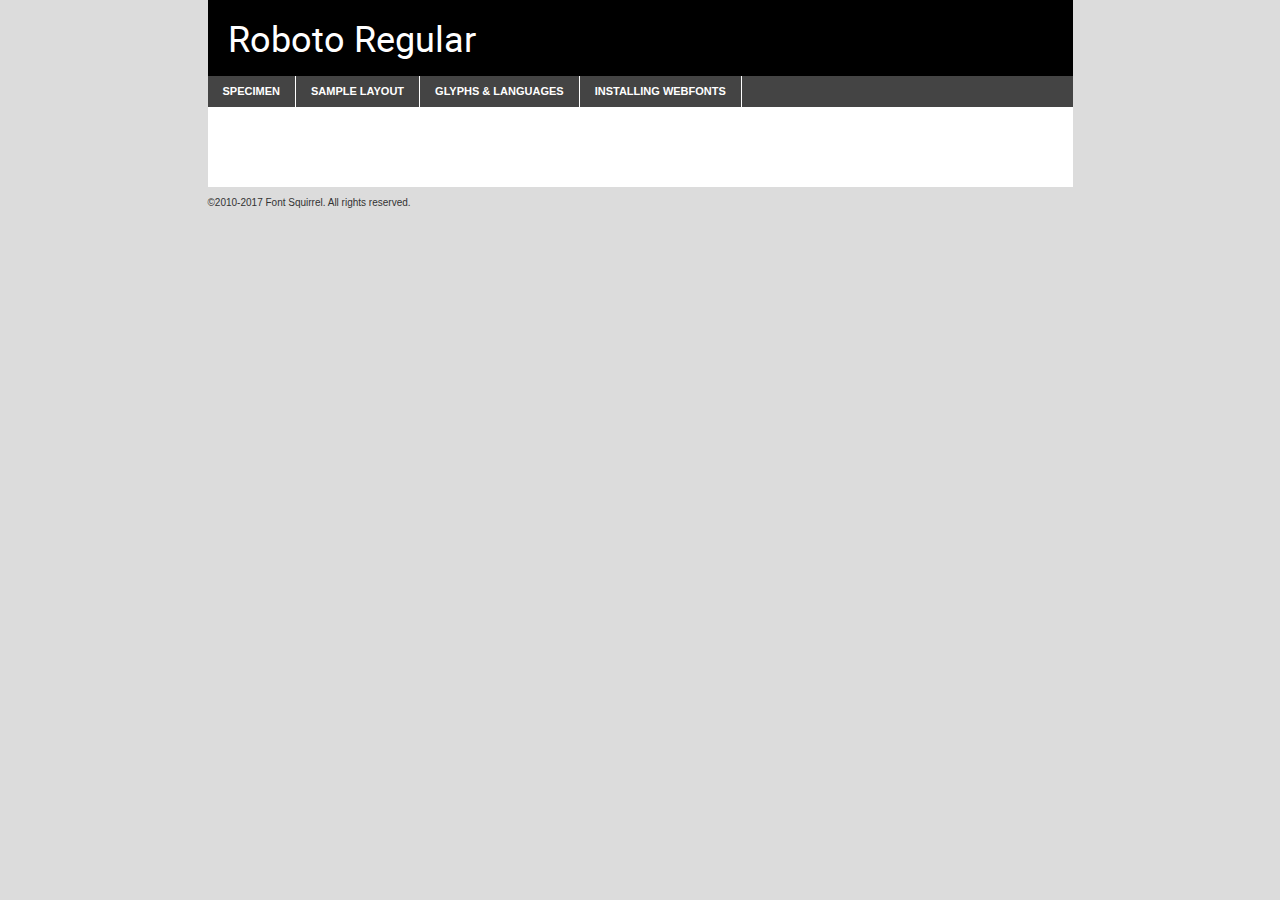
<file: fonts/Roboto/roboto-regular-demo.html>
<!DOCTYPE html PUBLIC "-//W3C//DTD XHTML 1.0 Transitional//EN"
	"http://www.w3.org/TR/xhtml1/DTD/xhtml1-transitional.dtd">

<html xmlns="http://www.w3.org/1999/xhtml" xml:lang="en" lang="en">
<head>
	<meta http-equiv="Content-Type" content="text/html; charset=utf-8" />
	<script src="http://ajax.googleapis.com/ajax/libs/jquery/1.7.2/jquery.min.js" type="text/javascript" charset="utf-8"></script>
	<script type="text/javascript">
	(function($){$.fn.easyTabs=function(option){var param=jQuery.extend({fadeSpeed:"fast",defaultContent:1,activeClass:'active'},option);$(this).each(function(){var thisId="#"+this.id;if(param.defaultContent==''){param.defaultContent=1;}
	if(typeof param.defaultContent=="number")
	{var defaultTab=$(thisId+" .tabs li:eq("+(param.defaultContent-1)+") a").attr('href').substr(1);}else{var defaultTab=param.defaultContent;}
	$(thisId+" .tabs li a").each(function(){var tabToHide=$(this).attr('href').substr(1);$("#"+tabToHide).addClass('easytabs-tab-content');});hideAll();changeContent(defaultTab);function hideAll(){$(thisId+" .easytabs-tab-content").hide();}
	function changeContent(tabId){hideAll();$(thisId+" .tabs li").removeClass(param.activeClass);$(thisId+" .tabs li a[href=#"+tabId+"]").closest('li').addClass(param.activeClass);if(param.fadeSpeed!="none")
	{$(thisId+" #"+tabId).fadeIn(param.fadeSpeed);}else{$(thisId+" #"+tabId).show();}}
	$(thisId+" .tabs li").click(function(){var tabId=$(this).find('a').attr('href').substr(1);changeContent(tabId);return false;});});}})(jQuery);
	</script>
	<link rel="stylesheet" href="specimen_files/specimen_stylesheet.css" type="text/css" charset="utf-8" />
	<link rel="stylesheet" href="stylesheet.css" type="text/css" charset="utf-8" />

	<style type="text/css">
					body{
				font-family: 'robotoregular';
							}
		</style>

	<title>Roboto Regular Specimen</title>
	
	
	<script type="text/javascript" charset="utf-8">
		$(document).ready(function() {
			$('#container').easyTabs({defaultContent:1});
		});
	</script>
</head>

<body>
<div id="container">
	<div id="header">
		Roboto Regular	</div>
	<ul class="tabs">
		<li><a href="#specimen">Specimen</a></li>
		<li><a href="#layout">Sample Layout</a></li>
				<li><a href="#glyphs">Glyphs &amp; Languages</a></li>
		<li><a href="#installing">Installing Webfonts</a></li>
		
	</ul>
	
	<div id="main_content">

		
			<div id="specimen">
		
				<div class="section">
					<div class="grid12 firstcol">
						<div class="huge">AaBb</div>
					</div>
				</div>
		
				<div class="section">
					<div class="glyph_range">A&#x200B;B&#x200b;C&#x200b;D&#x200b;E&#x200b;F&#x200b;G&#x200b;H&#x200b;I&#x200b;J&#x200b;K&#x200b;L&#x200b;M&#x200b;N&#x200b;O&#x200b;P&#x200b;Q&#x200b;R&#x200b;S&#x200b;T&#x200b;U&#x200b;V&#x200b;W&#x200b;X&#x200b;Y&#x200b;Z&#x200b;a&#x200b;b&#x200b;c&#x200b;d&#x200b;e&#x200b;f&#x200b;g&#x200b;h&#x200b;i&#x200b;j&#x200b;k&#x200b;l&#x200b;m&#x200b;n&#x200b;o&#x200b;p&#x200b;q&#x200b;r&#x200b;s&#x200b;t&#x200b;u&#x200b;v&#x200b;w&#x200b;x&#x200b;y&#x200b;z&#x200b;1&#x200b;2&#x200b;3&#x200b;4&#x200b;5&#x200b;6&#x200b;7&#x200b;8&#x200b;9&#x200b;0&#x200b;&amp;&#x200b;.&#x200b;,&#x200b;?&#x200b;!&#x200b;&#64;&#x200b;(&#x200b;)&#x200b;#&#x200b;$&#x200b;%&#x200b;*&#x200b;+&#x200b;-&#x200b;=&#x200b;:&#x200b;;</div>
				</div>
				<div class="section">
					<div class="grid12 firstcol">
						<table class="sample_table">
							<tr><td>10</td><td class="size10">abcdefghijklmnopqrstuvwxyzABCDEFGHIJKLMNOPQRSTUVWXYZ0123456789abcdefghijklmnopqrstuvwxyzABCDEFGHIJKLMNOPQRSTUVWXYZ0123456789abcdefghijklmnopqrstuvwxyzABCDEFGHIJKLMNOPQRSTUVWXYZ</td></tr>
							<tr><td>11</td><td class="size11">abcdefghijklmnopqrstuvwxyzABCDEFGHIJKLMNOPQRSTUVWXYZ0123456789abcdefghijklmnopqrstuvwxyzABCDEFGHIJKLMNOPQRSTUVWXYZ0123456789abcdefghijklmnopqrstuvwxyzABCDEFGHIJKLMNOPQRSTUVWXYZ</td></tr>
							<tr><td>12</td><td class="size12">abcdefghijklmnopqrstuvwxyzABCDEFGHIJKLMNOPQRSTUVWXYZ0123456789abcdefghijklmnopqrstuvwxyzABCDEFGHIJKLMNOPQRSTUVWXYZ0123456789abcdefghijklmnopqrstuvwxyzABCDEFGHIJKLMNOPQRSTUVWXYZ</td></tr>
							<tr><td>13</td><td class="size13">abcdefghijklmnopqrstuvwxyzABCDEFGHIJKLMNOPQRSTUVWXYZ0123456789abcdefghijklmnopqrstuvwxyzABCDEFGHIJKLMNOPQRSTUVWXYZ0123456789abcdefghijklmnopqrstuvwxyzABCDEFGHIJKLMNOPQRSTUVWXYZ</td></tr>
							<tr><td>14</td><td class="size14">abcdefghijklmnopqrstuvwxyzABCDEFGHIJKLMNOPQRSTUVWXYZ0123456789abcdefghijklmnopqrstuvwxyzABCDEFGHIJKLMNOPQRSTUVWXYZ0123456789abcdefghijklmnopqrstuvwxyzABCDEFGHIJKLMNOPQRSTUVWXYZ</td></tr>
							<tr><td>16</td><td class="size16">abcdefghijklmnopqrstuvwxyzABCDEFGHIJKLMNOPQRSTUVWXYZ0123456789abcdefghijklmnopqrstuvwxyzABCDEFGHIJKLMNOPQRSTUVWXYZ</td></tr>
							<tr><td>18</td><td class="size18">abcdefghijklmnopqrstuvwxyzABCDEFGHIJKLMNOPQRSTUVWXYZ0123456789abcdefghijklmnopqrstuvwxyzABCDEFGHIJKLMNOPQRSTUVWXYZ</td></tr>
							<tr><td>20</td><td class="size20">abcdefghijklmnopqrstuvwxyzABCDEFGHIJKLMNOPQRSTUVWXYZ0123456789abcdefghijklmnopqrstuvwxyzABCDEFGHIJKLMNOPQRSTUVWXYZ</td></tr>
							<tr><td>24</td><td class="size24">abcdefghijklmnopqrstuvwxyzABCDEFGHIJKLMNOPQRSTUVWXYZ0123456789abcdefghijklmnopqrstuvwxyzABCDEFGHIJKLMNOPQRSTUVWXYZ</td></tr>
							<tr><td>30</td><td class="size30">abcdefghijklmnopqrstuvwxyzABCDEFGHIJKLMNOPQRSTUVWXYZ0123456789abcdefghijklmnopqrstuvwxyzABCDEFGHIJKLMNOPQRSTUVWXYZ</td></tr>
							<tr><td>36</td><td class="size36">abcdefghijklmnopqrstuvwxyzABCDEFGHIJKLMNOPQRSTUVWXYZ0123456789abcdefghijklmnopqrstuvwxyzABCDEFGHIJKLMNOPQRSTUVWXYZ</td></tr>
							<tr><td>48</td><td class="size48">abcdefghijklmnopqrstuvwxyzABCDEFGHIJKLMNOPQRSTUVWXYZ0123456789abcdefghijklmnopqrstuvwxyzABCDEFGHIJKLMNOPQRSTUVWXYZ</td></tr>
							<tr><td>60</td><td class="size60">abcdefghijklmnopqrstuvwxyzABCDEFGHIJKLMNOPQRSTUVWXYZ0123456789abcdefghijklmnopqrstuvwxyzABCDEFGHIJKLMNOPQRSTUVWXYZ</td></tr>
							<tr><td>72</td><td class="size72">abcdefghijklmnopqrstuvwxyzABCDEFGHIJKLMNOPQRSTUVWXYZ0123456789abcdefghijklmnopqrstuvwxyzABCDEFGHIJKLMNOPQRSTUVWXYZ</td></tr>
							<tr><td>90</td><td class="size90">abcdefghijklmnopqrstuvwxyzABCDEFGHIJKLMNOPQRSTUVWXYZ0123456789abcdefghijklmnopqrstuvwxyzABCDEFGHIJKLMNOPQRSTUVWXYZ</td></tr>
						</table>
				
					</div>
			
				</div>
		
		
		
								<div class="section" id="bodycomparison">


										<div id="xheight">
				<div class="fontbody">&#x25FC;&#x25FC;&#x25FC;&#x25FC;&#x25FC;&#x25FC;&#x25FC;&#x25FC;&#x25FC;&#x25FC;&#x25FC;&#x25FC;&#x25FC;&#x25FC;&#x25FC;&#x25FC;&#x25FC;&#x25FC;&#x25FC;&#x25FC;&#x25FC;&#x25FC;&#x25FC;&#x25FC;&#x25FC;&#x25FC;&#x25FC;&#x25FC;&#x25FC;&#x25FC;&#x25FC;&#x25FC;&#x25FC;&#x25FC;&#x25FC;&#x25FC;&#x25FC;&#x25FC;&#x25FC;&#x25FC;&#x25FC;&#x25FC;&#x25FC;&#x25FC;&#x25FC;&#x25FC;&#x25FC;&#x25FC;&#x25FC;&#x25FC;&#x25FC;&#x25FC;&#x25FC;&#x25FC;&#x25FC;&#x25FC;&#x25FC;&#x25FC;&#x25FC;&#x25FC;&#x25FC;&#x25FC;&#x25FC;&#x25FC;&#x25FC;&#x25FC;&#x25FC;&#x25FC;&#x25FC;&#x25FC;&#x25FC;&#x25FC;&#x25FC;&#x25FC;&#x25FC;&#x25FC;&#x25FC;&#x25FC;&#x25FC;&#x25FC;&#x25FC;&#x25FC;&#x25FC;&#x25FC;&#x25FC;&#x25FC;&#x25FC;&#x25FC;&#x25FC;&#x25FC;&#x25FC;&#x25FC;&#x25FC;&#x25FC;&#x25FC;&#x25FC;&#x25FC;&#x25FC;&#x25FC;body</div><div class="arialbody">body</div><div class="verdanabody">body</div><div class="georgiabody">body</div></div>
										<div class="fontbody" style="z-index:1">
											body<span>Roboto Regular</span>
										</div>
										<div class="arialbody" style="z-index:1">
											body<span>Arial</span>
										</div>
										<div class="verdanabody" style="z-index:1">
											body<span>Verdana</span>
										</div>
										<div class="georgiabody" style="z-index:1">
											body<span>Georgia</span>
										</div>



								</div>
		
		
				<div class="section psample psample_row1" id="">
					
					<div class="grid2 firstcol">
						<p class="size10"><span>10.</span>Aenean lacinia bibendum nulla sed consectetur. Fusce dapibus, tellus ac cursus commodo, tortor mauris condimentum nibh, ut fermentum massa justo sit amet risus. Nullam id dolor id nibh ultricies vehicula ut id elit. Cum sociis natoque penatibus et magnis dis parturient montes, nascetur ridiculus mus. Nulla vitae elit libero, a pharetra augue.</p>
			
					</div>
					<div class="grid3">
						<p class="size11"><span>11.</span>Aenean lacinia bibendum nulla sed consectetur. Fusce dapibus, tellus ac cursus commodo, tortor mauris condimentum nibh, ut fermentum massa justo sit amet risus. Nullam id dolor id nibh ultricies vehicula ut id elit. Cum sociis natoque penatibus et magnis dis parturient montes, nascetur ridiculus mus. Nulla vitae elit libero, a pharetra augue.</p>
			
					</div>
					<div class="grid3">
						<p class="size12"><span>12.</span>Aenean lacinia bibendum nulla sed consectetur. Fusce dapibus, tellus ac cursus commodo, tortor mauris condimentum nibh, ut fermentum massa justo sit amet risus. Nullam id dolor id nibh ultricies vehicula ut id elit. Cum sociis natoque penatibus et magnis dis parturient montes, nascetur ridiculus mus. Nulla vitae elit libero, a pharetra augue.</p>
			
					</div>
					<div class="grid4">
						<p class="size13"><span>13.</span>Aenean lacinia bibendum nulla sed consectetur. Fusce dapibus, tellus ac cursus commodo, tortor mauris condimentum nibh, ut fermentum massa justo sit amet risus. Nullam id dolor id nibh ultricies vehicula ut id elit. Cum sociis natoque penatibus et magnis dis parturient montes, nascetur ridiculus mus. Nulla vitae elit libero, a pharetra augue.</p>
			
					</div>
					<div class="white_blend"></div>
					
				</div>
				<div class="section psample psample_row2" id="">
					<div class="grid3 firstcol">
						<p class="size14"><span>14.</span>Aenean lacinia bibendum nulla sed consectetur. Fusce dapibus, tellus ac cursus commodo, tortor mauris condimentum nibh, ut fermentum massa justo sit amet risus. Nullam id dolor id nibh ultricies vehicula ut id elit. Cum sociis natoque penatibus et magnis dis parturient montes, nascetur ridiculus mus. Nulla vitae elit libero, a pharetra augue.</p>
			
					</div>
					<div class="grid4">
						<p class="size16"><span>16.</span>Aenean lacinia bibendum nulla sed consectetur. Fusce dapibus, tellus ac cursus commodo, tortor mauris condimentum nibh, ut fermentum massa justo sit amet risus. Nullam id dolor id nibh ultricies vehicula ut id elit. Cum sociis natoque penatibus et magnis dis parturient montes, nascetur ridiculus mus. Nulla vitae elit libero, a pharetra augue.</p>
			
					</div>
					<div class="grid5">
						<p class="size18"><span>18.</span>Aenean lacinia bibendum nulla sed consectetur. Fusce dapibus, tellus ac cursus commodo, tortor mauris condimentum nibh, ut fermentum massa justo sit amet risus. Nullam id dolor id nibh ultricies vehicula ut id elit. Cum sociis natoque penatibus et magnis dis parturient montes, nascetur ridiculus mus. Nulla vitae elit libero, a pharetra augue.</p>
			
					</div>

					<div class="white_blend"></div>

				</div>
				
				<div class="section psample psample_row3" id="">
					<div class="grid5 firstcol">
						<p class="size20"><span>20.</span>Aenean lacinia bibendum nulla sed consectetur. Fusce dapibus, tellus ac cursus commodo, tortor mauris condimentum nibh, ut fermentum massa justo sit amet risus. Nullam id dolor id nibh ultricies vehicula ut id elit. Cum sociis natoque penatibus et magnis dis parturient montes, nascetur ridiculus mus. Nulla vitae elit libero, a pharetra augue.</p>
					</div>
					<div class="grid7">
						<p class="size24"><span>24.</span>Aenean lacinia bibendum nulla sed consectetur. Fusce dapibus, tellus ac cursus commodo, tortor mauris condimentum nibh, ut fermentum massa justo sit amet risus. Nullam id dolor id nibh ultricies vehicula ut id elit. Cum sociis natoque penatibus et magnis dis parturient montes, nascetur ridiculus mus. Nulla vitae elit libero, a pharetra augue.</p>
					</div>
					
					<div class="white_blend"></div>
					
				</div>
				
				<div class="section psample psample_row4" id="">
					<div class="grid12 firstcol">
						<p class="size30"><span>30.</span>Aenean lacinia bibendum nulla sed consectetur. Fusce dapibus, tellus ac cursus commodo, tortor mauris condimentum nibh, ut fermentum massa justo sit amet risus. Nullam id dolor id nibh ultricies vehicula ut id elit. Cum sociis natoque penatibus et magnis dis parturient montes, nascetur ridiculus mus. Nulla vitae elit libero, a pharetra augue.</p>
					</div>
					<div class="white_blend"></div>
					
				</div>
				
				
				
				<div class="section psample psample_row1 fullreverse">
					<div class="grid2 firstcol">
						<p class="size10"><span>10.</span>Aenean lacinia bibendum nulla sed consectetur. Fusce dapibus, tellus ac cursus commodo, tortor mauris condimentum nibh, ut fermentum massa justo sit amet risus. Nullam id dolor id nibh ultricies vehicula ut id elit. Cum sociis natoque penatibus et magnis dis parturient montes, nascetur ridiculus mus. Nulla vitae elit libero, a pharetra augue.</p>
			
					</div>
					<div class="grid3">
						<p class="size11"><span>11.</span>Aenean lacinia bibendum nulla sed consectetur. Fusce dapibus, tellus ac cursus commodo, tortor mauris condimentum nibh, ut fermentum massa justo sit amet risus. Nullam id dolor id nibh ultricies vehicula ut id elit. Cum sociis natoque penatibus et magnis dis parturient montes, nascetur ridiculus mus. Nulla vitae elit libero, a pharetra augue.</p>
			
					</div>
					<div class="grid3">
						<p class="size12"><span>12.</span>Aenean lacinia bibendum nulla sed consectetur. Fusce dapibus, tellus ac cursus commodo, tortor mauris condimentum nibh, ut fermentum massa justo sit amet risus. Nullam id dolor id nibh ultricies vehicula ut id elit. Cum sociis natoque penatibus et magnis dis parturient montes, nascetur ridiculus mus. Nulla vitae elit libero, a pharetra augue.</p>
			
					</div>
					<div class="grid4">
						<p class="size13"><span>13.</span>Aenean lacinia bibendum nulla sed consectetur. Fusce dapibus, tellus ac cursus commodo, tortor mauris condimentum nibh, ut fermentum massa justo sit amet risus. Nullam id dolor id nibh ultricies vehicula ut id elit. Cum sociis natoque penatibus et magnis dis parturient montes, nascetur ridiculus mus. Nulla vitae elit libero, a pharetra augue.</p>
			
					</div>
					<div class="black_blend"></div>
					
				</div>
				
				<div class="section psample psample_row2 fullreverse">
					<div class="grid3 firstcol">
						<p class="size14"><span>14.</span>Aenean lacinia bibendum nulla sed consectetur. Fusce dapibus, tellus ac cursus commodo, tortor mauris condimentum nibh, ut fermentum massa justo sit amet risus. Nullam id dolor id nibh ultricies vehicula ut id elit. Cum sociis natoque penatibus et magnis dis parturient montes, nascetur ridiculus mus. Nulla vitae elit libero, a pharetra augue.</p>
			
					</div>
					<div class="grid4">
						<p class="size16"><span>16.</span>Aenean lacinia bibendum nulla sed consectetur. Fusce dapibus, tellus ac cursus commodo, tortor mauris condimentum nibh, ut fermentum massa justo sit amet risus. Nullam id dolor id nibh ultricies vehicula ut id elit. Cum sociis natoque penatibus et magnis dis parturient montes, nascetur ridiculus mus. Nulla vitae elit libero, a pharetra augue.</p>
			
					</div>
					<div class="grid5">
						<p class="size18"><span>18.</span>Aenean lacinia bibendum nulla sed consectetur. Fusce dapibus, tellus ac cursus commodo, tortor mauris condimentum nibh, ut fermentum massa justo sit amet risus. Nullam id dolor id nibh ultricies vehicula ut id elit. Cum sociis natoque penatibus et magnis dis parturient montes, nascetur ridiculus mus. Nulla vitae elit libero, a pharetra augue.</p>
			
					</div>
					<div class="black_blend"></div>

				</div>
				
				<div class="section psample fullreverse psample_row3" id="">
					<div class="grid5 firstcol">
						<p class="size20"><span>20.</span>Aenean lacinia bibendum nulla sed consectetur. Fusce dapibus, tellus ac cursus commodo, tortor mauris condimentum nibh, ut fermentum massa justo sit amet risus. Nullam id dolor id nibh ultricies vehicula ut id elit. Cum sociis natoque penatibus et magnis dis parturient montes, nascetur ridiculus mus. Nulla vitae elit libero, a pharetra augue.</p>
					</div>
					<div class="grid7">
						<p class="size24"><span>24.</span>Aenean lacinia bibendum nulla sed consectetur. Fusce dapibus, tellus ac cursus commodo, tortor mauris condimentum nibh, ut fermentum massa justo sit amet risus. Nullam id dolor id nibh ultricies vehicula ut id elit. Cum sociis natoque penatibus et magnis dis parturient montes, nascetur ridiculus mus. Nulla vitae elit libero, a pharetra augue.</p>
					</div>
					
					<div class="black_blend"></div>
					
				</div>
				
				<div class="section psample fullreverse psample_row4" id="" style="border-bottom: 20px #000 solid;">
					<div class="grid12 firstcol">
						<p class="size30"><span>30.</span>Aenean lacinia bibendum nulla sed consectetur. Fusce dapibus, tellus ac cursus commodo, tortor mauris condimentum nibh, ut fermentum massa justo sit amet risus. Nullam id dolor id nibh ultricies vehicula ut id elit. Cum sociis natoque penatibus et magnis dis parturient montes, nascetur ridiculus mus. Nulla vitae elit libero, a pharetra augue.</p>
					</div>
					<div class="black_blend"></div>
					
				</div>
				
				
				
				
			</div>
			
			<div id="layout">
				
				<div class="section">
					
					<div class="grid12 firstcol">
						<h1>Lorem Ipsum Dolor</h1>
						<h2>Etiam porta sem malesuada magna mollis euismod</h2>
						
						<p class="byline">By <a href="#link">Aenean Lacinia</a></p>
					</div>
				</div>
				<div class="section">
					<div class="grid8 firstcol">
						<p class="large">Donec sed odio dui. Morbi leo risus, porta ac consectetur ac, vestibulum at eros. Fusce dapibus, tellus ac cursus commodo, tortor mauris condimentum nibh, ut fermentum massa justo sit amet risus. </p>

						
						<h3>Pellentesque ornare sem</h3>

						<p>Maecenas sed diam eget risus varius blandit sit amet non magna. Maecenas faucibus mollis interdum. Donec ullamcorper nulla non metus auctor fringilla. Nullam id dolor id nibh ultricies vehicula ut id elit. Nullam id dolor id nibh ultricies vehicula ut id elit. </p>

						<p>Aenean eu leo quam. Pellentesque ornare sem lacinia quam venenatis vestibulum. Lorem ipsum dolor sit amet, consectetur adipiscing elit. Cum sociis natoque penatibus et magnis dis parturient montes, nascetur ridiculus mus. </p>

						<p>Nulla vitae elit libero, a pharetra augue. Praesent commodo cursus magna, vel scelerisque nisl consectetur et. Aenean lacinia bibendum nulla sed consectetur. </p>

						<p>Nullam quis risus eget urna mollis ornare vel eu leo. Nullam quis risus eget urna mollis ornare vel eu leo. Maecenas sed diam eget risus varius blandit sit amet non magna. Donec ullamcorper nulla non metus auctor fringilla. </p>

						<h3>Cras mattis consectetur</h3>

						<p>Aenean eu leo quam. Pellentesque ornare sem lacinia quam venenatis vestibulum. Aenean lacinia bibendum nulla sed consectetur. Integer posuere erat a ante venenatis dapibus posuere velit aliquet. Cras mattis consectetur purus sit amet fermentum. </p>

						<p>Nullam id dolor id nibh ultricies vehicula ut id elit. Nullam quis risus eget urna mollis ornare vel eu leo. Cras mattis consectetur purus sit amet fermentum.</p>
					</div>
					
					<div class="grid4 sidebar">
						
						<div class="box reverse">
							<p class="last">Nullam quis risus eget urna mollis ornare vel eu leo. Donec ullamcorper nulla non metus auctor fringilla. Cras mattis consectetur purus sit amet fermentum. Sed posuere consectetur est at lobortis. Lorem ipsum dolor sit amet, consectetur adipiscing elit. </p>
						</div>
						
						<p class="caption">Maecenas sed diam eget risus varius.</p>

						<p>Vestibulum id ligula porta felis euismod semper. Integer posuere erat a ante venenatis dapibus posuere velit aliquet. Vestibulum id ligula porta felis euismod semper. Sed posuere consectetur est at lobortis. Maecenas sed diam eget risus varius blandit sit amet non magna. Fusce dapibus, tellus ac cursus commodo, tortor mauris condimentum nibh, ut fermentum massa justo sit amet risus. </p>

					

						<p>Duis mollis, est non commodo luctus, nisi erat porttitor ligula, eget lacinia odio sem nec elit. Aenean lacinia bibendum nulla sed consectetur. Vivamus sagittis lacus vel augue laoreet rutrum faucibus dolor auctor. Aenean lacinia bibendum nulla sed consectetur. Nullam quis risus eget urna mollis ornare vel eu leo. </p>

						<p>Praesent commodo cursus magna, vel scelerisque nisl consectetur et. Donec ullamcorper nulla non metus auctor fringilla. Maecenas faucibus mollis interdum. Fusce dapibus, tellus ac cursus commodo, tortor mauris condimentum nibh, ut fermentum massa justo sit amet risus. </p>

					</div>
				</div>
				
			</div>


			



		<div id="glyphs">
			<div class="section">
				<div class="grid12 firstcol">
			
				<h1>Language Support</h1>
				<p>The subset of Roboto Regular in this kit supports the following languages:<br />
			
					Albanian, Basque, Breton, Chamorro, Danish, Dutch, English, Faroese, Finnish, French, Frisian, Galician, German, Icelandic, Italian, Malagasy, Norwegian, Portuguese, Spanish, Alsatian, Aragonese, Arapaho, Arrernte, Asturian, Aymara, Bislama, Cebuano, Corsican, Fijian, French_creole, Genoese, Gilbertese, Greenlandic, Haitian_creole, Hiligaynon, Hmong, Hopi, Ibanag, Iloko_ilokano, Indonesian, Interglossa_glosa, Interlingua, Irish_gaelic, Jerriais, Lojban, Lombard, Luxembourgeois, Manx, Mohawk, Norfolk_pitcairnese, Occitan, Oromo, Pangasinan, Papiamento, Piedmontese, Potawatomi, Rhaeto-romance, Romansh, Rotokas, Sami_lule, Samoan, Sardinian, Scots_gaelic, Seychelles_creole, Shona, Sicilian, Somali, Southern_ndebele, Swahili, Swati_swazi, Tagalog_filipino_pilipino, Tetum, Tok_pisin, Uyghur_latinized, Volapuk, Walloon, Warlpiri, Xhosa, Yapese, Zulu, Latinbasic, Ubasic, Demo				</p>
				<h1>Glyph Chart</h1>
				<p>The subset of Roboto Regular in this kit includes all the glyphs listed below. Unicode entities are included above each glyph to help you insert individual characters into your layout.</p>
				<div id="glyph_chart">
			
																														 <div><p>&amp;#2;</p>&#2;</div>
																				 <div><p>&amp;#13;</p>&#13;</div>
																				 <div><p>&amp;#32;</p>&#32;</div>
																				 <div><p>&amp;#33;</p>&#33;</div>
																				 <div><p>&amp;#34;</p>&#34;</div>
																				 <div><p>&amp;#35;</p>&#35;</div>
																				 <div><p>&amp;#36;</p>&#36;</div>
																				 <div><p>&amp;#37;</p>&#37;</div>
																				 <div><p>&amp;#38;</p>&#38;</div>
																				 <div><p>&amp;#39;</p>&#39;</div>
																				 <div><p>&amp;#40;</p>&#40;</div>
																				 <div><p>&amp;#41;</p>&#41;</div>
																				 <div><p>&amp;#42;</p>&#42;</div>
																				 <div><p>&amp;#43;</p>&#43;</div>
																				 <div><p>&amp;#44;</p>&#44;</div>
																				 <div><p>&amp;#45;</p>&#45;</div>
																				 <div><p>&amp;#46;</p>&#46;</div>
																				 <div><p>&amp;#47;</p>&#47;</div>
																				 <div><p>&amp;#48;</p>&#48;</div>
																				 <div><p>&amp;#49;</p>&#49;</div>
																				 <div><p>&amp;#50;</p>&#50;</div>
																				 <div><p>&amp;#51;</p>&#51;</div>
																				 <div><p>&amp;#52;</p>&#52;</div>
																				 <div><p>&amp;#53;</p>&#53;</div>
																				 <div><p>&amp;#54;</p>&#54;</div>
																				 <div><p>&amp;#55;</p>&#55;</div>
																				 <div><p>&amp;#56;</p>&#56;</div>
																				 <div><p>&amp;#57;</p>&#57;</div>
																				 <div><p>&amp;#58;</p>&#58;</div>
																				 <div><p>&amp;#59;</p>&#59;</div>
																				 <div><p>&amp;#60;</p>&#60;</div>
																				 <div><p>&amp;#61;</p>&#61;</div>
																				 <div><p>&amp;#62;</p>&#62;</div>
																				 <div><p>&amp;#63;</p>&#63;</div>
																				 <div><p>&amp;#64;</p>&#64;</div>
																				 <div><p>&amp;#65;</p>&#65;</div>
																				 <div><p>&amp;#66;</p>&#66;</div>
																				 <div><p>&amp;#67;</p>&#67;</div>
																				 <div><p>&amp;#68;</p>&#68;</div>
																				 <div><p>&amp;#69;</p>&#69;</div>
																				 <div><p>&amp;#70;</p>&#70;</div>
																				 <div><p>&amp;#71;</p>&#71;</div>
																				 <div><p>&amp;#72;</p>&#72;</div>
																				 <div><p>&amp;#73;</p>&#73;</div>
																				 <div><p>&amp;#74;</p>&#74;</div>
																				 <div><p>&amp;#75;</p>&#75;</div>
																				 <div><p>&amp;#76;</p>&#76;</div>
																				 <div><p>&amp;#77;</p>&#77;</div>
																				 <div><p>&amp;#78;</p>&#78;</div>
																				 <div><p>&amp;#79;</p>&#79;</div>
																				 <div><p>&amp;#80;</p>&#80;</div>
																				 <div><p>&amp;#81;</p>&#81;</div>
																				 <div><p>&amp;#82;</p>&#82;</div>
																				 <div><p>&amp;#83;</p>&#83;</div>
																				 <div><p>&amp;#84;</p>&#84;</div>
																				 <div><p>&amp;#85;</p>&#85;</div>
																				 <div><p>&amp;#86;</p>&#86;</div>
																				 <div><p>&amp;#87;</p>&#87;</div>
																				 <div><p>&amp;#88;</p>&#88;</div>
																				 <div><p>&amp;#89;</p>&#89;</div>
																				 <div><p>&amp;#90;</p>&#90;</div>
																				 <div><p>&amp;#91;</p>&#91;</div>
																				 <div><p>&amp;#92;</p>&#92;</div>
																				 <div><p>&amp;#93;</p>&#93;</div>
																				 <div><p>&amp;#94;</p>&#94;</div>
																				 <div><p>&amp;#95;</p>&#95;</div>
																				 <div><p>&amp;#96;</p>&#96;</div>
																				 <div><p>&amp;#97;</p>&#97;</div>
																				 <div><p>&amp;#98;</p>&#98;</div>
																				 <div><p>&amp;#99;</p>&#99;</div>
																				 <div><p>&amp;#100;</p>&#100;</div>
																				 <div><p>&amp;#101;</p>&#101;</div>
																				 <div><p>&amp;#102;</p>&#102;</div>
																				 <div><p>&amp;#103;</p>&#103;</div>
																				 <div><p>&amp;#104;</p>&#104;</div>
																				 <div><p>&amp;#105;</p>&#105;</div>
																				 <div><p>&amp;#106;</p>&#106;</div>
																				 <div><p>&amp;#107;</p>&#107;</div>
																				 <div><p>&amp;#108;</p>&#108;</div>
																				 <div><p>&amp;#109;</p>&#109;</div>
																				 <div><p>&amp;#110;</p>&#110;</div>
																				 <div><p>&amp;#111;</p>&#111;</div>
																				 <div><p>&amp;#112;</p>&#112;</div>
																				 <div><p>&amp;#113;</p>&#113;</div>
																				 <div><p>&amp;#114;</p>&#114;</div>
																				 <div><p>&amp;#115;</p>&#115;</div>
																				 <div><p>&amp;#116;</p>&#116;</div>
																				 <div><p>&amp;#117;</p>&#117;</div>
																				 <div><p>&amp;#118;</p>&#118;</div>
																				 <div><p>&amp;#119;</p>&#119;</div>
																				 <div><p>&amp;#120;</p>&#120;</div>
																				 <div><p>&amp;#121;</p>&#121;</div>
																				 <div><p>&amp;#122;</p>&#122;</div>
																				 <div><p>&amp;#123;</p>&#123;</div>
																				 <div><p>&amp;#124;</p>&#124;</div>
																				 <div><p>&amp;#125;</p>&#125;</div>
																				 <div><p>&amp;#126;</p>&#126;</div>
																				 <div><p>&amp;#160;</p>&#160;</div>
																				 <div><p>&amp;#161;</p>&#161;</div>
																				 <div><p>&amp;#162;</p>&#162;</div>
																				 <div><p>&amp;#163;</p>&#163;</div>
																				 <div><p>&amp;#164;</p>&#164;</div>
																				 <div><p>&amp;#165;</p>&#165;</div>
																				 <div><p>&amp;#166;</p>&#166;</div>
																				 <div><p>&amp;#167;</p>&#167;</div>
																				 <div><p>&amp;#168;</p>&#168;</div>
																				 <div><p>&amp;#169;</p>&#169;</div>
																				 <div><p>&amp;#170;</p>&#170;</div>
																				 <div><p>&amp;#171;</p>&#171;</div>
																				 <div><p>&amp;#172;</p>&#172;</div>
																				 <div><p>&amp;#173;</p>&#173;</div>
																				 <div><p>&amp;#174;</p>&#174;</div>
																				 <div><p>&amp;#175;</p>&#175;</div>
																				 <div><p>&amp;#176;</p>&#176;</div>
																				 <div><p>&amp;#177;</p>&#177;</div>
																				 <div><p>&amp;#178;</p>&#178;</div>
																				 <div><p>&amp;#179;</p>&#179;</div>
																				 <div><p>&amp;#180;</p>&#180;</div>
																				 <div><p>&amp;#181;</p>&#181;</div>
																				 <div><p>&amp;#182;</p>&#182;</div>
																				 <div><p>&amp;#183;</p>&#183;</div>
																				 <div><p>&amp;#184;</p>&#184;</div>
																				 <div><p>&amp;#185;</p>&#185;</div>
																				 <div><p>&amp;#186;</p>&#186;</div>
																				 <div><p>&amp;#187;</p>&#187;</div>
																				 <div><p>&amp;#188;</p>&#188;</div>
																				 <div><p>&amp;#189;</p>&#189;</div>
																				 <div><p>&amp;#190;</p>&#190;</div>
																				 <div><p>&amp;#191;</p>&#191;</div>
																				 <div><p>&amp;#192;</p>&#192;</div>
																				 <div><p>&amp;#193;</p>&#193;</div>
																				 <div><p>&amp;#194;</p>&#194;</div>
																				 <div><p>&amp;#195;</p>&#195;</div>
																				 <div><p>&amp;#196;</p>&#196;</div>
																				 <div><p>&amp;#197;</p>&#197;</div>
																				 <div><p>&amp;#198;</p>&#198;</div>
																				 <div><p>&amp;#199;</p>&#199;</div>
																				 <div><p>&amp;#200;</p>&#200;</div>
																				 <div><p>&amp;#201;</p>&#201;</div>
																				 <div><p>&amp;#202;</p>&#202;</div>
																				 <div><p>&amp;#203;</p>&#203;</div>
																				 <div><p>&amp;#204;</p>&#204;</div>
																				 <div><p>&amp;#205;</p>&#205;</div>
																				 <div><p>&amp;#206;</p>&#206;</div>
																				 <div><p>&amp;#207;</p>&#207;</div>
																				 <div><p>&amp;#208;</p>&#208;</div>
																				 <div><p>&amp;#209;</p>&#209;</div>
																				 <div><p>&amp;#210;</p>&#210;</div>
																				 <div><p>&amp;#211;</p>&#211;</div>
																				 <div><p>&amp;#212;</p>&#212;</div>
																				 <div><p>&amp;#213;</p>&#213;</div>
																				 <div><p>&amp;#214;</p>&#214;</div>
																				 <div><p>&amp;#215;</p>&#215;</div>
																				 <div><p>&amp;#216;</p>&#216;</div>
																				 <div><p>&amp;#217;</p>&#217;</div>
																				 <div><p>&amp;#218;</p>&#218;</div>
																				 <div><p>&amp;#219;</p>&#219;</div>
																				 <div><p>&amp;#220;</p>&#220;</div>
																				 <div><p>&amp;#221;</p>&#221;</div>
																				 <div><p>&amp;#222;</p>&#222;</div>
																				 <div><p>&amp;#223;</p>&#223;</div>
																				 <div><p>&amp;#224;</p>&#224;</div>
																				 <div><p>&amp;#225;</p>&#225;</div>
																				 <div><p>&amp;#226;</p>&#226;</div>
																				 <div><p>&amp;#227;</p>&#227;</div>
																				 <div><p>&amp;#228;</p>&#228;</div>
																				 <div><p>&amp;#229;</p>&#229;</div>
																				 <div><p>&amp;#230;</p>&#230;</div>
																				 <div><p>&amp;#231;</p>&#231;</div>
																				 <div><p>&amp;#232;</p>&#232;</div>
																				 <div><p>&amp;#233;</p>&#233;</div>
																				 <div><p>&amp;#234;</p>&#234;</div>
																				 <div><p>&amp;#235;</p>&#235;</div>
																				 <div><p>&amp;#236;</p>&#236;</div>
																				 <div><p>&amp;#237;</p>&#237;</div>
																				 <div><p>&amp;#238;</p>&#238;</div>
																				 <div><p>&amp;#239;</p>&#239;</div>
																				 <div><p>&amp;#240;</p>&#240;</div>
																				 <div><p>&amp;#241;</p>&#241;</div>
																				 <div><p>&amp;#242;</p>&#242;</div>
																				 <div><p>&amp;#243;</p>&#243;</div>
																				 <div><p>&amp;#244;</p>&#244;</div>
																				 <div><p>&amp;#245;</p>&#245;</div>
																				 <div><p>&amp;#246;</p>&#246;</div>
																				 <div><p>&amp;#247;</p>&#247;</div>
																				 <div><p>&amp;#248;</p>&#248;</div>
																				 <div><p>&amp;#249;</p>&#249;</div>
																				 <div><p>&amp;#250;</p>&#250;</div>
																				 <div><p>&amp;#251;</p>&#251;</div>
																				 <div><p>&amp;#252;</p>&#252;</div>
																				 <div><p>&amp;#253;</p>&#253;</div>
																				 <div><p>&amp;#254;</p>&#254;</div>
																				 <div><p>&amp;#255;</p>&#255;</div>
																				 <div><p>&amp;#338;</p>&#338;</div>
																				 <div><p>&amp;#339;</p>&#339;</div>
																				 <div><p>&amp;#376;</p>&#376;</div>
																				 <div><p>&amp;#710;</p>&#710;</div>
																				 <div><p>&amp;#732;</p>&#732;</div>
																				 <div><p>&amp;#8192;</p>&#8192;</div>
																				 <div><p>&amp;#8193;</p>&#8193;</div>
																				 <div><p>&amp;#8194;</p>&#8194;</div>
																				 <div><p>&amp;#8195;</p>&#8195;</div>
																				 <div><p>&amp;#8196;</p>&#8196;</div>
																				 <div><p>&amp;#8197;</p>&#8197;</div>
																				 <div><p>&amp;#8198;</p>&#8198;</div>
																				 <div><p>&amp;#8199;</p>&#8199;</div>
																				 <div><p>&amp;#8200;</p>&#8200;</div>
																				 <div><p>&amp;#8201;</p>&#8201;</div>
																				 <div><p>&amp;#8202;</p>&#8202;</div>
																				 <div><p>&amp;#8208;</p>&#8208;</div>
																				 <div><p>&amp;#8209;</p>&#8209;</div>
																				 <div><p>&amp;#8210;</p>&#8210;</div>
																				 <div><p>&amp;#8211;</p>&#8211;</div>
																				 <div><p>&amp;#8212;</p>&#8212;</div>
																				 <div><p>&amp;#8216;</p>&#8216;</div>
																				 <div><p>&amp;#8217;</p>&#8217;</div>
																				 <div><p>&amp;#8218;</p>&#8218;</div>
																				 <div><p>&amp;#8220;</p>&#8220;</div>
																				 <div><p>&amp;#8221;</p>&#8221;</div>
																				 <div><p>&amp;#8222;</p>&#8222;</div>
																				 <div><p>&amp;#8226;</p>&#8226;</div>
																				 <div><p>&amp;#8230;</p>&#8230;</div>
																				 <div><p>&amp;#8239;</p>&#8239;</div>
																				 <div><p>&amp;#8249;</p>&#8249;</div>
																				 <div><p>&amp;#8250;</p>&#8250;</div>
																				 <div><p>&amp;#8287;</p>&#8287;</div>
																				 <div><p>&amp;#8364;</p>&#8364;</div>
																				 <div><p>&amp;#8482;</p>&#8482;</div>
																				 <div><p>&amp;#9724;</p>&#9724;</div>
																				 <div><p>&amp;#64257;</p>&#64257;</div>
																				 <div><p>&amp;#64258;</p>&#64258;</div>
																				 <div><p>&amp;#64259;</p>&#64259;</div>
																				 <div><p>&amp;#64260;</p>&#64260;</div>
																												</div>	
				</div>
		
		
			</div>
		</div>
		
		
		<div id="specs">
			
		</div>
	
		<div id="installing">
			<div class="section">
				<div class="grid7 firstcol">
					<h1>Installing Webfonts</h1>
					
					<p>Webfonts are supported by all major browser platforms but not all in the same way. There are currently four different font formats that must be included in order to target all browsers. This includes TTF, WOFF, EOT and SVG.</p>
					
					<h2>1. Upload your webfonts</h2>
					<p>You must upload your webfont kit to your website. They should be in or near the same directory as your CSS files.</p>
					
					<h2>2. Include the webfont stylesheet</h2>
					<p>A special CSS @font-face declaration helps the various browsers select the appropriate font it needs without causing you a bunch of headaches. Learn more about this syntax by reading the <a href="https://www.fontspring.com/blog/further-hardening-of-the-bulletproof-syntax">Fontspring blog post</a> about it. The code for it is as follows:</p>


<code>
@font-face{ 
	font-family: 'MyWebFont';
	src: url('WebFont.eot');
	src: url('WebFont.eot?#iefix') format('embedded-opentype'),
	     url('WebFont.woff') format('woff'),
	     url('WebFont.ttf') format('truetype'),
	     url('WebFont.svg#webfont') format('svg');
}
</code>

	<p>We've already gone ahead and generated the code for you. All you have to do is link to the stylesheet in your HTML, like this:</p>
	<code>&lt;link rel=&quot;stylesheet&quot; href=&quot;stylesheet.css&quot; type=&quot;text/css&quot; charset=&quot;utf-8&quot; /&gt;</code>

					<h2>3. Modify your own stylesheet</h2>
					<p>To take advantage of your new fonts, you must tell your stylesheet to use them. Look at the original @font-face declaration above and find the property called "font-family." The name linked there will be what you use to reference the font. Prepend that webfont name to the font stack in the "font-family" property, inside the selector you want to change. For example:</p>
<code>p { font-family: 'WebFont', Arial, sans-serif; }</code>

<h2>4. Test</h2>
<p>Getting webfonts to work cross-browser <em>can</em> be tricky. Use the information in the sidebar to help you if you find that fonts aren't loading in a particular browser.</p>
				</div>
				
				<div class="grid5 sidebar">
					<div class="box">
						<h2>Troubleshooting<br />Font-Face Problems</h2>
						<p>Having trouble getting your webfonts to load in your new website? Here are some tips to sort out what might be the problem.</p>

						<h3>Fonts not showing in any browser</h3>

						<p>This sounds like you need to work on the plumbing. You either did not upload the fonts to the correct directory, or you did not link the fonts properly in the CSS. If you've confirmed that all this is correct and you still have a problem, take a look at your .htaccess file and see if requests are getting intercepted.</p>

						<h3>Fonts not loading in iPhone or iPad</h3>

						<p>The most common problem here is that you are serving the fonts from an IIS server. IIS refuses to serve files that have unknown MIME types. If that is the case, you must set the MIME type for SVG to "image/svg+xml" in the server settings. Follow these instructions from Microsoft if you need help.</p>

						<h3>Fonts not loading in Firefox</h3>

						<p>The primary reason for this failure? You are still using a version Firefox older than 3.5. So upgrade already! If that isn't it, then you are very likely serving fonts from a different domain. Firefox requires that all font assets be served from the same domain. Lastly it is possible that you need to add WOFF to your list of MIME types (if you are serving via IIS.)</p>

						<h3>Fonts not loading in IE</h3>

						<p>Are you looking at Internet Explorer on an actual Windows machine or are you cheating by using a service like Adobe BrowserLab? Many of these screenshot services do not render @font-face for IE. Best to test it on a real machine.</p>

						<h3>Fonts not loading in IE9</h3>

						<p>IE9, like Firefox, requires that fonts be served from the same domain as the website. Make sure that is the case.</p>
					</div>
				</div>
			</div>
			
		</div>
	
	</div>
	<div id="footer">
		<p>&copy;2010-2017 Font Squirrel. All rights reserved.</p>
	</div>
</div>
</body>
</html>
</file>
<file: fonts/stylesheet.css>
/*! Generated by Font Squirrel (https://www.fontsquirrel.com) on November 9, 2019 */


@font-face {
    font-family: 'roboto';
    src: url('Roboto/roboto-regular-webfont.woff2') format('woff2'),
         url('Roboto/roboto-regular-webfont.woff') format('woff');
    font-weight: normal;
    font-style: normal;

}


@font-face {
    font-family: 'playlistcaps';
    src: url('Playlist/playlist_caps-webfont.woff2') format('woff2'),
         url('Playlist/playlist_caps-webfont.woff') format('woff');
    font-weight: normal;
    font-style: normal;

}




@font-face {
    font-family: 'playlistornament';
    src: url('Playlist/playlist_ornament-webfont.woff2') format('woff2'),
         url('Playlist/playlist_ornament-webfont.woff') format('woff');
    font-weight: normal;
    font-style: normal;

}




@font-face {
    font-family: 'playlistscript';
    src: url('Playlist/playlist_script-webfont.woff2') format('woff2'),
         url('Playlist/playlist_script-webfont.woff') format('woff');
    font-weight: normal;
    font-style: normal;

}
</file>
<file: index.css>
body {
  font-family: 'roboto';
  background: #FFFFFF;  
  margin: 0;
  text-align: center;
}

#billboard{
  display: flex;
  justify-content: center;
  overflow: hidden;
}
  
#billboard img {
  display: inline-flex;
  background: #65eecd;
  height: 100vh;
  padding: 0;
  margin: 0;
}

#banner{
  display: flex;
  justify-content: center;
}

#banner img {
  display: inline-flex;
  background: #65eecd;
  width: 100%;
  padding: 0;
  margin: 0;
}

h1 {
  font-family: 'playlistscript';
  font-size: 60px;
  margin-bottom: 0px;
}

#footer {
  background: #222222;
  height: 150px;
  color: white;
  width: 100%;
}

#footer ul {
  margin: 0;
  display: flex;
  list-style-type: none;
  padding: 50px;
  flex-direction: row;
  text-align: left;
  justify-content: center;
}

#footer li {
  display:inline-flex;
  height: 25px;
  padding: 10px;
  margin: 0;
  
}

#footer img {
  height: 30px;;
}

#footer h3 {
  font-weight: normal;
  font-size: 12px;
  font-family: 'roboto';
  margin: 0;
  padding: 7px;
  
}
  
  
  
  @media only screen and (max-width: 910px){

  }
  
  @media only screen and (max-width: 500px){

  }
</file>
<file: nav.css>
#nav-bar {
    display: flex;
    height: 50px;
}

#nav-menu {
    display: flex;
    width: 75%;
    height: inherit;
    padding: inherit;
    margin: inherit;
    list-style-type: none;
    justify-content: left;
}

#nav-menu li {
    padding: 10px;
}

#nav-menu a {
    text-transform: uppercase;
    color: black;
    font-family: 'roboto';
    text-decoration: none;
    font-size: 20px;
    padding: 5px;
}

#logo {
    display: flex;
    width: 25%;
    height: 50px;
}

#logo a {
    text-decoration: none;
}

#logo img{
    display: inline-flex;
    padding: 10px;
    height: 30px;
}

#logo h2{
    margin: 0;
    color: black;
    display: inline-flex;
    font-family: 'playlistscript';
    font-size: 26px;
    padding: 10px;
}


#nav-menu a:hover{
    color: #ff6b6b;
}
  
#nav-menu .active a {
    border-bottom: solid;
    border-width: 2px;
    border-color: #000000;
}
</file>
<file: contact.css>
#contact{
    display: flex;
    align-items: center;
    flex-direction: column;
}

#contact ul{
    list-style-type: none;
    text-align: left;
}

#contact h2{
    font-family: 'playlistscript';
    font-size: 36px;
    color: #ff6b6b;
    padding: 10px;
    display: inline;
}
</file>
<file: feedback.css>
#feedback-form form{
    display: flex;
    flex-direction: column;
    align-items: center;
}

#feedback-form input, button, textarea, label, span{
    text-align: left;
    display: block;
    width: 50%;
    margin: 10px;
    border-radius: 5px;
    padding: 5px;
}

#feedback-form label{
    margin-bottom: 0px;
}

#feedback-form input, textarea{
    font-family: 'roboto';
    font-size: 12px;
    margin-top: 0px;
}

#feedback-form button{
    text-align: center;
    background: #ffaaaa;
}

#rating {
    margin: 0;
    padding: 0;
}

#rating img{
    display: inline-block;
    width: 5%;
    margin: 0;
}
</file>
<file: products.css>
#product-bar ul{
    display: flex;
    justify-content: space-between;
    list-style-type: none;
    flex-wrap: wrap;
}

#product-bar li{
    display: inline-flex;
    margin: 10px;
    width: 20%;
}

#product-bar img {
    width: 100%;
    height: 100%;
    display: block;
    border-radius: 50%;
}
</file>
<file: fonts/Playlist/stylesheet.css>
/*! Generated by Font Squirrel (https://www.fontsquirrel.com) on November 9, 2019 */



@font-face {
    font-family: 'playlistcaps';
    src: url('playlist_caps-webfont.woff2') format('woff2'),
         url('playlist_caps-webfont.woff') format('woff');
    font-weight: normal;
    font-style: normal;

}




@font-face {
    font-family: 'playlistornament';
    src: url('playlist_ornament-webfont.woff2') format('woff2'),
         url('playlist_ornament-webfont.woff') format('woff');
    font-weight: normal;
    font-style: normal;

}




@font-face {
    font-family: 'playlistscript';
    src: url('playlist_script-webfont.woff2') format('woff2'),
         url('playlist_script-webfont.woff') format('woff');
    font-weight: normal;
    font-style: normal;

}
</file>
<file: fonts/Roboto/stylesheet.css>
/*! Generated by Font Squirrel (https://www.fontsquirrel.com) on November 9, 2019 */



@font-face {
    font-family: 'robotoregular';
    src: url('roboto-regular-webfont.woff2') format('woff2'),
         url('roboto-regular-webfont.woff') format('woff');
    font-weight: normal;
    font-style: normal;

}
</file>
<file: fonts/Playlist/specimen_files/specimen_stylesheet.css>
@import url('grid_12-825-55-15.css');

/*  
	CSS Reset by Eric Meyer - Released under Public Domain
    http://meyerweb.com/eric/tools/css/reset/
*/
html, body, div, span, applet, object, iframe,
h1, h2, h3, h4, h5, h6, p, blockquote, pre,
a, abbr, acronym, address, big, cite, code,
del, dfn, em, font, img, ins, kbd, q, s, samp,
small, strike, strong, sub, sup, tt, var,
b, u, i, center, dl, dt, dd, ol, ul, li,
fieldset, form, label, legend, table, 
caption, tbody, tfoot, thead, tr, th, td 
                  {margin: 0;padding: 0;border: 0;outline: 0;
                  font-size: 100%;vertical-align: baseline;
                  background: transparent;}
body              {line-height: 1;}
ol, ul            {list-style: none;}
blockquote, q     {quotes: none;}
blockquote:before, blockquote:after,
q:before, q:after {content: '';	content: none;}
:focus            {outline: 0;}
ins               {text-decoration: none;}
del               {text-decoration: line-through;}
table             {border-collapse: collapse;border-spacing: 0;}




body {
	color: #000;
	background-color: #dcdcdc;
}

a {
	text-decoration: none;
	color: #1883ba;
}

h1{
	font-size: 32px;
	font-weight: normal;
	font-style: normal;
	margin-bottom: 18px;
}

h2{
	font-size: 18px;
}

#container {
	width: 865px;
	margin: 0px auto;
}


#header {
	padding: 20px;
	font-size: 36px;
	background-color: #000;
	color: #fff;
}

#header span {
	color: #666;
}
#main_content {
	background-color: #fff;
	padding: 60px 20px 20px;
}


#footer p {
	margin: 0;
	padding-top: 10px;
	padding-bottom: 50px;
	color: #333;
	font: 10px Arial, sans-serif;
}

.tabs {
	width: 100%;
	height: 31px;
	background-color: #444;
}
.tabs li {
	float:  left;
	margin: 0;
	overflow: hidden;
	background-color: #444;
}
.tabs li a {
	display: block;
	color: #fff;
	text-decoration: none;
	font: bold 11px/11px 'Arial';
	text-transform: uppercase;
	padding: 10px 15px;
	border-right: 1px solid #fff;
}

.tabs li a:hover {
		background-color: #00b3ff;

}

.tabs li.active a {
	color:  #000;
	background-color: #fff;
}



div.huge {
	
	font-size: 300px;
	line-height: 1em;
	padding: 0;
	letter-spacing: -.02em;
	overflow: hidden;
}
div.glyph_range {
	font-size: 72px;
	line-height: 1.1em;
}

.size10{ font-size: 10px; }
.size11{ font-size: 11px; }
.size12{ font-size: 12px; }
.size13{ font-size: 13px; }
.size14{ font-size: 14px; }
.size16{ font-size: 16px; }
.size18{ font-size: 18px; }
.size20{ font-size: 20px; }
.size24{ font-size: 24px; }
.size30{ font-size: 30px; }
.size36{ font-size: 36px; }
.size48{ font-size: 48px; }
.size60{ font-size: 60px; }
.size72{ font-size: 72px; }
.size90{ font-size: 90px; }


.psample_row1 {	height: 120px;}
.psample_row1 {	height: 120px;}
.psample_row2 {	height: 160px;}
.psample_row3 {	height: 160px;}
.psample_row4 {	height: 160px;}

.psample {
	overflow: hidden;
	position: relative;
}
.psample p {
	line-height: 1.3em;
	display: block;
	overflow: hidden;
	margin: 0;
}

.psample span {
	margin-right: .5em;
}

.white_blend {
	width: 100%;
	height: 61px;
	background-image: url([data-uri]);
	position: absolute;
	bottom: 0;
}
.black_blend {
	width: 100%;
	height: 61px;
	background-image: url([data-uri]);
	position: absolute;
	bottom: 0;
}
.fullreverse {
	background:  #000 !important;
	color:  #fff !important;
	margin-left: -20px;
	padding-left: 20px;
	margin-right: -20px;
	padding-right: 20px;
	padding: 20px;
	margin-bottom:0;
}


.sample_table td {
	padding-top: 3px;
	padding-bottom:5px;
	padding-left: 5px;
	vertical-align: middle;
	line-height: 1.2em;
}

.sample_table td:first-child {
	background-color: #eee;
	text-align: right;
	padding-right: 5px;
	padding-left: 0;
	padding: 5px;
	font: 11px/12px "Courier New", Courier, mono;
}

code {
	white-space: pre;
	background-color: #eee;
	display: block;
	padding: 10px;
	margin-bottom: 18px;
	overflow: auto;
}


.bottom,.last 	{margin-bottom:0 !important; padding-bottom:0 !important;}

.box  { 
  padding: 18px; 
  margin-bottom: 18px; 
  background: #eee; 
}

.reverse,.reversed { background:  #000 !important;color:  #fff !important; border: none !important;}

#bodycomparison {
	position: relative;
	overflow: hidden;
	font-size: 72px;
	height: 90px;
	white-space: nowrap;
}

#bodycomparison div{
	font-size: 72px;
	line-height: 90px;
	display: inline;
	margin: 0 15px 0 0;
	padding: 0;
}

#bodycomparison div span{
	font: 10px Arial;
	position: absolute;
	left: 0;
}
#xheight {
	float: none;
	position: absolute;
	color: #d9f3ff;
	font-size: 72px;
	line-height: 90px;
}

.fontbody {
 position: relative;
}
.arialbody{
	font-family: Arial;
	position: relative;
}
.verdanabody{
	font-family: Verdana;
	position: relative;
}
.georgiabody{
	font-family: Georgia;
	position: relative;
}

/* @group Layout page
 */

#layout h1 {
	font-size: 36px;
	line-height: 42px;
	font-weight: normal;
	font-style: normal;
}

#layout h2 {
	font-size: 24px;
	line-height: 23px;
	font-weight: normal;
	font-style: normal;
}

#layout h3 {
	font-size: 22px;
	line-height: 1.4em;
	margin-top: 1em;
	font-weight: normal;
	font-style: normal;
}


#layout p.byline {
	font-size: 12px;
	margin-top: 18px;
	line-height: 12px;
	margin-bottom: 0;
}
#layout p {
	font-size: 14px;
	line-height: 21px;
	margin-bottom: .5em;
}

#layout p.large{
	font-size: 18px;
	line-height: 26px;
}

#layout .sidebar p{
	font-size: 12px;
	line-height: 1.4em;
}

#layout p.caption {
	font-size: 10px;
	margin-top: -16px;
	margin-bottom: 18px;
}

/* @end */

/* @group Glyphs */

#glyph_chart div{
	background-color: #d9f3ff;
	color: black;
	float: left;
	font-size: 36px;
	height: 1.2em;
	line-height: 1.2em;
	margin-bottom: 1px;
	margin-right: 1px;
	text-align: center;
	width: 1.2em;
	position: relative;
	padding: .6em .2em .2em;
}

#glyph_chart div p {
	position: absolute;
	left: 0;
	top: 0;
	display: block;
	text-align: center;
	font: bold 9px Arial, sans-serif;
	background-color: #3a768f;
	width: 100%;
	color: #fff;
	padding: 2px 0;
}


#glyphs h1 {
	font-family: Arial, sans-serif;
}
/* @end */

/* @group Installing */

#installing {
	font: 13px Arial, sans-serif;
}

#installing p,
#glyphs p{
	line-height: 1.2em;
	margin-bottom: 18px;
	font: 13px Arial, sans-serif;
}



#installing h3{
	font-size: 15px;
	margin-top: 18px;
}

/* @end */

#rendering h1 {
	font-family: Arial, sans-serif;
}
.render_table td {
	font: 11px "Courier New", Courier, mono;
	vertical-align: middle;
}
</file>
<file: fonts/Roboto/specimen_files/specimen_stylesheet.css>
@import url('grid_12-825-55-15.css');

/*  
	CSS Reset by Eric Meyer - Released under Public Domain
    http://meyerweb.com/eric/tools/css/reset/
*/
html, body, div, span, applet, object, iframe,
h1, h2, h3, h4, h5, h6, p, blockquote, pre,
a, abbr, acronym, address, big, cite, code,
del, dfn, em, font, img, ins, kbd, q, s, samp,
small, strike, strong, sub, sup, tt, var,
b, u, i, center, dl, dt, dd, ol, ul, li,
fieldset, form, label, legend, table, 
caption, tbody, tfoot, thead, tr, th, td 
                  {margin: 0;padding: 0;border: 0;outline: 0;
                  font-size: 100%;vertical-align: baseline;
                  background: transparent;}
body              {line-height: 1;}
ol, ul            {list-style: none;}
blockquote, q     {quotes: none;}
blockquote:before, blockquote:after,
q:before, q:after {content: '';	content: none;}
:focus            {outline: 0;}
ins               {text-decoration: none;}
del               {text-decoration: line-through;}
table             {border-collapse: collapse;border-spacing: 0;}




body {
	color: #000;
	background-color: #dcdcdc;
}

a {
	text-decoration: none;
	color: #1883ba;
}

h1{
	font-size: 32px;
	font-weight: normal;
	font-style: normal;
	margin-bottom: 18px;
}

h2{
	font-size: 18px;
}

#container {
	width: 865px;
	margin: 0px auto;
}


#header {
	padding: 20px;
	font-size: 36px;
	background-color: #000;
	color: #fff;
}

#header span {
	color: #666;
}
#main_content {
	background-color: #fff;
	padding: 60px 20px 20px;
}


#footer p {
	margin: 0;
	padding-top: 10px;
	padding-bottom: 50px;
	color: #333;
	font: 10px Arial, sans-serif;
}

.tabs {
	width: 100%;
	height: 31px;
	background-color: #444;
}
.tabs li {
	float:  left;
	margin: 0;
	overflow: hidden;
	background-color: #444;
}
.tabs li a {
	display: block;
	color: #fff;
	text-decoration: none;
	font: bold 11px/11px 'Arial';
	text-transform: uppercase;
	padding: 10px 15px;
	border-right: 1px solid #fff;
}

.tabs li a:hover {
		background-color: #00b3ff;

}

.tabs li.active a {
	color:  #000;
	background-color: #fff;
}



div.huge {
	
	font-size: 300px;
	line-height: 1em;
	padding: 0;
	letter-spacing: -.02em;
	overflow: hidden;
}
div.glyph_range {
	font-size: 72px;
	line-height: 1.1em;
}

.size10{ font-size: 10px; }
.size11{ font-size: 11px; }
.size12{ font-size: 12px; }
.size13{ font-size: 13px; }
.size14{ font-size: 14px; }
.size16{ font-size: 16px; }
.size18{ font-size: 18px; }
.size20{ font-size: 20px; }
.size24{ font-size: 24px; }
.size30{ font-size: 30px; }
.size36{ font-size: 36px; }
.size48{ font-size: 48px; }
.size60{ font-size: 60px; }
.size72{ font-size: 72px; }
.size90{ font-size: 90px; }


.psample_row1 {	height: 120px;}
.psample_row1 {	height: 120px;}
.psample_row2 {	height: 160px;}
.psample_row3 {	height: 160px;}
.psample_row4 {	height: 160px;}

.psample {
	overflow: hidden;
	position: relative;
}
.psample p {
	line-height: 1.3em;
	display: block;
	overflow: hidden;
	margin: 0;
}

.psample span {
	margin-right: .5em;
}

.white_blend {
	width: 100%;
	height: 61px;
	background-image: url([data-uri]);
	position: absolute;
	bottom: 0;
}
.black_blend {
	width: 100%;
	height: 61px;
	background-image: url([data-uri]);
	position: absolute;
	bottom: 0;
}
.fullreverse {
	background:  #000 !important;
	color:  #fff !important;
	margin-left: -20px;
	padding-left: 20px;
	margin-right: -20px;
	padding-right: 20px;
	padding: 20px;
	margin-bottom:0;
}


.sample_table td {
	padding-top: 3px;
	padding-bottom:5px;
	padding-left: 5px;
	vertical-align: middle;
	line-height: 1.2em;
}

.sample_table td:first-child {
	background-color: #eee;
	text-align: right;
	padding-right: 5px;
	padding-left: 0;
	padding: 5px;
	font: 11px/12px "Courier New", Courier, mono;
}

code {
	white-space: pre;
	background-color: #eee;
	display: block;
	padding: 10px;
	margin-bottom: 18px;
	overflow: auto;
}


.bottom,.last 	{margin-bottom:0 !important; padding-bottom:0 !important;}

.box  { 
  padding: 18px; 
  margin-bottom: 18px; 
  background: #eee; 
}

.reverse,.reversed { background:  #000 !important;color:  #fff !important; border: none !important;}

#bodycomparison {
	position: relative;
	overflow: hidden;
	font-size: 72px;
	height: 90px;
	white-space: nowrap;
}

#bodycomparison div{
	font-size: 72px;
	line-height: 90px;
	display: inline;
	margin: 0 15px 0 0;
	padding: 0;
}

#bodycomparison div span{
	font: 10px Arial;
	position: absolute;
	left: 0;
}
#xheight {
	float: none;
	position: absolute;
	color: #d9f3ff;
	font-size: 72px;
	line-height: 90px;
}

.fontbody {
 position: relative;
}
.arialbody{
	font-family: Arial;
	position: relative;
}
.verdanabody{
	font-family: Verdana;
	position: relative;
}
.georgiabody{
	font-family: Georgia;
	position: relative;
}

/* @group Layout page
 */

#layout h1 {
	font-size: 36px;
	line-height: 42px;
	font-weight: normal;
	font-style: normal;
}

#layout h2 {
	font-size: 24px;
	line-height: 23px;
	font-weight: normal;
	font-style: normal;
}

#layout h3 {
	font-size: 22px;
	line-height: 1.4em;
	margin-top: 1em;
	font-weight: normal;
	font-style: normal;
}


#layout p.byline {
	font-size: 12px;
	margin-top: 18px;
	line-height: 12px;
	margin-bottom: 0;
}
#layout p {
	font-size: 14px;
	line-height: 21px;
	margin-bottom: .5em;
}

#layout p.large{
	font-size: 18px;
	line-height: 26px;
}

#layout .sidebar p{
	font-size: 12px;
	line-height: 1.4em;
}

#layout p.caption {
	font-size: 10px;
	margin-top: -16px;
	margin-bottom: 18px;
}

/* @end */

/* @group Glyphs */

#glyph_chart div{
	background-color: #d9f3ff;
	color: black;
	float: left;
	font-size: 36px;
	height: 1.2em;
	line-height: 1.2em;
	margin-bottom: 1px;
	margin-right: 1px;
	text-align: center;
	width: 1.2em;
	position: relative;
	padding: .6em .2em .2em;
}

#glyph_chart div p {
	position: absolute;
	left: 0;
	top: 0;
	display: block;
	text-align: center;
	font: bold 9px Arial, sans-serif;
	background-color: #3a768f;
	width: 100%;
	color: #fff;
	padding: 2px 0;
}


#glyphs h1 {
	font-family: Arial, sans-serif;
}
/* @end */

/* @group Installing */

#installing {
	font: 13px Arial, sans-serif;
}

#installing p,
#glyphs p{
	line-height: 1.2em;
	margin-bottom: 18px;
	font: 13px Arial, sans-serif;
}



#installing h3{
	font-size: 15px;
	margin-top: 18px;
}

/* @end */

#rendering h1 {
	font-family: Arial, sans-serif;
}
.render_table td {
	font: 11px "Courier New", Courier, mono;
	vertical-align: middle;
}
</file>
